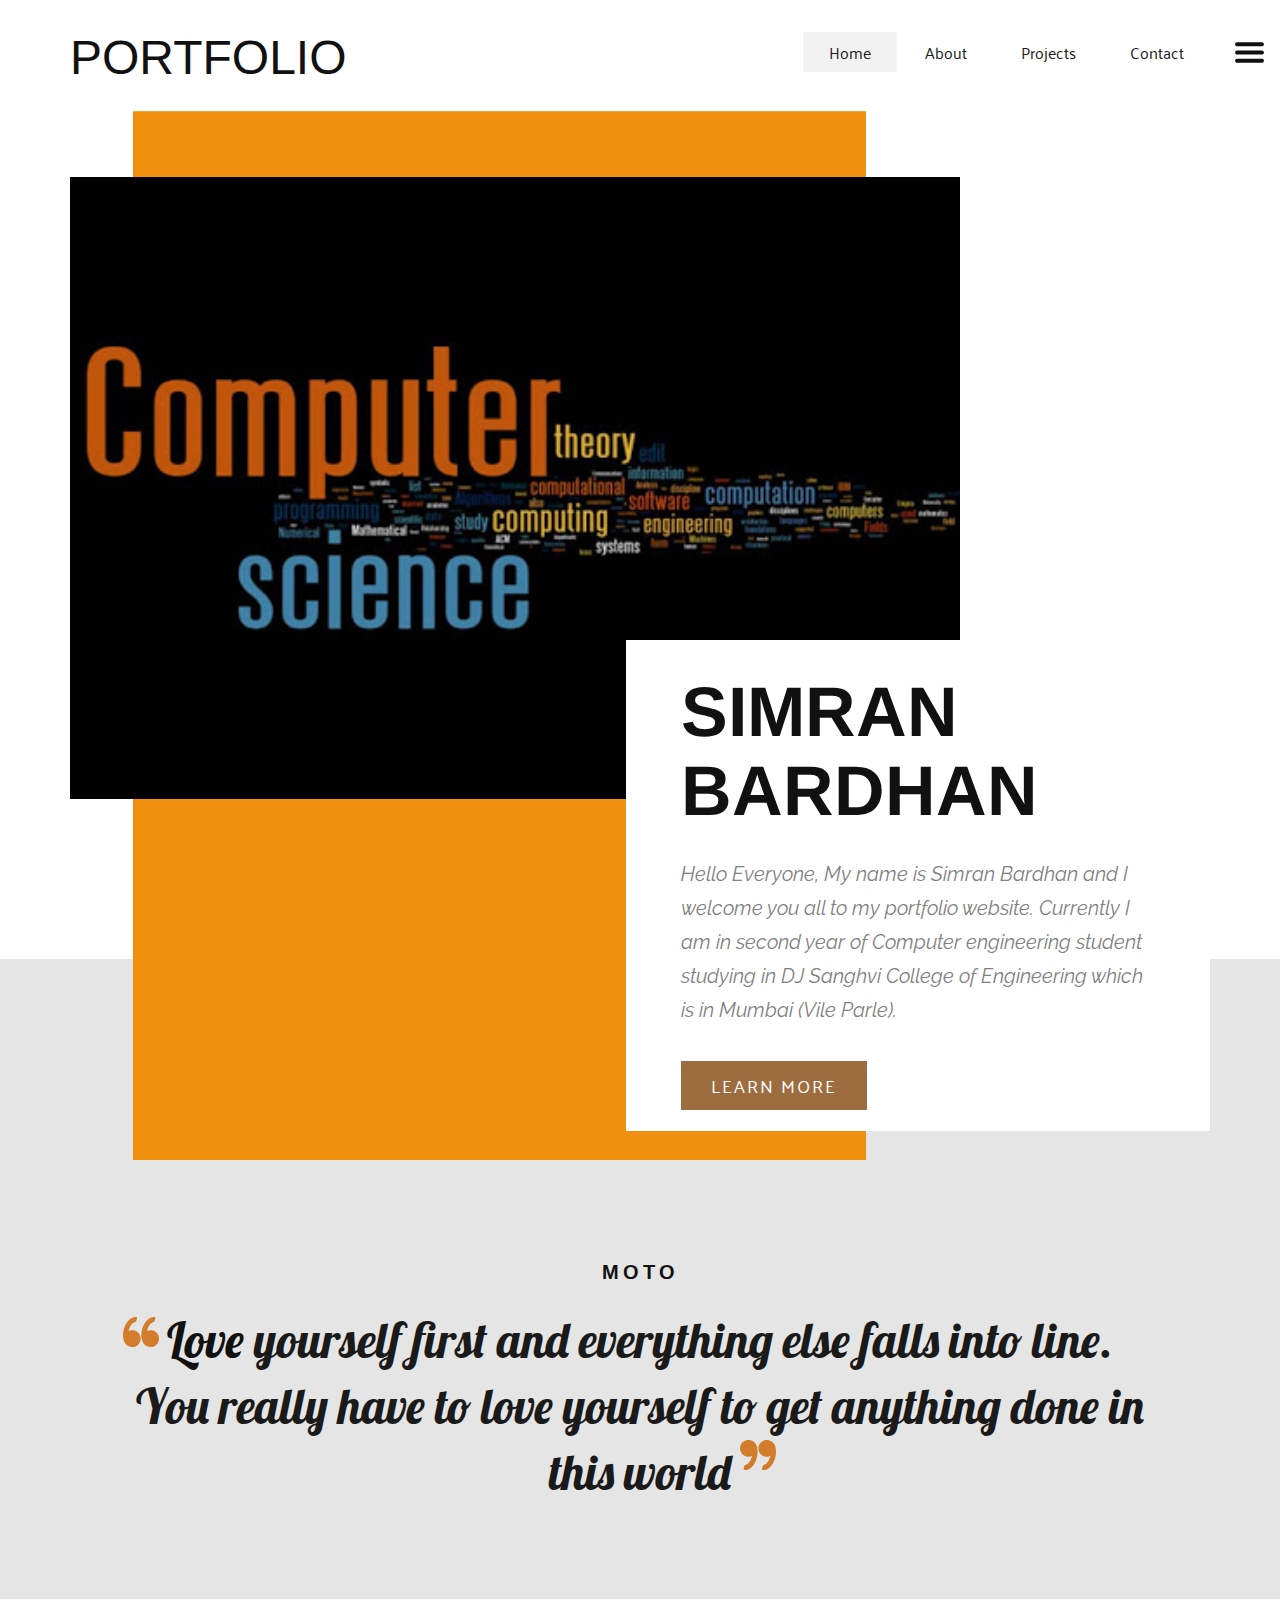
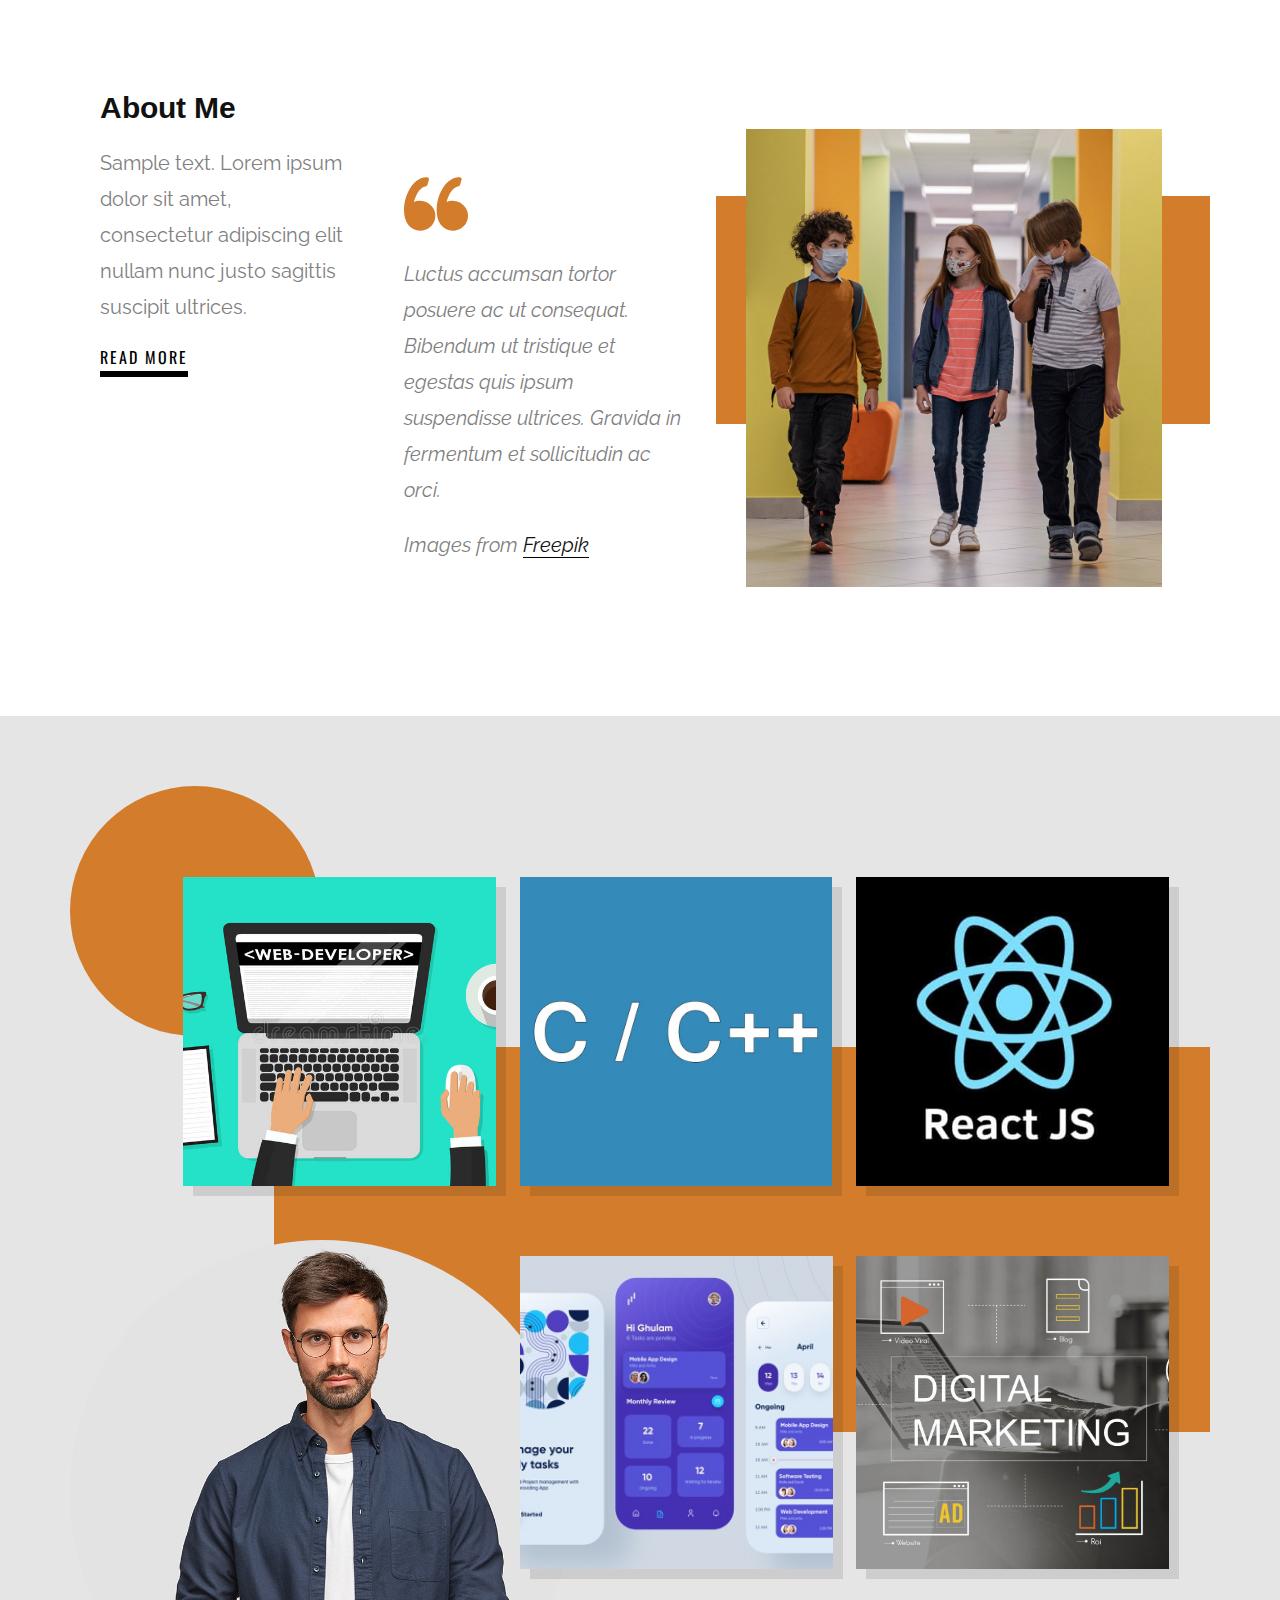
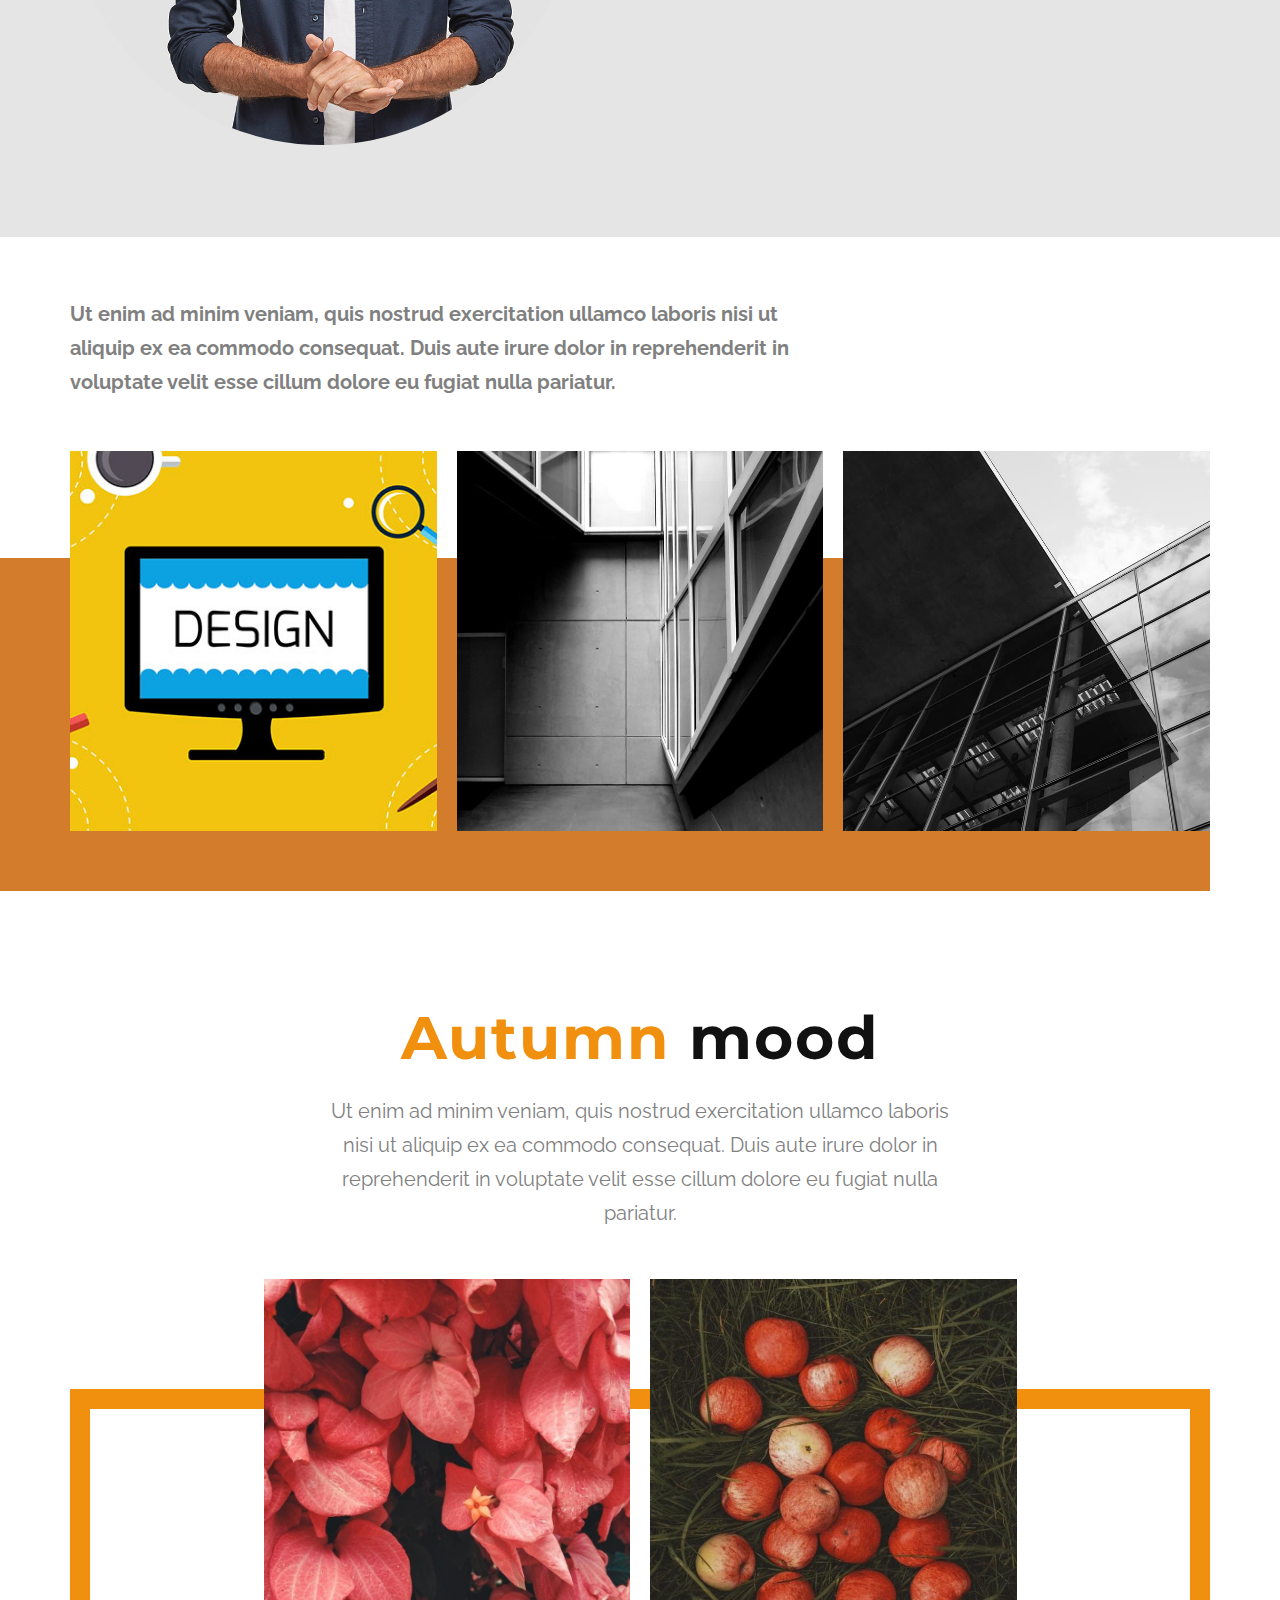
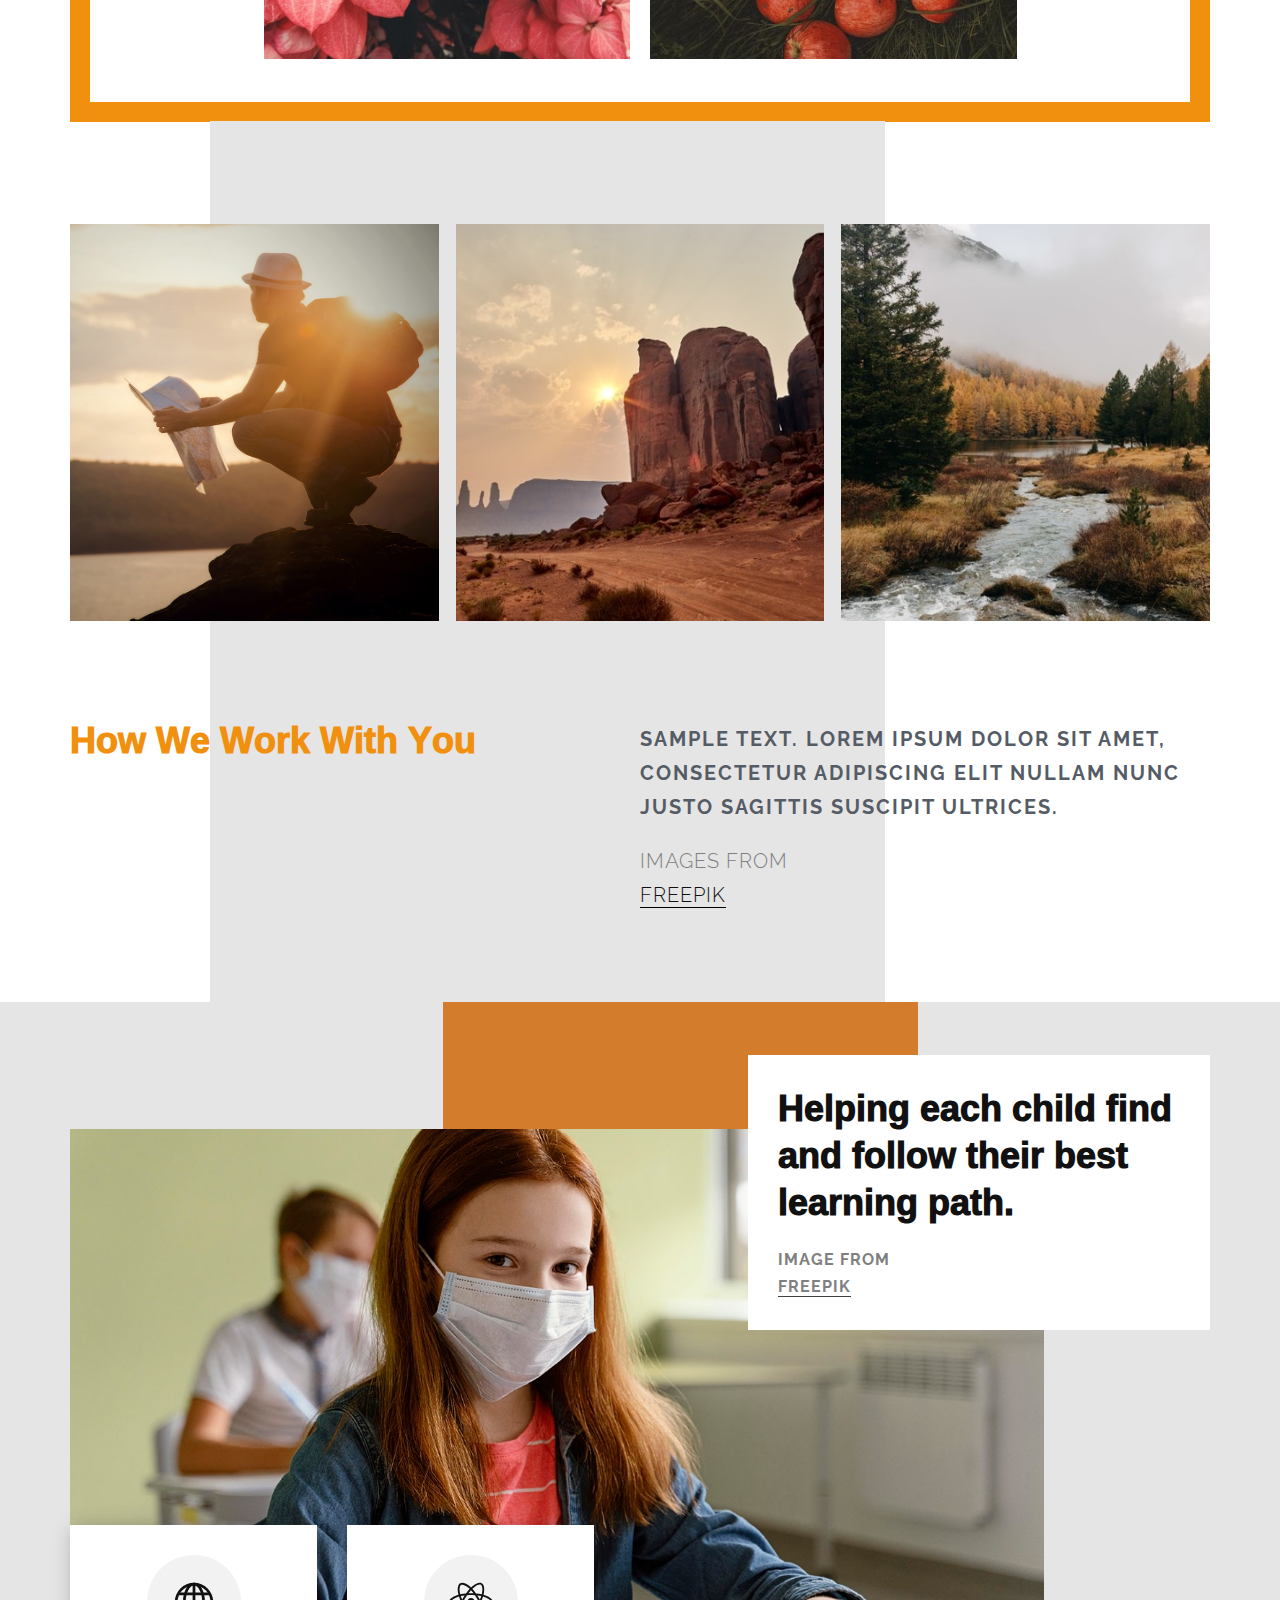
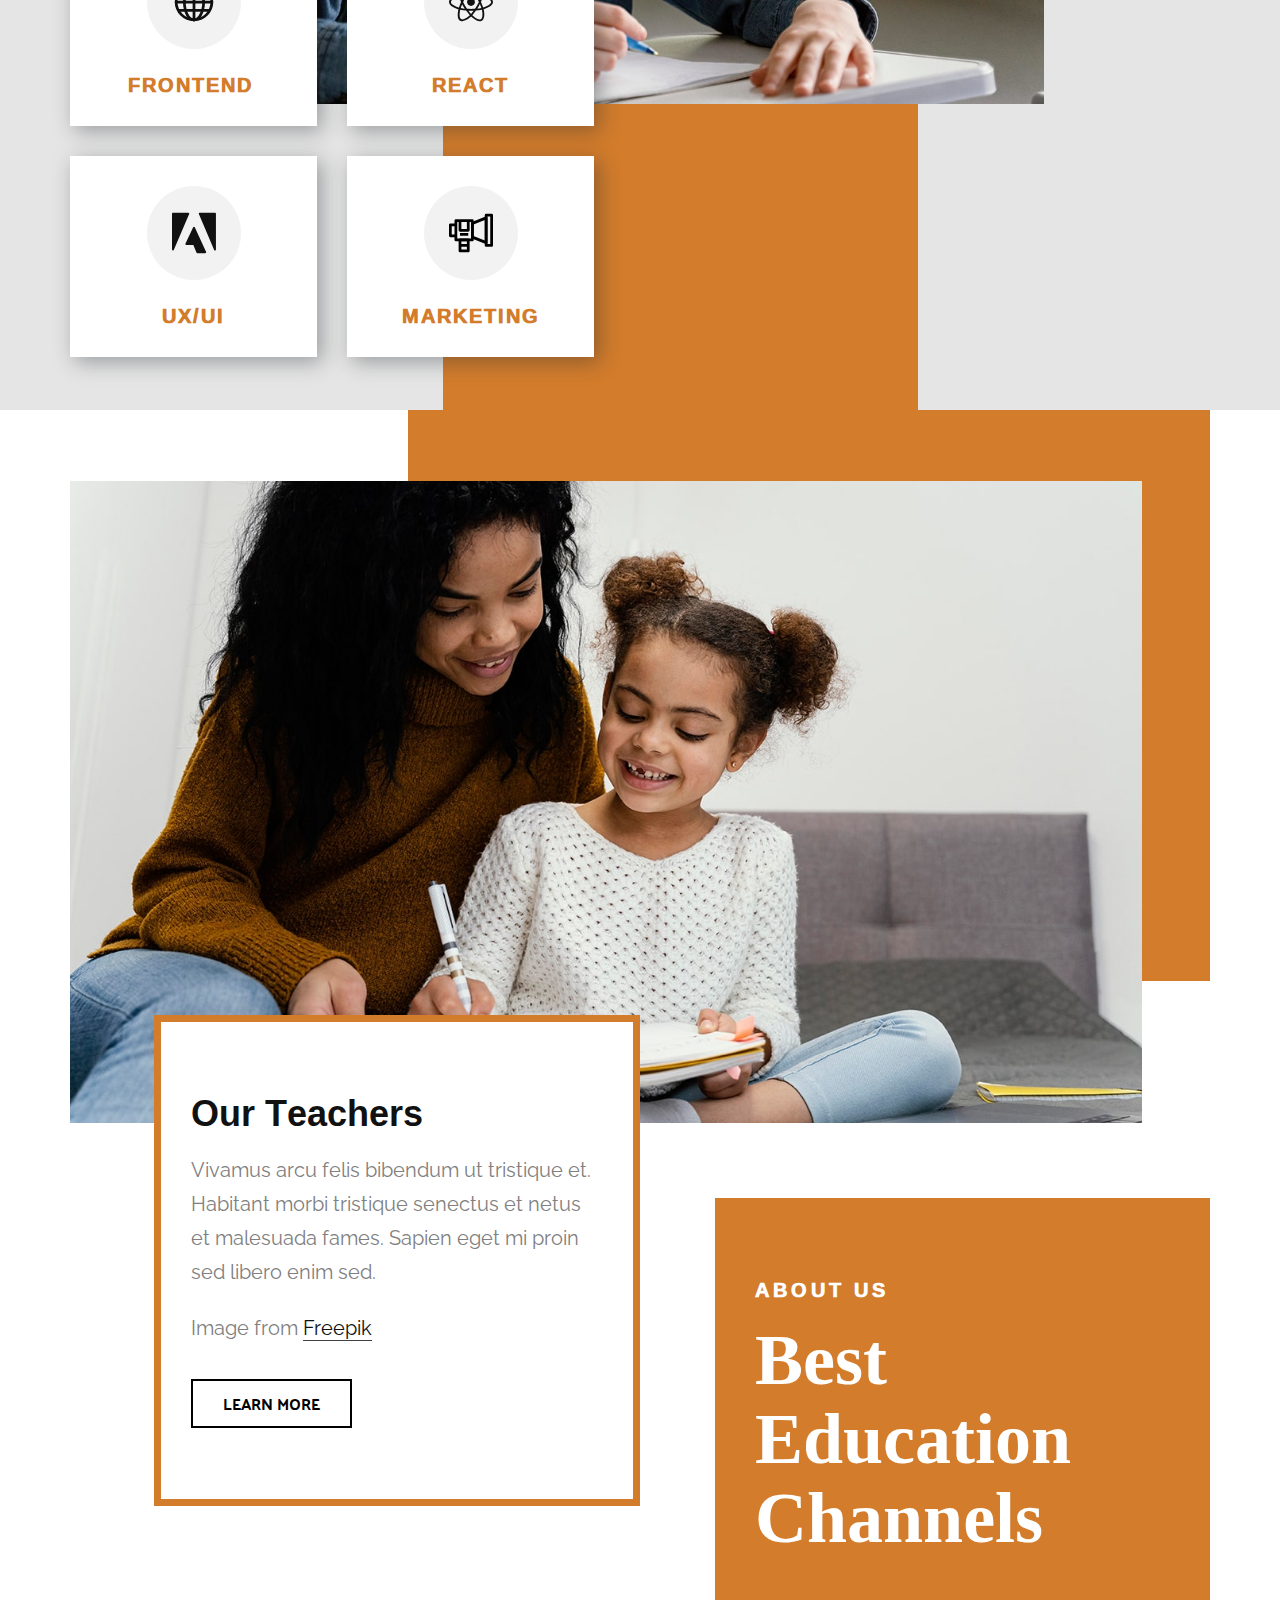
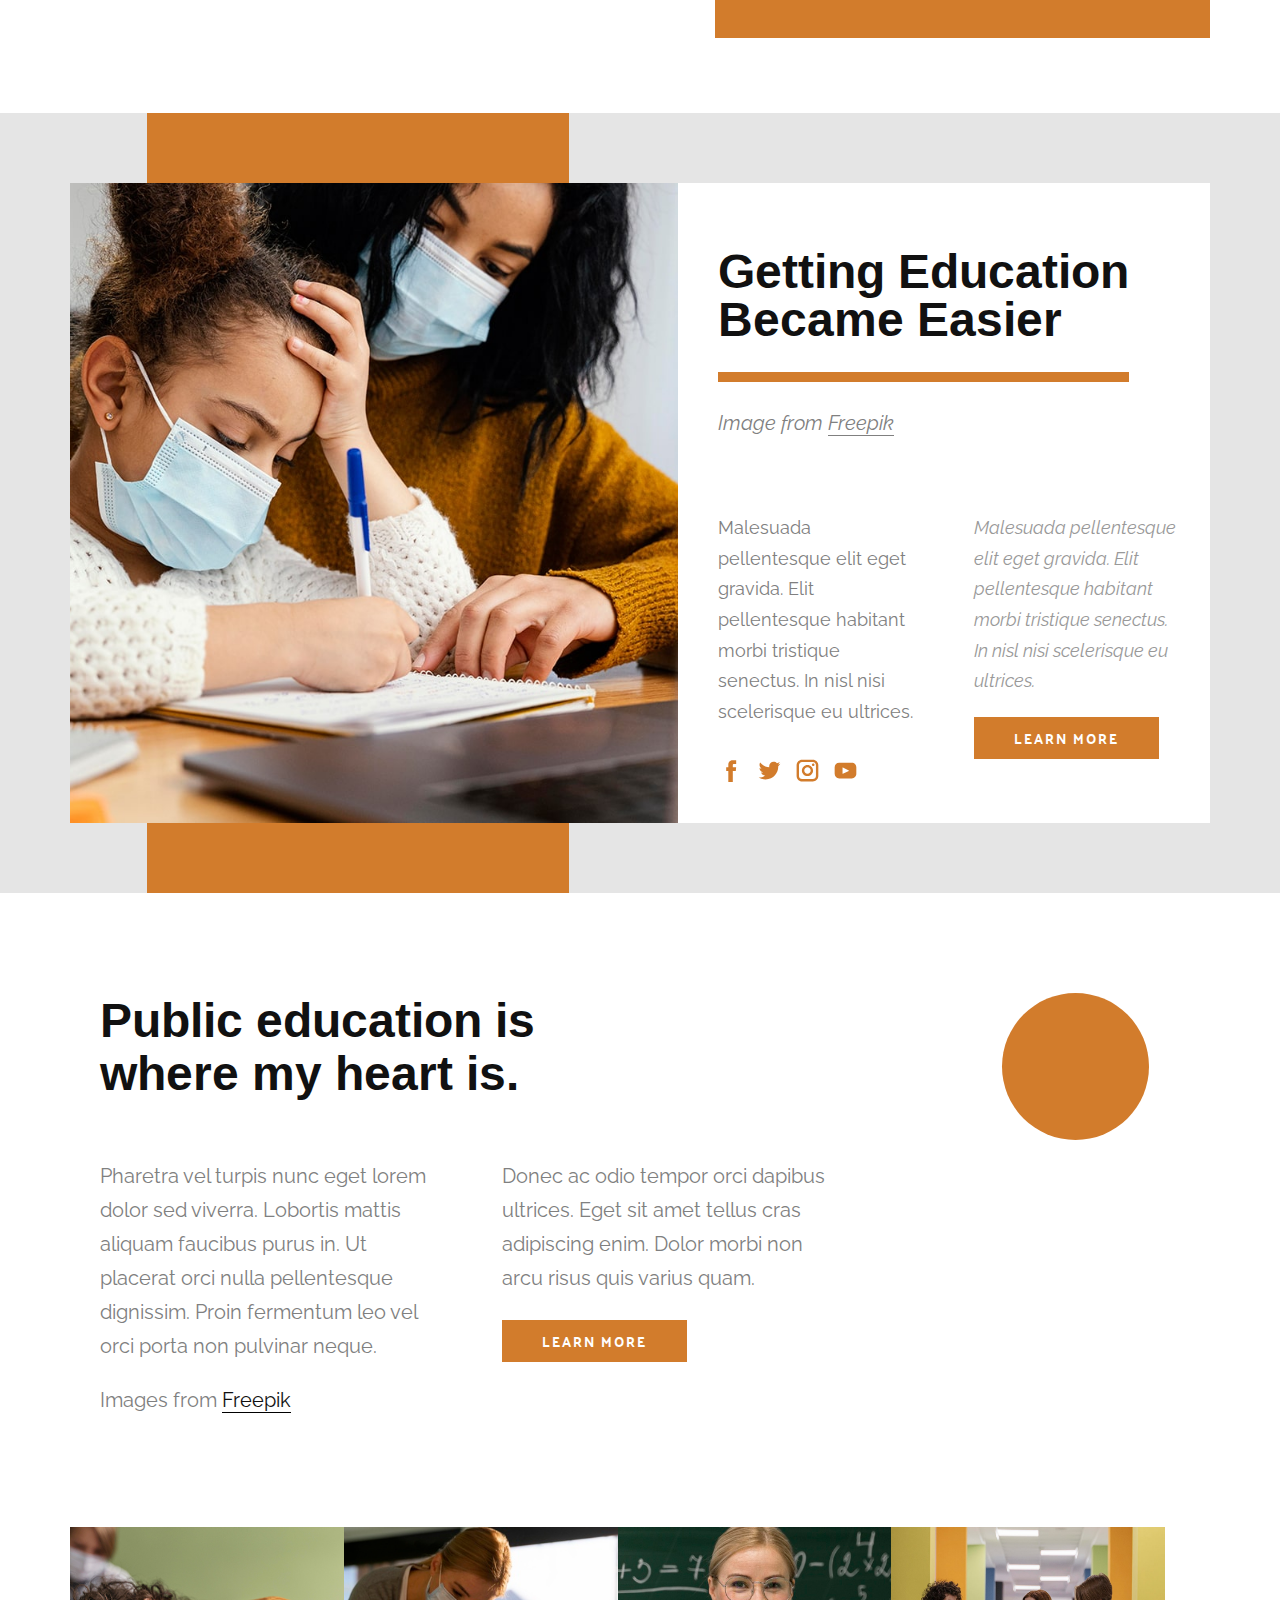
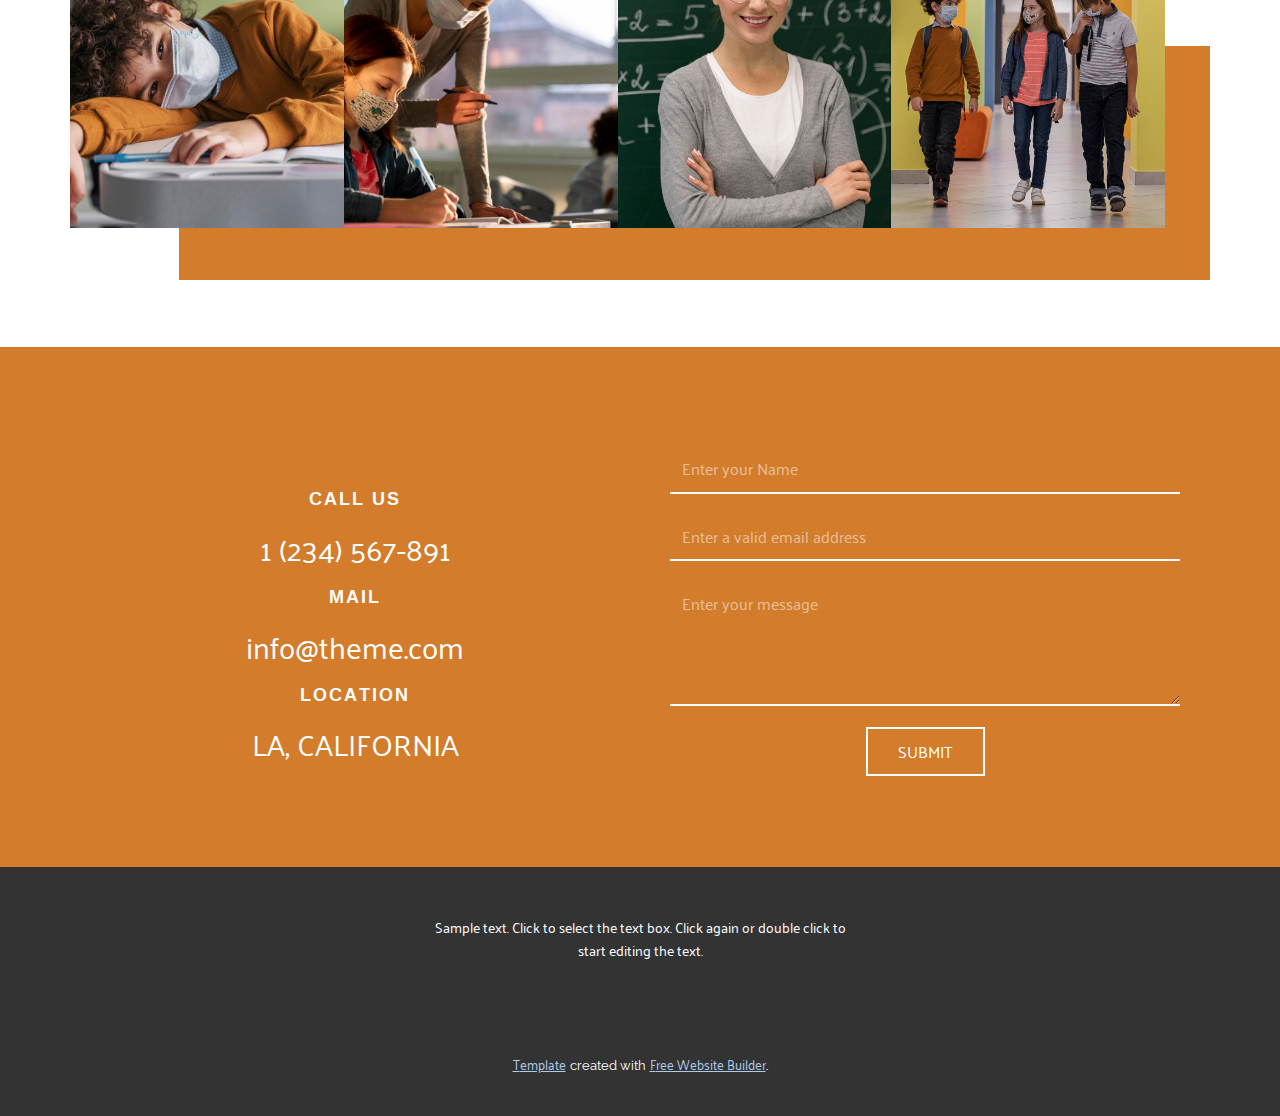
<file: index.html>
<!DOCTYPE html>
<html style="font-size: 16px;">
  <head>
    <meta name="viewport" content="width=device-width, initial-scale=1.0">
    <meta charset="utf-8">
    <meta name="keywords" content="Welcome!, We’re inspiring the next generation of the brightest minds.&nbsp;Dictumst quisque sagittis purus sit amet., Helping each child find and follow their best learning path., Welcome toSchool for Children, Our Teachers, Best Education Channels, New Programs, Getting Education Became Easier, Public education is where my heart is.">
    <meta name="description" content="">
    <meta name="page_type" content="np-template-header-footer-from-plugin">
    <title>Home</title>
    <link rel="stylesheet" href="nicepage.css" media="screen">
<link rel="stylesheet" href="Home.css" media="screen">
    <script class="u-script" type="text/javascript" src="jquery.js" defer=""></script>
    <script class="u-script" type="text/javascript" src="nicepage.js" defer=""></script>
    <meta name="generator" content="Nicepage 4.1.0, nicepage.com">
    <link id="u-theme-google-font" rel="stylesheet" href="https://fonts.googleapis.com/css?family=Ramabhadra:400|Palanquin:100,200,300,400,500,600,700">
    <link id="u-page-google-font" rel="stylesheet" href="https://fonts.googleapis.com/css?family=Raleway:100,100i,200,200i,300,300i,400,400i,500,500i,600,600i,700,700i,800,800i,900,900i|Lobster:400|Oswald:200,300,400,500,600,700|Montserrat:100,100i,200,200i,300,300i,400,400i,500,500i,600,600i,700,700i,800,800i,900,900i|Ramabhadra:400|Chenla:400">
    
    
    
    
    
    
    
    
    
    
    
    
    
    <script type="application/ld+json">{
		"@context": "http://schema.org",
		"@type": "Organization",
		"name": ""
}</script>
    <meta name="theme-color" content="#478ac9">
    <meta property="og:title" content="Home">
    <meta property="og:type" content="website">
  </head>
  <body data-home-page="Home.html" data-home-page-title="Home" class="u-body"><header class="u-clearfix u-header u-header" id="sec-918f"><div class="u-clearfix u-sheet u-sheet-1"><span class="u-icon u-icon-circle u-spacing-10 u-white u-icon-1"><svg class="u-svg-link" preserveAspectRatio="xMidYMin slice" viewBox="0 0 32 32" style=""><use xmlns:xlink="http://www.w3.org/1999/xlink" xlink:href="#svg-b1ca"></use></svg><svg class="u-svg-content" viewBox="0 0 32 32" id="svg-b1ca" style="enable-background:new 0 0 32 32;"><path d="M4,10h24c1.104,0,2-0.896,2-2s-0.896-2-2-2H4C2.896,6,2,6.896,2,8S2.896,10,4,10z M28,14H4c-1.104,0-2,0.896-2,2  s0.896,2,2,2h24c1.104,0,2-0.896,2-2S29.104,14,28,14z M28,22H4c-1.104,0-2,0.896-2,2s0.896,2,2,2h24c1.104,0,2-0.896,2-2  S29.104,22,28,22z"></path></svg></span>
        <nav class="u-menu u-menu-dropdown u-offcanvas u-menu-1">
          <div class="menu-collapse" style="font-size: 1rem; letter-spacing: 0px;">
            <a class="u-button-style u-custom-left-right-menu-spacing u-custom-padding-bottom u-custom-top-bottom-menu-spacing u-nav-link u-text-active-palette-1-base u-text-hover-palette-2-base" href="#">
              <svg><use xmlns:xlink="http://www.w3.org/1999/xlink" xlink:href="#menu-hamburger"></use></svg>
              <svg version="1.1" xmlns="http://www.w3.org/2000/svg" xmlns:xlink="http://www.w3.org/1999/xlink"><defs><symbol id="menu-hamburger" viewBox="0 0 16 16" style="width: 16px; height: 16px;"><rect y="1" width="16" height="2"></rect><rect y="7" width="16" height="2"></rect><rect y="13" width="16" height="2"></rect>
</symbol>
</defs></svg>
            </a>
          </div>
          <div class="u-custom-menu u-nav-container">
            <ul class="u-nav u-spacing-2 u-unstyled u-nav-1"><li class="u-nav-item"><a class="u-active-grey-5 u-border-active-palette-1-base u-border-hover-palette-1-base u-button-style u-hover-grey-10 u-nav-link u-text-active-grey-90 u-text-grey-90 u-text-hover-grey-90" href="Home.html" style="padding: 12px 26px;">Home</a>
</li><li class="u-nav-item"><a class="u-active-grey-5 u-border-active-palette-1-base u-border-hover-palette-1-base u-button-style u-hover-grey-10 u-nav-link u-text-active-grey-90 u-text-grey-90 u-text-hover-grey-90" href="About.html" style="padding: 12px 26px;">About</a>
</li><li class="u-nav-item"><a class="u-active-grey-5 u-border-active-palette-1-base u-border-hover-palette-1-base u-button-style u-hover-grey-10 u-nav-link u-text-active-grey-90 u-text-grey-90 u-text-hover-grey-90" style="padding: 12px 26px;">Projects</a>
</li><li class="u-nav-item"><a class="u-active-grey-5 u-border-active-palette-1-base u-border-hover-palette-1-base u-button-style u-hover-grey-10 u-nav-link u-text-active-grey-90 u-text-grey-90 u-text-hover-grey-90" href="Contact.html" style="padding: 12px 26px;">Contact</a>
</li></ul>
          </div>
          <div class="u-custom-menu u-nav-container-collapse">
            <div class="u-black u-container-style u-inner-container-layout u-opacity u-opacity-95 u-sidenav">
              <div class="u-inner-container-layout u-sidenav-overflow">
                <div class="u-menu-close"></div>
                <ul class="u-align-center u-nav u-popupmenu-items u-unstyled u-nav-2"><li class="u-nav-item"><a class="u-button-style u-nav-link" href="Home.html" style="padding: 12px 26px;">Home</a>
</li><li class="u-nav-item"><a class="u-button-style u-nav-link" href="About.html" style="padding: 12px 26px;">About</a>
</li><li class="u-nav-item"><a class="u-button-style u-nav-link" style="padding: 12px 26px;">Projects</a>
</li><li class="u-nav-item"><a class="u-button-style u-nav-link" href="Contact.html" style="padding: 12px 26px;">Contact</a>
</li></ul>
              </div>
            </div>
            <div class="u-black u-menu-overlay u-opacity u-opacity-70"></div>
          </div>
        </nav>
        <h1 class="u-custom-font u-font-arial u-text u-text-default u-text-1">PORTFOLIO</h1>
      </div></header>
    <section class="u-clearfix u-grey-10 u-valign-middle-xs u-valign-top-md u-section-1" id="carousel_0683">
      <div class="u-expanded-width u-shape u-shape-rectangle u-white u-shape-1"></div>
      <div class="u-expanded-height u-flip-vertical u-palette-3-base u-shape u-shape-rectangle u-shape-2"></div>
      <img src="images/unnamed.jpeg" class="u-align-left u-image u-image-1" data-image-width="512" data-image-height="367">
      <div class="u-align-left u-container-style u-group u-hover-feature u-shape-round u-white u-group-1">
        <div class="u-container-layout u-container-layout-1">
          <h1 class="u-text u-title u-text-1">SIMRAN&nbsp;<br> BARDHAN
          </h1>
          <p class="u-text u-text-2">Hello Everyone, My name is Simran Bardhan and I welcome you all to my portfolio website. Currently I am in second year of Computer engineering student studying in DJ Sanghvi College of Engineering which is in Mumbai (Vile Parle).</p>
          <a href="https://nicepage.com/website-builder" class="u-border-none u-btn u-button-style u-color-scheme-summer-time u-color-style-multicolor-1 u-palette-2-dark-1 u-btn-1">learn more</a>
        </div>
      </div>
      
    </section>
    <section class="u-align-center u-clearfix u-grey-10 u-section-2" id="carousel_9865">
      <div class="u-clearfix u-sheet u-sheet-1">
        <h6 class="u-text u-text-1">MOTO</h6><span class="u-icon u-icon-circle u-text-palette-2-base u-icon-1"><svg class="u-svg-link" preserveAspectRatio="xMidYMin slice" viewBox="0 0 95.333 95.332" style=""><use xmlns:xlink="http://www.w3.org/1999/xlink" xlink:href="#svg-e1a7"></use></svg><svg class="u-svg-content" viewBox="0 0 95.333 95.332" x="0px" y="0px" id="svg-e1a7" style=""><g><g><path d="M30.512,43.939c-2.348-0.676-4.696-1.019-6.98-1.019c-3.527,0-6.47,0.806-8.752,1.793    c2.2-8.054,7.485-21.951,18.013-23.516c0.975-0.145,1.774-0.85,2.04-1.799l2.301-8.23c0.194-0.696,0.079-1.441-0.318-2.045    s-1.035-1.007-1.75-1.105c-0.777-0.106-1.569-0.16-2.354-0.16c-12.637,0-25.152,13.19-30.433,32.076    c-3.1,11.08-4.009,27.738,3.627,38.223c4.273,5.867,10.507,9,18.529,9.313c0.033,0.001,0.065,0.002,0.098,0.002    c9.898,0,18.675-6.666,21.345-16.209c1.595-5.705,0.874-11.688-2.032-16.851C40.971,49.307,36.236,45.586,30.512,43.939z"></path><path d="M92.471,54.413c-2.875-5.106-7.61-8.827-13.334-10.474c-2.348-0.676-4.696-1.019-6.979-1.019    c-3.527,0-6.471,0.806-8.753,1.793c2.2-8.054,7.485-21.951,18.014-23.516c0.975-0.145,1.773-0.85,2.04-1.799l2.301-8.23    c0.194-0.696,0.079-1.441-0.318-2.045c-0.396-0.604-1.034-1.007-1.75-1.105c-0.776-0.106-1.568-0.16-2.354-0.16    c-12.637,0-25.152,13.19-30.434,32.076c-3.099,11.08-4.008,27.738,3.629,38.225c4.272,5.866,10.507,9,18.528,9.312    c0.033,0.001,0.065,0.002,0.099,0.002c9.897,0,18.675-6.666,21.345-16.209C96.098,65.559,95.376,59.575,92.471,54.413z"></path>
</g>
</g></svg></span>
        <h1 class="u-custom-font u-font-lobster u-text u-text-2">
          <span class="u-text-grey-90" style="font-size: 3rem;">
            <a href="https://www.keepinspiring.me/love-quotes/" class="u-active-none u-border-none u-btn u-button-link u-button-style u-hover-none u-none u-text-body-color u-btn-1">Love</a>&nbsp;yourself first and everything else falls into line. You really have to love yourself to get anything done in this world
          </span>
          <br>
        </h1><span class="u-icon u-icon-circle u-text-palette-2-base u-icon-2"><svg class="u-svg-link u-flip-horizontal u-flip-vertical" preserveAspectRatio="xMidYMin slice" viewBox="0 0 95.333 95.332" style=""><use xmlns:xlink="http://www.w3.org/1999/xlink" xlink:href="#svg-23cf"></use></svg><svg class="u-svg-content" viewBox="0 0 95.333 95.332" x="0px" y="0px" id="svg-23cf" style=""><g><g><path d="M30.512,43.939c-2.348-0.676-4.696-1.019-6.98-1.019c-3.527,0-6.47,0.806-8.752,1.793    c2.2-8.054,7.485-21.951,18.013-23.516c0.975-0.145,1.774-0.85,2.04-1.799l2.301-8.23c0.194-0.696,0.079-1.441-0.318-2.045    s-1.035-1.007-1.75-1.105c-0.777-0.106-1.569-0.16-2.354-0.16c-12.637,0-25.152,13.19-30.433,32.076    c-3.1,11.08-4.009,27.738,3.627,38.223c4.273,5.867,10.507,9,18.529,9.313c0.033,0.001,0.065,0.002,0.098,0.002    c9.898,0,18.675-6.666,21.345-16.209c1.595-5.705,0.874-11.688-2.032-16.851C40.971,49.307,36.236,45.586,30.512,43.939z"></path><path d="M92.471,54.413c-2.875-5.106-7.61-8.827-13.334-10.474c-2.348-0.676-4.696-1.019-6.979-1.019    c-3.527,0-6.471,0.806-8.753,1.793c2.2-8.054,7.485-21.951,18.014-23.516c0.975-0.145,1.773-0.85,2.04-1.799l2.301-8.23    c0.194-0.696,0.079-1.441-0.318-2.045c-0.396-0.604-1.034-1.007-1.75-1.105c-0.776-0.106-1.568-0.16-2.354-0.16    c-12.637,0-25.152,13.19-30.434,32.076c-3.099,11.08-4.008,27.738,3.629,38.225c4.272,5.866,10.507,9,18.528,9.312    c0.033,0.001,0.065,0.002,0.099,0.002c9.897,0,18.675-6.666,21.345-16.209C96.098,65.559,95.376,59.575,92.471,54.413z"></path>
</g>
</g></svg></span>
      </div>
    </section>
    <section class="u-clearfix u-section-3" id="sec-b6a0">
      <div class="u-clearfix u-sheet u-valign-middle u-sheet-1">
        <div class="u-clearfix u-expanded-width u-layout-wrap u-layout-wrap-1">
          <div class="u-gutter-0 u-layout">
            <div class="u-layout-row">
              <div class="u-align-left u-container-style u-layout-cell u-size-16 u-layout-cell-1">
                <div class="u-container-layout u-valign-top u-container-layout-1">
                  <h3 class="u-text u-text-1">About Me</h3>
                  <p class="u-text u-text-2">Sample text. Lorem ipsum dolor sit amet, consectetur adipiscing elit nullam nunc justo sagittis suscipit ultrices.</p>
                  <a href="https://nicepage.com/html-templates" class="u-active-none u-border-6 u-border-black u-btn u-btn-rectangle u-button-style u-custom-font u-font-oswald u-hover-none u-none u-btn-1">read more</a>
                </div>
              </div>
              <div class="u-align-left u-container-style u-layout-cell u-size-18 u-layout-cell-2">
                <div class="u-container-layout u-container-layout-2"><span class="u-icon u-icon-circle u-text-palette-2-base u-icon-1"><svg class="u-svg-link" preserveAspectRatio="xMidYMin slice" viewBox="0 0 95.333 95.332" style=""><use xmlns:xlink="http://www.w3.org/1999/xlink" xlink:href="#svg-3496"></use></svg><svg class="u-svg-content" viewBox="0 0 95.333 95.332" x="0px" y="0px" id="svg-3496" style=""><g><g><path d="M30.512,43.939c-2.348-0.676-4.696-1.019-6.98-1.019c-3.527,0-6.47,0.806-8.752,1.793    c2.2-8.054,7.485-21.951,18.013-23.516c0.975-0.145,1.774-0.85,2.04-1.799l2.301-8.23c0.194-0.696,0.079-1.441-0.318-2.045    s-1.035-1.007-1.75-1.105c-0.777-0.106-1.569-0.16-2.354-0.16c-12.637,0-25.152,13.19-30.433,32.076    c-3.1,11.08-4.009,27.738,3.627,38.223c4.273,5.867,10.507,9,18.529,9.313c0.033,0.001,0.065,0.002,0.098,0.002    c9.898,0,18.675-6.666,21.345-16.209c1.595-5.705,0.874-11.688-2.032-16.851C40.971,49.307,36.236,45.586,30.512,43.939z"></path><path d="M92.471,54.413c-2.875-5.106-7.61-8.827-13.334-10.474c-2.348-0.676-4.696-1.019-6.979-1.019    c-3.527,0-6.471,0.806-8.753,1.793c2.2-8.054,7.485-21.951,18.014-23.516c0.975-0.145,1.773-0.85,2.04-1.799l2.301-8.23    c0.194-0.696,0.079-1.441-0.318-2.045c-0.396-0.604-1.034-1.007-1.75-1.105c-0.776-0.106-1.568-0.16-2.354-0.16    c-12.637,0-25.152,13.19-30.434,32.076c-3.099,11.08-4.008,27.738,3.629,38.225c4.272,5.866,10.507,9,18.528,9.312    c0.033,0.001,0.065,0.002,0.099,0.002c9.897,0,18.675-6.666,21.345-16.209C96.098,65.559,95.376,59.575,92.471,54.413z"></path>
</g>
</g></svg></span>
                  <p class="u-text u-text-3">Luctus accumsan tortor posuere ac ut consequat. Bibendum ut tristique et egestas quis ipsum suspendisse ultrices. Gravida in fermentum et sollicitudin ac orci. <span style="font-style: italic;"></span>
                  </p>
                  <p class="u-text u-text-4">Images from <a href="https://www.freepik.com/photos/school" class="u-border-1 u-border-black u-btn u-button-link u-button-style u-none u-text-body-color u-btn-2" target="_blank">Freepik</a>
                  </p>
                </div>
              </div>
              <div class="u-container-style u-layout-cell u-size-26 u-layout-cell-3">
                <div class="u-container-layout u-valign-bottom-md u-valign-middle-sm u-valign-middle-xl u-container-layout-3">
                  <div class="u-expanded-width u-palette-2-base u-shape u-shape-rectangle u-shape-1"></div>
                  <img src="images/ret-min.jpg" alt="" class="u-align-left u-image u-image-default u-image-1">
                </div>
              </div>
            </div>
          </div>
        </div>
      </div>
    </section>
    <section class="u-clearfix u-grey-10 u-section-4" id="carousel_e302">
      <div class="u-clearfix u-sheet u-valign-middle-lg u-valign-middle-md u-valign-middle-sm u-sheet-1">
        <div class="u-palette-2-base u-shape u-shape-rectangle u-shape-1"></div>
        <div class="u-palette-2-base u-shape u-shape-circle u-shape-2"></div>
        <div class="u-image u-image-circle u-preserve-proportions u-image-1" alt="" data-image-width="900" data-image-height="900"></div>
        <div class="u-align-left u-container-style u-group u-image u-image-2" data-image-width="400" data-image-height="300">
          <div class="u-container-layout u-container-layout-1"></div>
        </div>
        <div class="u-list u-list-1">
          <div class="u-repeater u-repeater-1">
            <div class="u-align-left u-container-style u-image u-list-item u-repeater-item u-image-3" data-animation-name="" data-animation-duration="0" data-animation-delay="0" data-animation-direction="" data-image-width="800" data-image-height="549">
              <div class="u-container-layout u-similar-container u-container-layout-2"></div>
            </div>
            <div class="u-align-left u-container-style u-image u-list-item u-repeater-item u-image-4" data-animation-name="" data-animation-duration="0" data-animation-delay="0" data-animation-direction="" data-image-width="1024" data-image-height="768">
              <div class="u-container-layout u-similar-container u-container-layout-3"></div>
            </div>
            <div class="u-align-left u-container-style u-image u-list-item u-repeater-item u-image-5" data-animation-name="" data-animation-duration="0" data-animation-delay="0" data-animation-direction="" data-image-width="768" data-image-height="438">
              <div class="u-container-layout u-similar-container u-container-layout-4"></div>
            </div>
          </div>
        </div>
        <div class="u-align-left u-container-style u-group u-image u-image-6" data-image-width="4817" data-image-height="2756">
          <div class="u-container-layout u-container-layout-5"></div>
        </div>
      </div>
    </section>
    <section class="u-align-left u-clearfix u-section-5" id="carousel_0842">
      <p class="u-text u-text-1">Ut enim ad minim veniam, quis nostrud exercitation ullamco laboris nisi ut aliquip ex ea commodo consequat. Duis aute irure dolor in reprehenderit in voluptate velit esse cillum dolore eu fugiat nulla pariatur. </p>
      <div class="u-palette-2-base u-shape u-shape-rectangle u-shape-1"></div>
      <div class="u-clearfix u-gutter-20 u-layout-wrap u-layout-wrap-1">
        <div class="u-gutter-0 u-layout">
          <div class="u-layout-row">
            <div class="u-container-style u-image u-layout-cell u-left-cell u-size-20 u-image-1" src="" data-image-width="750" data-image-height="390">
              <div class="u-container-layout u-container-layout-1"></div>
            </div>
            <div class="u-container-style u-image u-layout-cell u-size-20 u-image-2" src="" data-image-width="823" data-image-height="1080">
              <div class="u-container-layout u-container-layout-2"></div>
            </div>
            <div class="u-align-left u-container-style u-hidden-sm u-hidden-xs u-image u-layout-cell u-right-cell u-size-20 u-image-3" src="" data-image-width="720" data-image-height="1080">
              <div class="u-container-layout u-container-layout-3"></div>
            </div>
          </div>
        </div>
      </div>
    </section>
    <section class="u-align-center u-clearfix u-section-6" id="carousel_707d">
      <div class="u-clearfix u-sheet u-sheet-1">
        <h1 class="u-custom-font u-font-montserrat u-text u-text-1">
          <span class="u-text-palette-3-base"> Autumn</span> mood
        </h1>
        <p class="u-text u-text-grey-50 u-text-2">Ut enim ad minim veniam, quis nostrud exercitation ullamco laboris nisi ut aliquip ex ea commodo consequat. Duis aute irure dolor in reprehenderit in voluptate velit esse cillum dolore eu fugiat nulla pariatur. </p>
        <div class="u-border-20 u-border-palette-3-base u-expanded-width-lg u-expanded-width-md u-expanded-width-sm u-expanded-width-xs u-shape u-shape-rectangle u-shape-1"></div>
        <div class="u-clearfix u-gutter-20 u-layout-wrap u-layout-wrap-1">
          <div class="u-gutter-0 u-layout">
            <div class="u-layout-row">
              <div class="u-container-style u-image u-layout-cell u-left-cell u-size-30 u-image-1" src="" data-image-width="808" data-image-height="1080">
                <div class="u-container-layout u-container-layout-1"></div>
              </div>
              <div class="u-container-style u-image u-layout-cell u-size-30 u-image-2" src="" data-image-width="719" data-image-height="1080">
                <div class="u-container-layout u-container-layout-2"></div>
              </div>
            </div>
          </div>
        </div>
      </div>
    </section>
    <section class="u-clearfix u-section-7" id="carousel_8209">
      <div class="u-clearfix u-sheet u-sheet-1">
        <div class="u-absolute-hcenter-md u-absolute-hcenter-xs u-expanded-height u-grey-10 u-shape u-shape-rectangle u-shape-1"></div>
        <div class="u-expanded-width u-gallery u-layout-grid u-lightbox u-show-text-on-hover u-gallery-1">
          <div class="u-gallery-inner u-gallery-inner-1">
            <div class="u-effect-fade u-gallery-item">
              <div class="u-back-slide" data-image-width="900" data-image-height="900">
                <img class="u-back-image u-expanded" src="images/rr.jpg">
              </div>
              <div class="u-over-slide u-shading u-over-slide-1">
                <h3 class="u-gallery-heading"></h3>
                <p class="u-gallery-text"></p>
              </div>
            </div>
            <div class="u-effect-fade u-gallery-item">
              <div class="u-back-slide" data-image-width="626" data-image-height="417">
                <img class="u-back-image u-expanded" src="images/beautiful-scenery-mesas-landscape-bryce-canyon-national-park-utah-usa_181624-43740.jpg">
              </div>
              <div class="u-over-slide u-shading u-over-slide-2">
                <h3 class="u-gallery-heading"></h3>
                <p class="u-gallery-text"></p>
              </div>
            </div>
            <div class="u-effect-fade u-gallery-item">
              <div class="u-back-slide" data-image-width="417" data-image-height="626">
                <img class="u-back-image u-expanded" src="images/vertical-shot-small-stream-water-flowing-through-autumn-forested-area-misty-day_181624-52173.jpg">
              </div>
              <div class="u-over-slide u-shading u-over-slide-3">
                <h3 class="u-gallery-heading"></h3>
                <p class="u-gallery-text"></p>
              </div>
            </div>
          </div>
        </div>
        <div class="u-clearfix u-expanded-width u-layout-wrap u-layout-wrap-1">
          <div class="u-layout">
            <div class="u-layout-row">
              <div class="u-align-left u-container-style u-layout-cell u-right-cell u-size-29-md u-size-29-sm u-size-29-xs u-size-30-lg u-size-30-xl u-layout-cell-1">
                <div class="u-container-layout u-valign-top u-container-layout-1">
                  <h2 class="u-text u-text-palette-3-base u-text-1"> How We Work With You</h2>
                </div>
              </div>
              <div class="u-align-left u-container-style u-layout-cell u-left-cell u-size-30-lg u-size-30-xl u-size-31-md u-size-31-sm u-size-31-xs u-layout-cell-2">
                <div class="u-container-layout u-container-layout-2">
                  <p class="u-text u-text-palette-5-dark-2 u-text-2">Sample text. Lorem ipsum dolor sit amet, consectetur adipiscing elit nullam nunc justo sagittis suscipit ultrices.</p>
                  <p class="u-text u-text-3">Images from <a href="https://www.freepik.com/photos/nature" class="u-active-none u-border-1 u-border-black u-btn u-button-link u-button-style u-hover-none u-none u-text-body-color u-btn-1" target="_blank">FREEPIK</a>
                  </p>
                </div>
              </div>
            </div>
          </div>
        </div>
      </div>
    </section>
    <section class="u-clearfix u-grey-10 u-section-8" id="sec-bad4">
      <div class="u-clearfix u-sheet u-valign-middle-sm u-valign-middle-xl u-valign-middle-xs u-sheet-1">
        <div class="u-expanded-height u-palette-2-base u-shape u-shape-rectangle u-shape-1"></div>
        <img class="u-expanded-width-xs u-image u-image-1" src="images/et-min.jpg" data-image-width="1349" data-image-height="900">
        <div class="u-align-left u-container-style u-group u-white u-group-1">
          <div class="u-container-layout u-valign-middle u-container-layout-1">
            <h2 class="u-text u-text-1">Helping each child find and follow their best learning path.</h2>
            <p class="u-text u-text-grey-50 u-text-2">Image from <a href="https://www.freepik.com/photos/school" class="u-active-none u-border-1 u-border-grey-75 u-btn u-button-link u-button-style u-hover-none u-none u-text-grey-50 u-btn-1" target="_blank">Freepik</a>
            </p>
          </div>
        </div>
        <div class="u-list u-list-1">
          <div class="u-repeater u-repeater-1">
            <div class="u-container-style u-list-item u-repeater-item u-video-cover u-white u-list-item-1">
              <div class="u-container-layout u-similar-container u-valign-top u-container-layout-2"><span class="u-grey-5 u-icon u-icon-circle u-spacing-25 u-icon-1"><svg class="u-svg-link" preserveAspectRatio="xMidYMin slice" viewBox="0 0 32 32" style=""><use xmlns:xlink="http://www.w3.org/1999/xlink" xlink:href="#svg-24ed"></use></svg><svg class="u-svg-content" viewBox="0 0 32 32" id="svg-24ed"><path d="M16,30A14,14,0,1,1,30,16,14,14,0,0,1,16,30ZM16,4A12,12,0,1,0,28,16,12,12,0,0,0,16,4Z"></path><path d="M16,30a1,1,0,0,1-1-1V3a1,1,0,0,1,2,0V29A1,1,0,0,1,16,30Z"></path><path d="M23,17a1,1,0,0,1-1-1c0-6.5-2.75-12-6-12a1,1,0,0,1,0-2c4.49,0,8,6.15,8,14A1,1,0,0,1,23,17Z"></path><path d="M16,30a1,1,0,0,1,0-2c3.25,0,6-5.5,6-12a1,1,0,0,1,2,0C24,23.85,20.49,30,16,30Z"></path><path d="M9,17a1,1,0,0,1-1-1C8,8.15,11.51,2,16,2a1,1,0,0,1,0,2c-3.25,0-6,5.5-6,12A1,1,0,0,1,9,17Z"></path><path d="M16,30c-4.49,0-8-6.15-8-14a1,1,0,0,1,2,0c0,6.5,2.75,12,6,12a1,1,0,0,1,0,2Z"></path><path d="M29,17H3a1,1,0,0,1,0-2H29a1,1,0,0,1,0,2Z"></path><path d="M27,11H5A1,1,0,0,1,5,9H27a1,1,0,0,1,0,2Z"></path><path d="M27,23H5a1,1,0,0,1,0-2H27a1,1,0,0,1,0,2Z"></path></svg></span>
                <h4 class="u-align-center u-text u-text-palette-2-base u-text-3">Frontend&nbsp;</h4>
              </div>
            </div>
            <div class="u-align-center u-container-style u-list-item u-repeater-item u-video-cover u-white u-list-item-2">
              <div class="u-container-layout u-similar-container u-valign-top u-container-layout-3"><span class="u-grey-5 u-icon u-icon-circle u-spacing-25 u-icon-2"><svg class="u-svg-link" preserveAspectRatio="xMidYMin slice" viewBox="0 0 512 512" style=""><use xmlns:xlink="http://www.w3.org/1999/xlink" xlink:href="#svg-7e6d"></use></svg><svg class="u-svg-content" viewBox="0 0 512 512" id="svg-7e6d"><path d="M418.2 177.2c-5.4-1.8-10.8-3.5-16.2-5.1.9-3.7 1.7-7.4 2.5-11.1 12.3-59.6 4.2-107.5-23.1-123.3-26.3-15.1-69.2.6-112.6 38.4-4.3 3.7-8.5 7.6-12.5 11.5-2.7-2.6-5.5-5.2-8.3-7.7-45.5-40.4-91.1-57.4-118.4-41.5-26.2 15.2-34 60.3-23 116.7 1.1 5.6 2.3 11.1 3.7 16.7-6.4 1.8-12.7 3.8-18.6 5.9C38.3 196.2 0 225.4 0 255.6c0 31.2 40.8 62.5 96.3 81.5 4.5 1.5 9 3 13.6 4.3-1.5 6-2.8 11.9-4 18-10.5 55.5-2.3 99.5 23.9 114.6 27 15.6 72.4-.4 116.6-39.1 3.5-3.1 7-6.3 10.5-9.7 4.4 4.3 9 8.4 13.6 12.4 42.8 36.8 85.1 51.7 111.2 36.6 27-15.6 35.8-62.9 24.4-120.5-.9-4.4-1.9-8.9-3-13.5 3.2-.9 6.3-1.9 9.4-2.9 57.7-19.1 99.5-50 99.5-81.7 0-30.3-39.4-59.7-93.8-78.4zM282.9 92.3c37.2-32.4 71.9-45.1 87.7-36 16.9 9.7 23.4 48.9 12.8 100.4-.7 3.4-1.4 6.7-2.3 10-22.2-5-44.7-8.6-67.3-10.6-13-18.6-27.2-36.4-42.6-53.1 3.9-3.7 7.7-7.2 11.7-10.7zM167.2 307.5c5.1 8.7 10.3 17.4 15.8 25.9-15.6-1.7-31.1-4.2-46.4-7.5 4.4-14.4 9.9-29.3 16.3-44.5 4.6 8.8 9.3 17.5 14.3 26.1zm-30.3-120.3c14.4-3.2 29.7-5.8 45.6-7.8-5.3 8.3-10.5 16.8-15.4 25.4-4.9 8.5-9.7 17.2-14.2 26-6.3-14.9-11.6-29.5-16-43.6zm27.4 68.9c6.6-13.8 13.8-27.3 21.4-40.6s15.8-26.2 24.4-38.9c15-1.1 30.3-1.7 45.9-1.7s31 .6 45.9 1.7c8.5 12.6 16.6 25.5 24.3 38.7s14.9 26.7 21.7 40.4c-6.7 13.8-13.9 27.4-21.6 40.8-7.6 13.3-15.7 26.2-24.2 39-14.9 1.1-30.4 1.6-46.1 1.6s-30.9-.5-45.6-1.4c-8.7-12.7-16.9-25.7-24.6-39s-14.8-26.8-21.5-40.6zm180.6 51.2c5.1-8.8 9.9-17.7 14.6-26.7 6.4 14.5 12 29.2 16.9 44.3-15.5 3.5-31.2 6.2-47 8 5.4-8.4 10.5-17 15.5-25.6zm14.4-76.5c-4.7-8.8-9.5-17.6-14.5-26.2-4.9-8.5-10-16.9-15.3-25.2 16.1 2 31.5 4.7 45.9 8-4.6 14.8-10 29.2-16.1 43.4zM256.2 118.3c10.5 11.4 20.4 23.4 29.6 35.8-19.8-.9-39.7-.9-59.5 0 9.8-12.9 19.9-24.9 29.9-35.8zM140.2 57c16.8-9.8 54.1 4.2 93.4 39 2.5 2.2 5 4.6 7.6 7-15.5 16.7-29.8 34.5-42.9 53.1-22.6 2-45 5.5-67.2 10.4-1.3-5.1-2.4-10.3-3.5-15.5-9.4-48.4-3.2-84.9 12.6-94zm-24.5 263.6c-4.2-1.2-8.3-2.5-12.4-3.9-21.3-6.7-45.5-17.3-63-31.2-10.1-7-16.9-17.8-18.8-29.9 0-18.3 31.6-41.7 77.2-57.6 5.7-2 11.5-3.8 17.3-5.5 6.8 21.7 15 43 24.5 63.6-9.6 20.9-17.9 42.5-24.8 64.5zm116.6 98c-16.5 15.1-35.6 27.1-56.4 35.3-11.1 5.3-23.9 5.8-35.3 1.3-15.9-9.2-22.5-44.5-13.5-92 1.1-5.6 2.3-11.2 3.7-16.7 22.4 4.8 45 8.1 67.9 9.8 13.2 18.7 27.7 36.6 43.2 53.4-3.2 3.1-6.4 6.1-9.6 8.9zm24.5-24.3c-10.2-11-20.4-23.2-30.3-36.3 9.6.4 19.5.6 29.5.6 10.3 0 20.4-.2 30.4-.7-9.2 12.7-19.1 24.8-29.6 36.4zm130.7 30c-.9 12.2-6.9 23.6-16.5 31.3-15.9 9.2-49.8-2.8-86.4-34.2-4.2-3.6-8.4-7.5-12.7-11.5 15.3-16.9 29.4-34.8 42.2-53.6 22.9-1.9 45.7-5.4 68.2-10.5 1 4.1 1.9 8.2 2.7 12.2 4.9 21.6 5.7 44.1 2.5 66.3zm18.2-107.5c-2.8.9-5.6 1.8-8.5 2.6-7-21.8-15.6-43.1-25.5-63.8 9.6-20.4 17.7-41.4 24.5-62.9 5.2 1.5 10.2 3.1 15 4.7 46.6 16 79.3 39.8 79.3 58 0 19.6-34.9 44.9-84.8 61.4zm-149.7-15c25.3 0 45.8-20.5 45.8-45.8s-20.5-45.8-45.8-45.8c-25.3 0-45.8 20.5-45.8 45.8s20.5 45.8 45.8 45.8z"></path></svg></span>
                <h4 class="u-text u-text-palette-2-base u-text-4">react</h4>
              </div>
            </div>
            <div class="u-align-center u-container-style u-list-item u-repeater-item u-video-cover u-white u-list-item-3">
              <div class="u-container-layout u-similar-container u-valign-top u-container-layout-4"><span class="u-grey-5 u-icon u-icon-circle u-spacing-25 u-icon-3"><svg class="u-svg-link" preserveAspectRatio="xMidYMin slice" viewBox="0 0 24 24" style=""><use xmlns:xlink="http://www.w3.org/1999/xlink" xlink:href="#svg-e27d"></use></svg><svg class="u-svg-content" viewBox="0 0 24 24" id="svg-e27d"><path d="M12.43,8.85A.5.5,0,0,0,12,8.55h0a.5.5,0,0,0-.45.29L7.36,17.77a.5.5,0,0,0,.45.71h3.83l1.7,4.21a.5.5,0,0,0,.46.31h4.3a.5.5,0,0,0,.46-.71Z"></path><path d="M23.5,1H15.12a.5.5,0,0,0-.46.7L23,21.3a.5.5,0,0,0,.46.3h.1a.5.5,0,0,0,.4-.49V1.5A.5.5,0,0,0,23.5,1Z"></path><path d="M9.32,1.22A.5.5,0,0,0,8.9,1H.5a.5.5,0,0,0-.5.5V21.06a.5.5,0,0,0,.4.49H.5a.5.5,0,0,0,.46-.3L9.36,1.7A.5.5,0,0,0,9.32,1.22Z"></path></svg></span>
                <h4 class="u-text u-text-palette-2-base u-text-5">ux/ui</h4>
              </div>
            </div>
            <div class="u-align-center u-container-style u-list-item u-repeater-item u-video-cover u-white u-list-item-4">
              <div class="u-container-layout u-similar-container u-valign-top u-container-layout-5"><span class="u-grey-5 u-icon u-icon-circle u-spacing-25 u-icon-4"><svg class="u-svg-link" preserveAspectRatio="xMidYMin slice" viewBox="0 0 32 32" style=""><use xmlns:xlink="http://www.w3.org/1999/xlink" xlink:href="#svg-361e"></use></svg><svg class="u-svg-content" viewBox="0 0 32 32" id="svg-361e"><defs><style>.cls-1{fill:none;stroke:#000;stroke-linejoin:round;stroke-width:2px;}</style>
</defs><g id="_13-Marketing"><rect class="cls-1" height="14" width="12" x="5" y="7"></rect><polygon class="cls-1" points="27 23 17 19 17 9 27 5 27 23"></polygon><rect class="cls-1" height="22" width="4" x="27" y="3"></rect><polyline class="cls-1" points="5 10 1 10 1 18 5 18"></polyline><polyline class="cls-1" points="8 7 8 14 14 14 14 7"></polyline><line class="cls-1" x1="8" x2="14" y1="17" y2="17"></line><rect class="cls-1" height="8" width="6" x="8" y="21"></rect><line class="cls-1" x1="8" x2="14" y1="25" y2="25"></line>
</g></svg></span>
                <h4 class="u-text u-text-palette-2-base u-text-6">marketing</h4>
              </div>
            </div>
          </div>
        </div>
      </div>
    </section>
    <section class="u-clearfix u-section-9" id="sec-1046">
      <div class="u-clearfix u-sheet u-sheet-1">
        <div class="u-palette-2-base u-shape u-shape-rectangle u-shape-1"></div>
        <img src="images/-min.jpg" alt="" class="u-image u-image-default u-image-1">
        <div class="u-align-left u-border-7 u-border-palette-2-base u-container-style u-group u-white u-group-1">
          <div class="u-container-layout u-valign-middle u-container-layout-1">
            <h2 class="u-text u-text-1">Our Teachers</h2>
            <p class="u-text u-text-2">Vivamus arcu felis bibendum ut tristi<span class="u-text-body-color"></span>que et. Habitant morbi tristique senectus et netus et malesuada fames. Sapien eget mi proin sed libero enim sed.&nbsp;
            </p>
            <p class="u-text u-text-3">Image from <a href="https://www.freepik.com/photos/school" class="u-active-none u-border-1 u-border-grey-75 u-btn u-button-link u-button-style u-hover-none u-none u-text-body-color u-btn-1">Freepik</a>
            </p>
            <a href="https://nicepage.com/website-builder" class="u-border-2 u-border-black u-btn u-button-style u-hover-black u-none u-text-black u-text-hover-white u-btn-2">learn more</a>
          </div>
        </div>
        <div class="u-align-left u-container-style u-group u-palette-2-base u-shape-rectangle u-group-2">
          <div class="u-container-layout u-valign-middle u-container-layout-2">
            <h5 class="u-text u-text-4">about us<br>
            </h5>
            <h2 class="u-text u-text-5">Best Education Channels</h2>
          </div>
        </div>
      </div>
    </section>
    <section class="u-clearfix u-grey-10 u-section-10" id="sec-a463">
      <div class="u-clearfix u-sheet u-sheet-1">
        <div class="u-expanded-height u-palette-2-base u-shape u-shape-rectangle u-shape-1"></div>
        <div class="u-clearfix u-layout-wrap u-layout-wrap-1">
          <div class="u-layout">
            <div class="u-layout-row">
              <div class="u-size-30-lg u-size-32-sm u-size-32-xl u-size-32-xs u-size-60-md">
                <div class="u-layout-col">
                  <div class="u-container-style u-image u-layout-cell u-size-60 u-image-1">
                    <div class="u-container-layout u-container-layout-1"></div>
                  </div>
                </div>
              </div>
              <div class="u-size-28-sm u-size-28-xl u-size-28-xs u-size-30-lg u-size-60-md">
                <div class="u-layout-col">
                  <div class="u-size-40">
                    <div class="u-layout-row">
                      <div class="u-container-style u-layout-cell u-shape-rectangle u-size-60 u-white u-layout-cell-2">
                        <div class="u-container-layout u-valign-middle u-container-layout-2">
                          <h2 class="u-text u-text-1">Getting Education Became Easier</h2>
                          <div class="u-border-10 u-border-palette-2-base u-line u-line-horizontal u-line-1"></div>
                          <p class="u-text u-text-grey-50 u-text-2">Im<span style="font-style: italic;"></span>age from <a href="https://www.freepik.com/photos/school" class="u-active-none u-border-1 u-border-grey-50 u-btn u-button-link u-button-style u-hover-none u-none u-text-grey-50 u-btn-1" target="_blank">Freepik</a>
                          </p>
                        </div>
                      </div>
                    </div>
                  </div>
                  <div class="u-size-20">
                    <div class="u-layout-row">
                      <div class="u-align-left u-container-style u-layout-cell u-shape-rectangle u-size-30 u-white u-layout-cell-3">
                        <div class="u-container-layout u-container-layout-3">
                          <p class="u-text u-text-3">Malesuada pellentesque elit eget gravida. Elit pellentesque habitant morbi tristique senectus. In nisl nisi scelerisque eu ultrices.</p>
                          <div class="u-social-icons u-spacing-11 u-social-icons-1">
                            <a class="u-social-url" target="_blank" href=""><span class="u-icon u-icon-circle u-social-facebook u-social-icon u-text-palette-2-base u-icon-1"><svg class="u-svg-link" preserveAspectRatio="xMidYMin slice" viewBox="0 0 112 112" style=""><use xmlns:xlink="http://www.w3.org/1999/xlink" xlink:href="#svg-588f"></use></svg><svg class="u-svg-content" viewBox="0 0 112 112" x="0px" y="0px" id="svg-588f" style=""><path d="M75.5,28.8H65.4c-1.5,0-4,0.9-4,4.3v9.4h13.9l-1.5,15.8H61.4v45.1H42.8V58.3h-8.8V42.4h8.8V32.2 c0-7.4,3.4-18.8,18.8-18.8h13.8v15.4H75.5z"></path></svg></span>
                            </a>
                            <a class="u-social-url" target="_blank" href=""><span class="u-icon u-icon-circle u-social-icon u-social-twitter u-text-palette-2-base u-icon-2"><svg class="u-svg-link" preserveAspectRatio="xMidYMin slice" viewBox="0 0 112 112" style=""><use xmlns:xlink="http://www.w3.org/1999/xlink" xlink:href="#svg-b7f2"></use></svg><svg class="u-svg-content" viewBox="0 0 112 112" x="0px" y="0px" id="svg-b7f2" style=""><path d="M92.2,38.2c0,0.8,0,1.6,0,2.3c0,24.3-18.6,52.4-52.6,52.4c-10.6,0.1-20.2-2.9-28.5-8.2 c1.4,0.2,2.9,0.2,4.4,0.2c8.7,0,16.7-2.9,23-7.9c-8.1-0.2-14.9-5.5-17.3-12.8c1.1,0.2,2.4,0.2,3.4,0.2c1.6,0,3.3-0.2,4.8-0.7 c-8.4-1.6-14.9-9.2-14.9-18c0-0.2,0-0.2,0-0.2c2.5,1.4,5.4,2.2,8.4,2.3c-5-3.3-8.3-8.9-8.3-15.4c0-3.4,1-6.5,2.5-9.2 c9.1,11.1,22.7,18.5,38,19.2c-0.2-1.4-0.4-2.8-0.4-4.3c0.1-10,8.3-18.2,18.5-18.2c5.4,0,10.1,2.2,13.5,5.7c4.3-0.8,8.1-2.3,11.7-4.5 c-1.4,4.3-4.3,7.9-8.1,10.1c3.7-0.4,7.3-1.4,10.6-2.9C98.9,32.3,95.7,35.5,92.2,38.2z"></path></svg></span>
                            </a>
                            <a class="u-social-url" target="_blank" href=""><span class="u-icon u-icon-circle u-social-icon u-social-instagram u-text-palette-2-base u-icon-3"><svg class="u-svg-link" preserveAspectRatio="xMidYMin slice" viewBox="0 0 112 112" style=""><use xmlns:xlink="http://www.w3.org/1999/xlink" xlink:href="#svg-f27d"></use></svg><svg class="u-svg-content" viewBox="0 0 112 112" x="0px" y="0px" id="svg-f27d" style=""><path d="M55.9,32.9c-12.8,0-23.2,10.4-23.2,23.2s10.4,23.2,23.2,23.2s23.2-10.4,23.2-23.2S68.7,32.9,55.9,32.9z M55.9,69.4c-7.4,0-13.3-6-13.3-13.3c-0.1-7.4,6-13.3,13.3-13.3s13.3,6,13.3,13.3C69.3,63.5,63.3,69.4,55.9,69.4z"></path><path d="M79.7,26.8c-3,0-5.4,2.5-5.4,5.4s2.5,5.4,5.4,5.4c3,0,5.4-2.5,5.4-5.4S82.7,26.8,79.7,26.8z"></path><path d="M78.2,11H33.5C21,11,10.8,21.3,10.8,33.7v44.7c0,12.6,10.2,22.8,22.7,22.8h44.7c12.6,0,22.7-10.2,22.7-22.7 V33.7C100.8,21.1,90.6,11,78.2,11z M91,78.4c0,7.1-5.8,12.8-12.8,12.8H33.5c-7.1,0-12.8-5.8-12.8-12.8V33.7 c0-7.1,5.8-12.8,12.8-12.8h44.7c7.1,0,12.8,5.8,12.8,12.8V78.4z"></path></svg></span>
                            </a>
                            <a class="u-social-url" target="_blank" href="#"><span class="u-icon u-icon-circle u-social-icon u-social-youtube u-text-palette-2-base u-icon-4"><svg class="u-svg-link" preserveAspectRatio="xMidYMin slice" viewBox="0 0 112 112" style=""><use xmlns:xlink="http://www.w3.org/1999/xlink" xlink:href="#svg-5c89"></use></svg><svg class="u-svg-content" viewBox="0 0 112 112" x="0px" y="0px" id="svg-5c89" style=""><path d="M82.3,24H29.7C19.3,24,11,32.5,11,43v26.7c0,10.5,8.3,19,18.7,19h52.5c10.3,0,18.7-8.5,18.7-19V43 C101,32.5,92.7,24,82.3,24L82.3,24z M69.7,57.6L45.1,69.5c-0.7,0.2-1.4-0.2-1.4-0.8V44.1c0-0.7,0.8-1.3,1.4-0.8l24.6,12.6 C70.4,56.2,70.4,57.3,69.7,57.6L69.7,57.6z"></path></svg></span>
                            </a>
                          </div>
                        </div>
                      </div>
                      <div class="u-container-style u-layout-cell u-shape-rectangle u-size-30 u-white u-layout-cell-4">
                        <div class="u-container-layout u-container-layout-4">
                          <p class="u-text u-text-grey-40 u-text-4">Malesuada pellentesque elit eget gravida. Elit pellentesque habitant morbi tristique senectus. In nisl nisi scelerisque eu ultrices.</p>
                          <a href="https://nicepage.com/k/shopping-cart-html-templates" class="u-btn u-button-style u-palette-2-base u-btn-2">learn more</a>
                        </div>
                      </div>
                    </div>
                  </div>
                </div>
              </div>
            </div>
          </div>
        </div>
      </div>
    </section>
    <section class="u-align-center u-clearfix u-section-11" id="carousel_96ec">
      <div class="u-clearfix u-sheet u-valign-middle-lg u-valign-middle-sm u-valign-middle-xs u-sheet-1">
        <div class="u-palette-2-base u-shape u-shape-circle u-shape-1"></div>
        <div class="u-clearfix u-layout-wrap u-layout-wrap-1">
          <div class="u-layout">
            <div class="u-layout-col">
              <div class="u-size-30">
                <div class="u-layout-col">
                  <div class="u-align-left u-container-style u-layout-cell u-left-cell u-right-cell u-size-60 u-layout-cell-1">
                    <div class="u-container-layout u-container-layout-1">
                      <h1 class="u-text u-text-1">Public education is where my heart is.&nbsp;<br>
                      </h1>
                    </div>
                  </div>
                </div>
              </div>
              <div class="u-size-30">
                <div class="u-layout-row">
                  <div class="u-align-left u-container-style u-layout-cell u-left-cell u-size-30 u-layout-cell-2">
                    <div class="u-container-layout u-container-layout-2">
                      <p class="u-text u-text-2">Pharetra vel turpis nunc eget lorem dolor sed viverra. Lobortis mattis aliquam faucibus purus in. Ut placerat orci nulla pellentesque dignissim. Proin fermentum leo vel orci porta non pulvinar neque.</p>
                      <p class="u-text u-text-3">Images from <a href="https://www.freepik.com/photos/school" class="u-active-none u-border-1 u-border-black u-btn u-button-link u-button-style u-hover-none u-none u-text-body-color u-btn-1">Freepik</a>
                      </p>
                    </div>
                  </div>
                  <div class="u-align-left u-container-style u-layout-cell u-right-cell u-size-30 u-layout-cell-3">
                    <div class="u-container-layout u-container-layout-3">
                      <p class="u-text u-text-4"> Donec ac odio tempor orci dapibus ultrices. Eget sit amet tellus cras adipiscing enim. Dolor morbi non arcu risus quis varius quam.</p>
                      <a href="https://nicepage.best" class="u-btn u-button-style u-palette-2-base u-btn-2">learn more</a>
                    </div>
                  </div>
                </div>
              </div>
            </div>
          </div>
        </div>
        <div class="u-palette-2-base u-shape u-shape-rectangle u-shape-2"></div>
        <div class="u-gallery u-layout-grid u-lightbox u-show-text-on-hover u-gallery-1">
          <div class="u-gallery-inner u-gallery-inner-1">
            <div class="u-effect-fade u-gallery-item">
              <div class="u-back-slide u-back-slide-1">
                <img class="u-back-image u-expanded u-back-image-1" src="images/982e09c4-953d-c97f-140c-3aed0195c969.jpg">
              </div>
              <div class="u-over-slide u-shading u-over-slide-1">
                <h3 class="u-gallery-heading"></h3>
                <p class="u-gallery-text"></p>
              </div>
            </div>
            <div class="u-effect-fade u-gallery-item">
              <div class="u-back-slide u-back-slide-2">
                <img class="u-back-image u-expanded u-back-image-2" src="images/side-view-children-learning-school-with-teacher-during-pandemic_23-2148848310.jpg">
              </div>
              <div class="u-over-slide u-shading u-over-slide-2">
                <h3 class="u-gallery-heading"></h3>
                <p class="u-gallery-text"></p>
              </div>
            </div>
            <div class="u-effect-fade u-gallery-item">
              <div class="u-back-slide u-back-slide-3">
                <img class="u-back-image u-expanded u-back-image-3" src="images/front-view-smiley-female-teacher-posing-front-blackboard_23-2148848327.jpg">
              </div>
              <div class="u-over-slide u-shading u-over-slide-3">
                <h3 class="u-gallery-heading"></h3>
                <p class="u-gallery-text"></p>
              </div>
            </div>
            <div class="u-effect-fade u-gallery-item" data-image-width="1000" data-image-height="1156">
              <div class="u-back-slide u-back-slide-4">
                <img class="u-back-image u-expanded" src="images/ret-min.jpg">
              </div>
              <div class="u-over-slide u-shading u-over-slide-4">
                <h3 class="u-gallery-heading"></h3>
                <p class="u-gallery-text"></p>
              </div>
            </div>
          </div>
        </div>
      </div>
    </section>
    <section class="u-clearfix u-palette-2-base u-section-12" id="carousel_6fbe">
      <div class="u-clearfix u-sheet u-sheet-1">
        <div class="u-clearfix u-expanded-width u-layout-wrap u-layout-wrap-1">
          <div class="u-layout">
            <div class="u-layout-row">
              <div class="u-align-center u-container-style u-layout-cell u-left-cell u-size-30 u-layout-cell-1">
                <div class="u-container-layout u-valign-middle u-container-layout-1">
                  <h6 class="u-text u-text-1">call us</h6>
                  <h4 class="u-custom-font u-text u-text-font u-text-2">1 (234) 567-891</h4>
                  <h6 class="u-text u-text-3">mail</h6>
                  <h4 class="u-custom-font u-text u-text-font u-text-4">info@theme.com</h4>
                  <h6 class="u-text u-text-5">location</h6>
                  <h3 class="u-custom-font u-text u-text-font u-text-6">LA, California</h3>
                </div>
              </div>
              <div class="u-container-style u-layout-cell u-right-cell u-size-30 u-layout-cell-2">
                <div class="u-container-layout u-valign-bottom u-container-layout-2">
                  <div class="u-expanded-width u-form u-form-1">
                    <form action="#" method="POST" class="u-clearfix u-form-spacing-20 u-form-vertical u-inner-form" style="padding: 0;" source="custom" name="form">
                      <div class="u-form-group u-form-name">
                        <label for="name-0120" class="u-form-control-hidden u-label u-label-1">Name</label>
                        <input type="text" placeholder="Enter your Name" id="name-0120" name="name" class="u-border-2 u-border-no-left u-border-no-right u-border-no-top u-border-white u-input u-input-rectangle" required="">
                      </div>
                      <div class="u-form-email u-form-group">
                        <label for="email-0120" class="u-form-control-hidden u-label u-label-2">Email</label>
                        <input type="email" placeholder="Enter a valid email address" id="email-0120" name="email" class="u-border-2 u-border-no-left u-border-no-right u-border-no-top u-border-white u-input u-input-rectangle" required="">
                      </div>
                      <div class="u-form-group u-form-message">
                        <label for="message-0120" class="u-form-control-hidden u-label u-label-3">Message</label>
                        <textarea placeholder="Enter your message" rows="4" cols="50" id="message-0120" name="message" class="u-border-2 u-border-no-left u-border-no-right u-border-no-top u-border-white u-input u-input-rectangle" required=""></textarea>
                      </div>
                      <div class="u-align-center u-form-group u-form-submit">
                        <a href="#" class="u-border-2 u-border-white u-btn u-btn-submit u-button-style u-none u-text-body-alt-color u-btn-1">Submit</a>
                        <input type="submit" value="submit" class="u-form-control-hidden">
                      </div>
                      <div class="u-form-send-message u-form-send-success"> Thank you! Your message has been sent. </div>
                      <div class="u-form-send-error u-form-send-message"> Unable to send your message. Please fix errors then try again. </div>
                      <input type="hidden" value="" name="recaptchaResponse">
                    </form>
                  </div>
                </div>
              </div>
            </div>
          </div>
        </div>
      </div>
    </section>
    
    
    <footer class="u-align-center u-clearfix u-footer u-grey-80 u-footer" id="sec-f772"><div class="u-clearfix u-sheet u-sheet-1">
        <p class="u-small-text u-text u-text-variant u-text-1">Sample text. Click to select the text box. Click again or double click to start editing the text.</p>
      </div></footer>
    <section class="u-backlink u-clearfix u-grey-80">
      <a class="u-link" href="https://nicepage.com/templates" target="_blank">
        <span>Template</span>
      </a>
      <p class="u-text">
        <span>created with</span>
      </p>
      <a class="u-link" href="https://nicepage.com/website-builder" target="_blank">
        <span>Free Website Builder</span>
      </a>. 
    </section>
  </body>
</html>
</file>
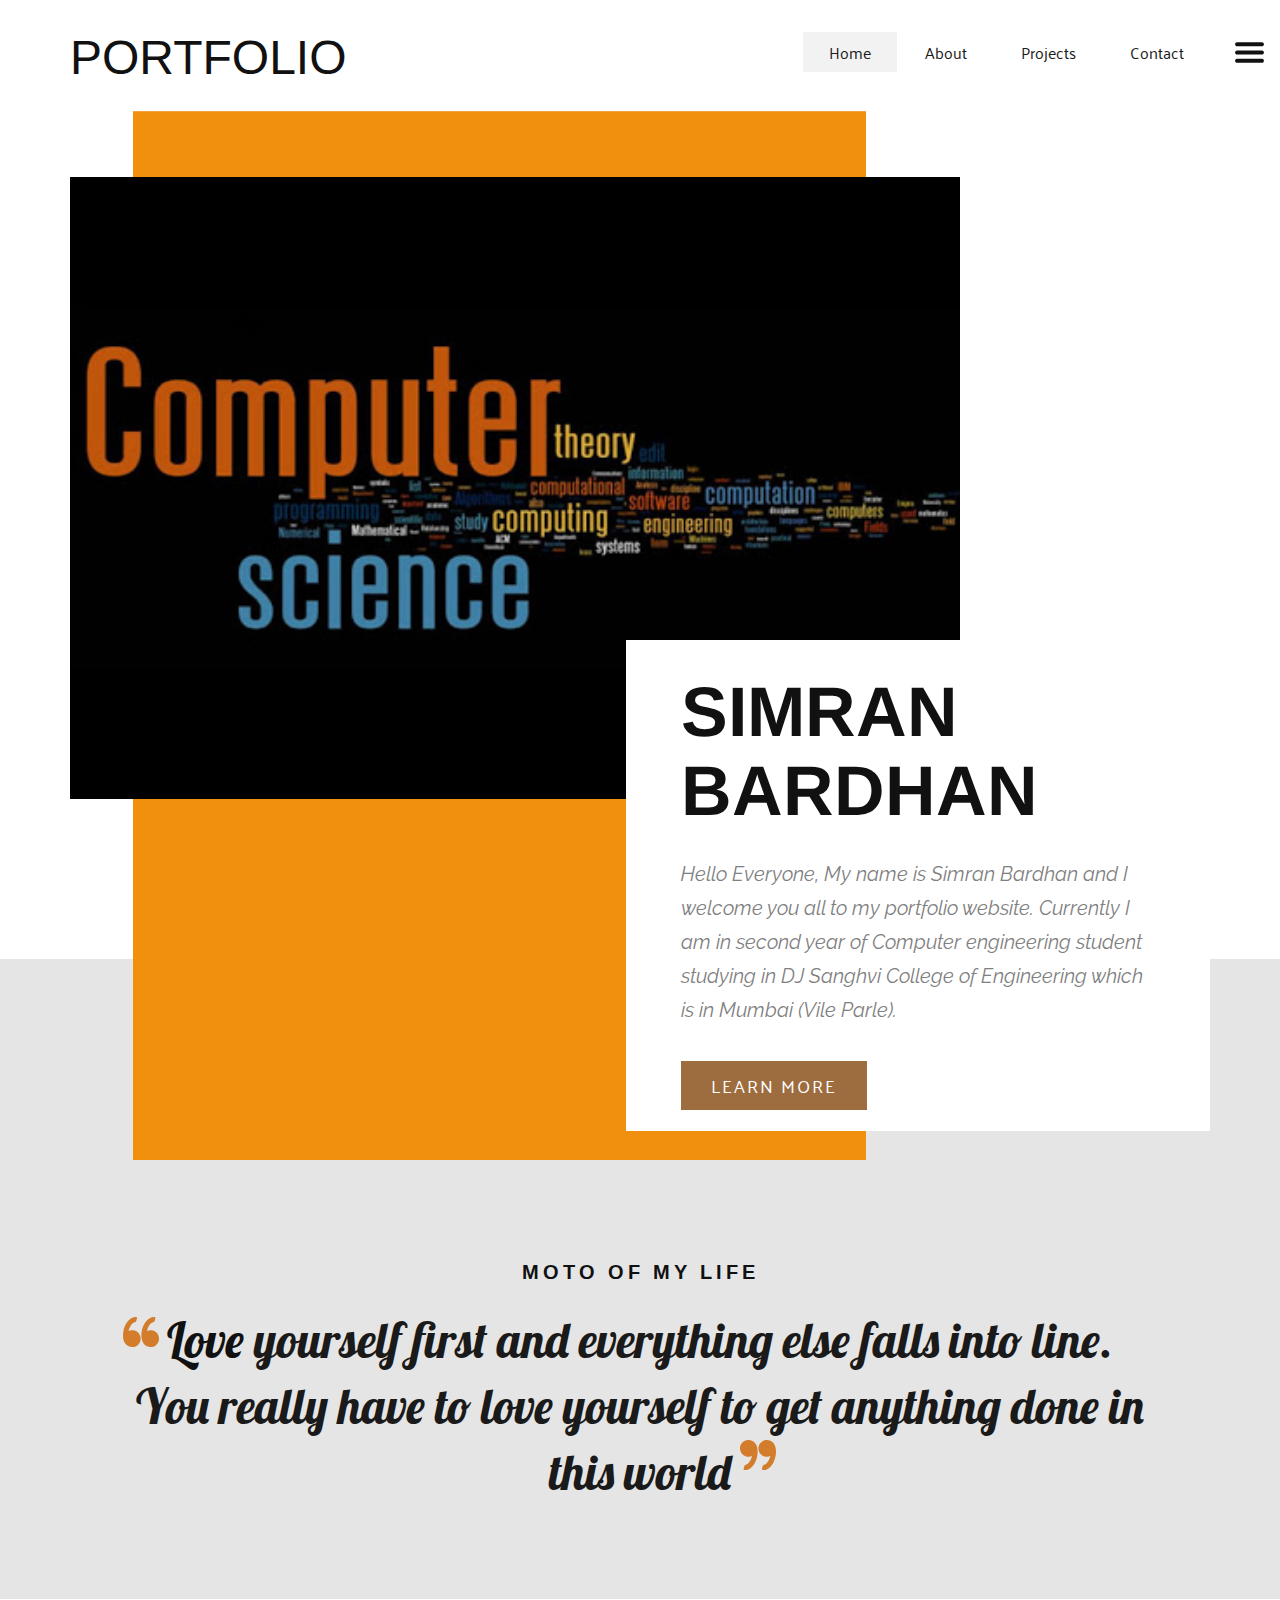
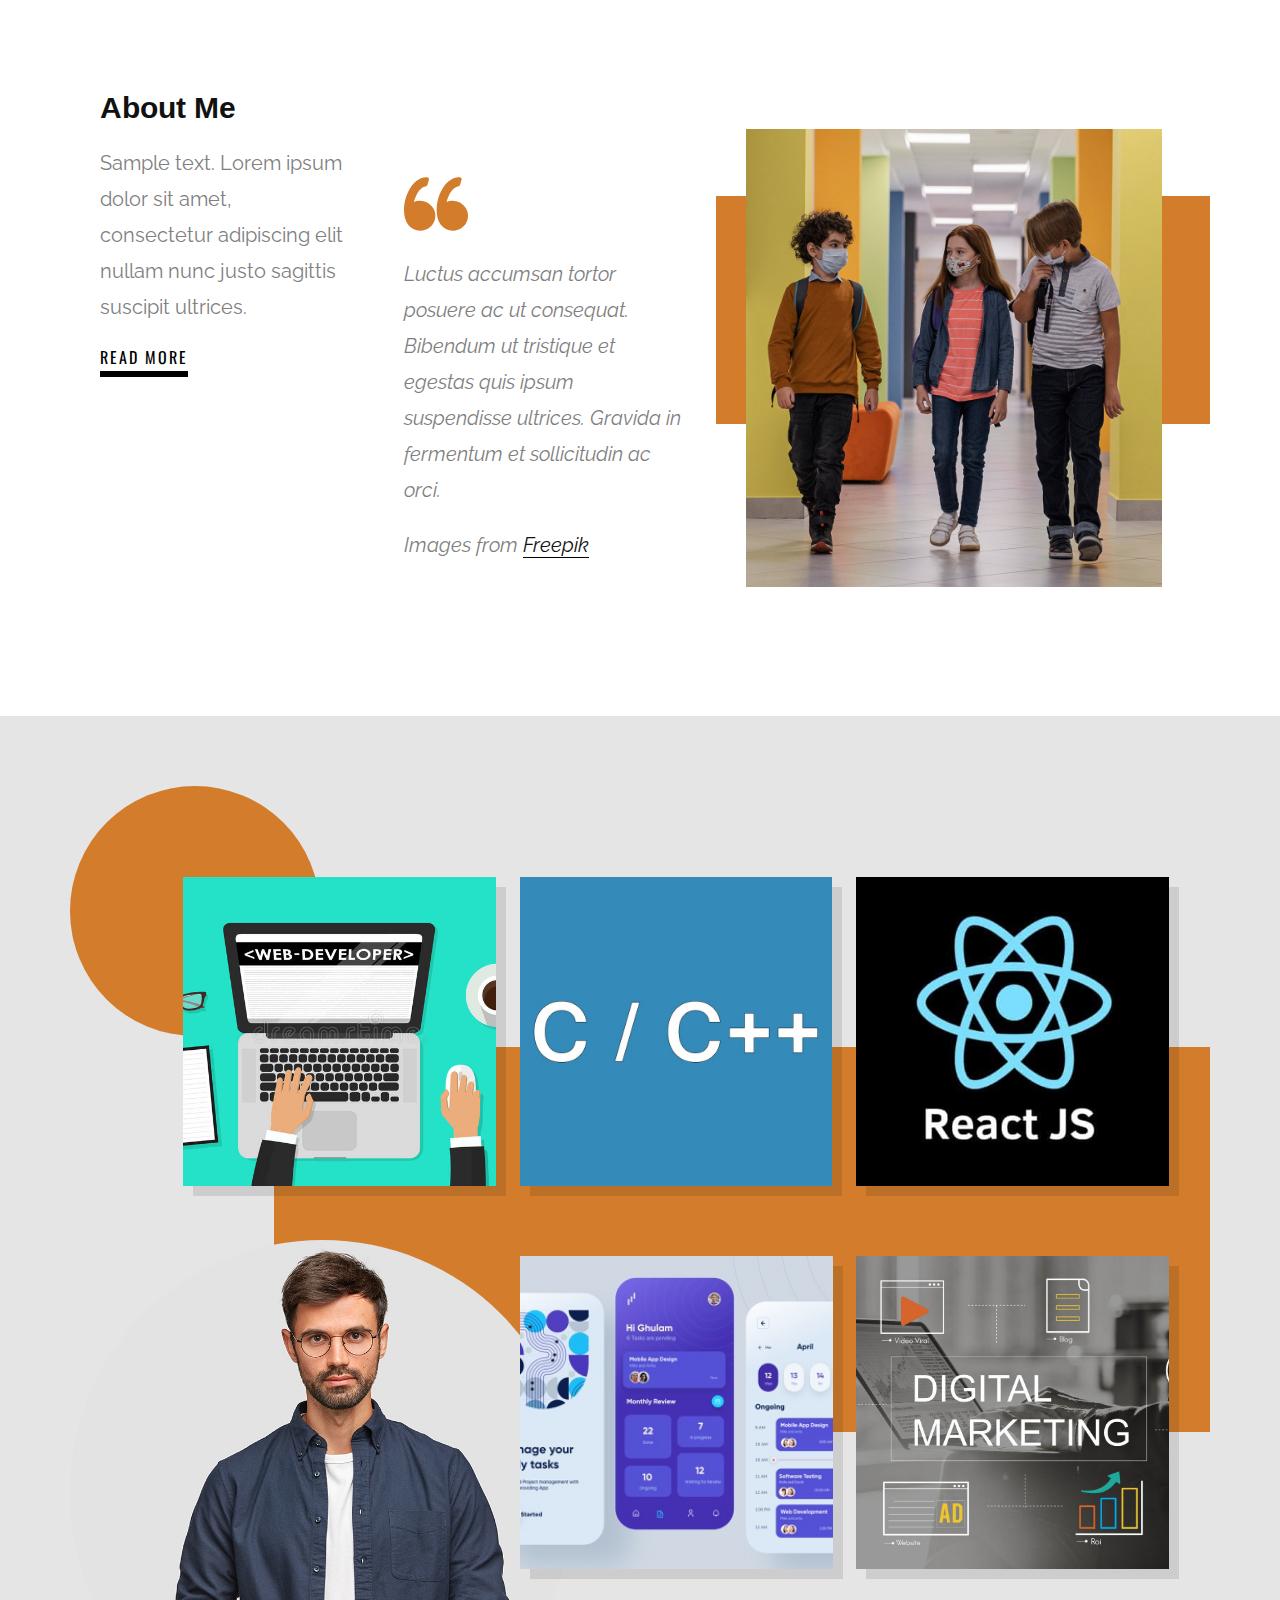
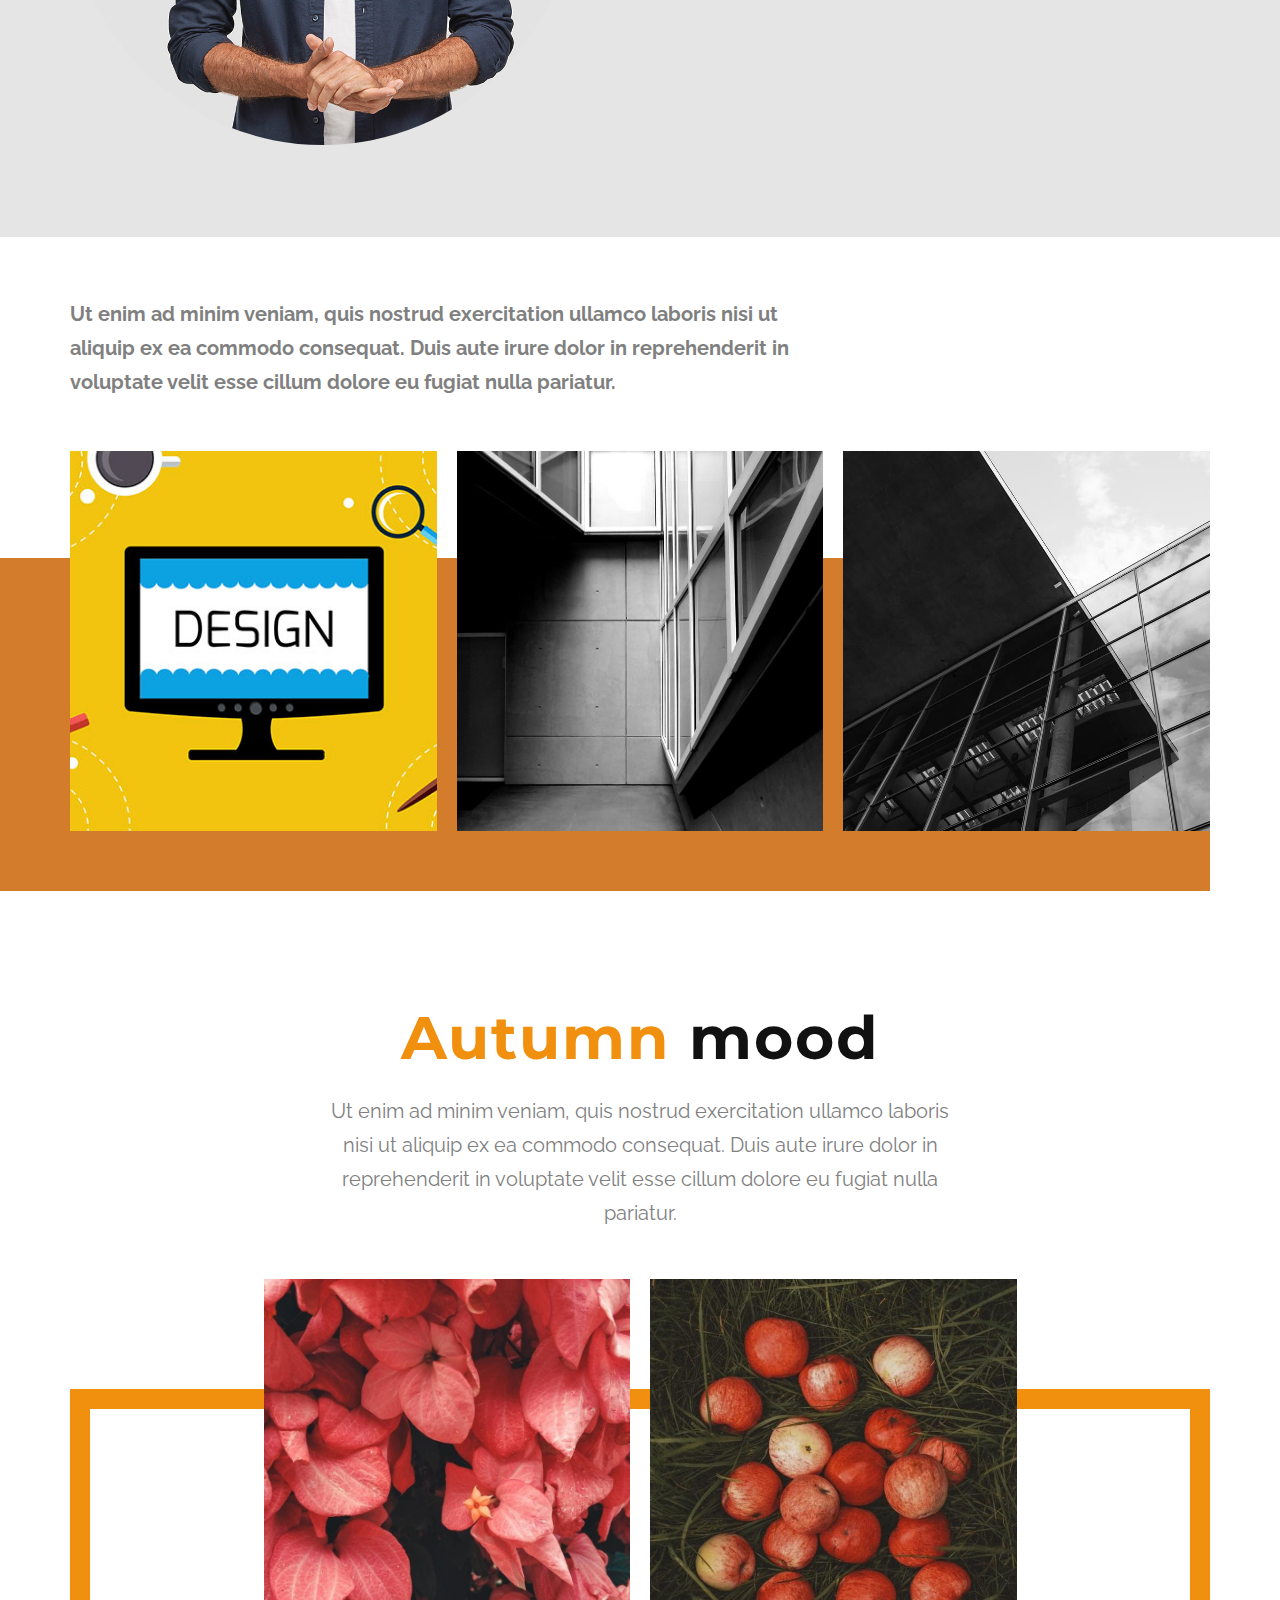
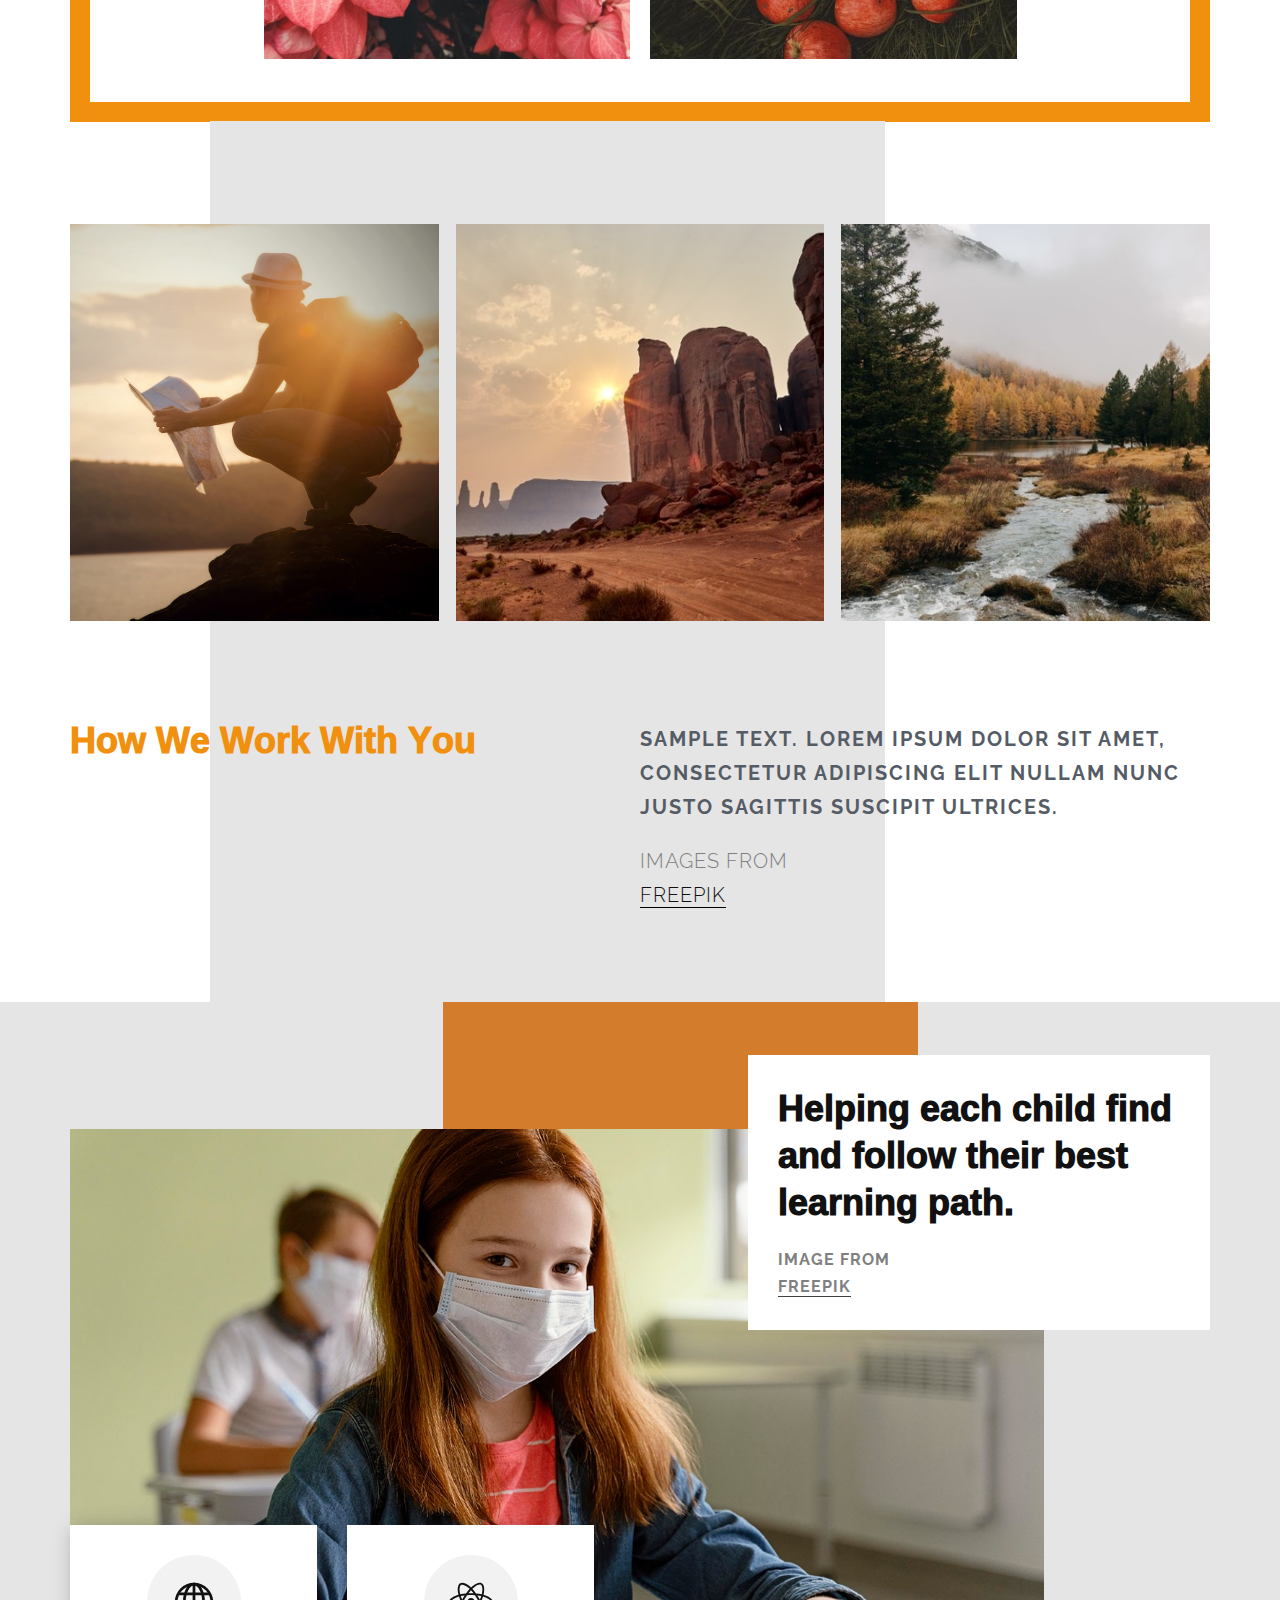
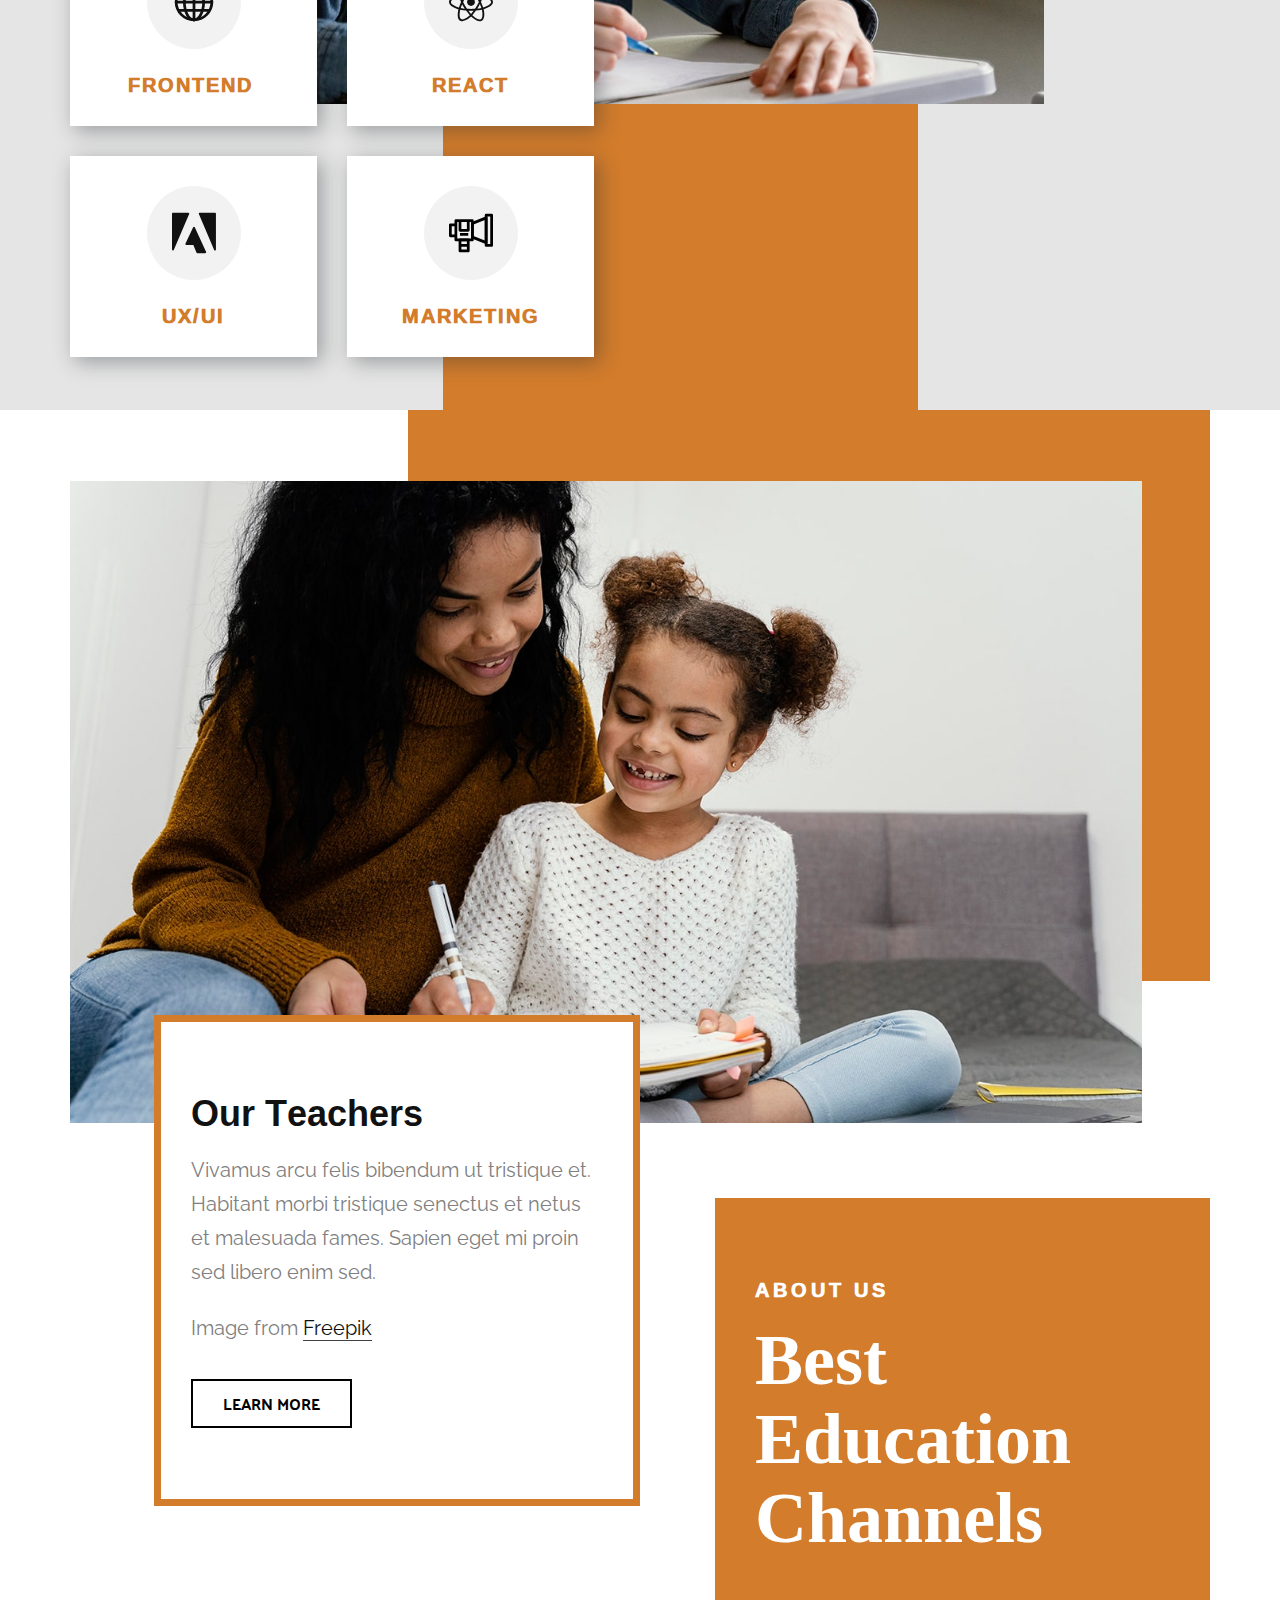
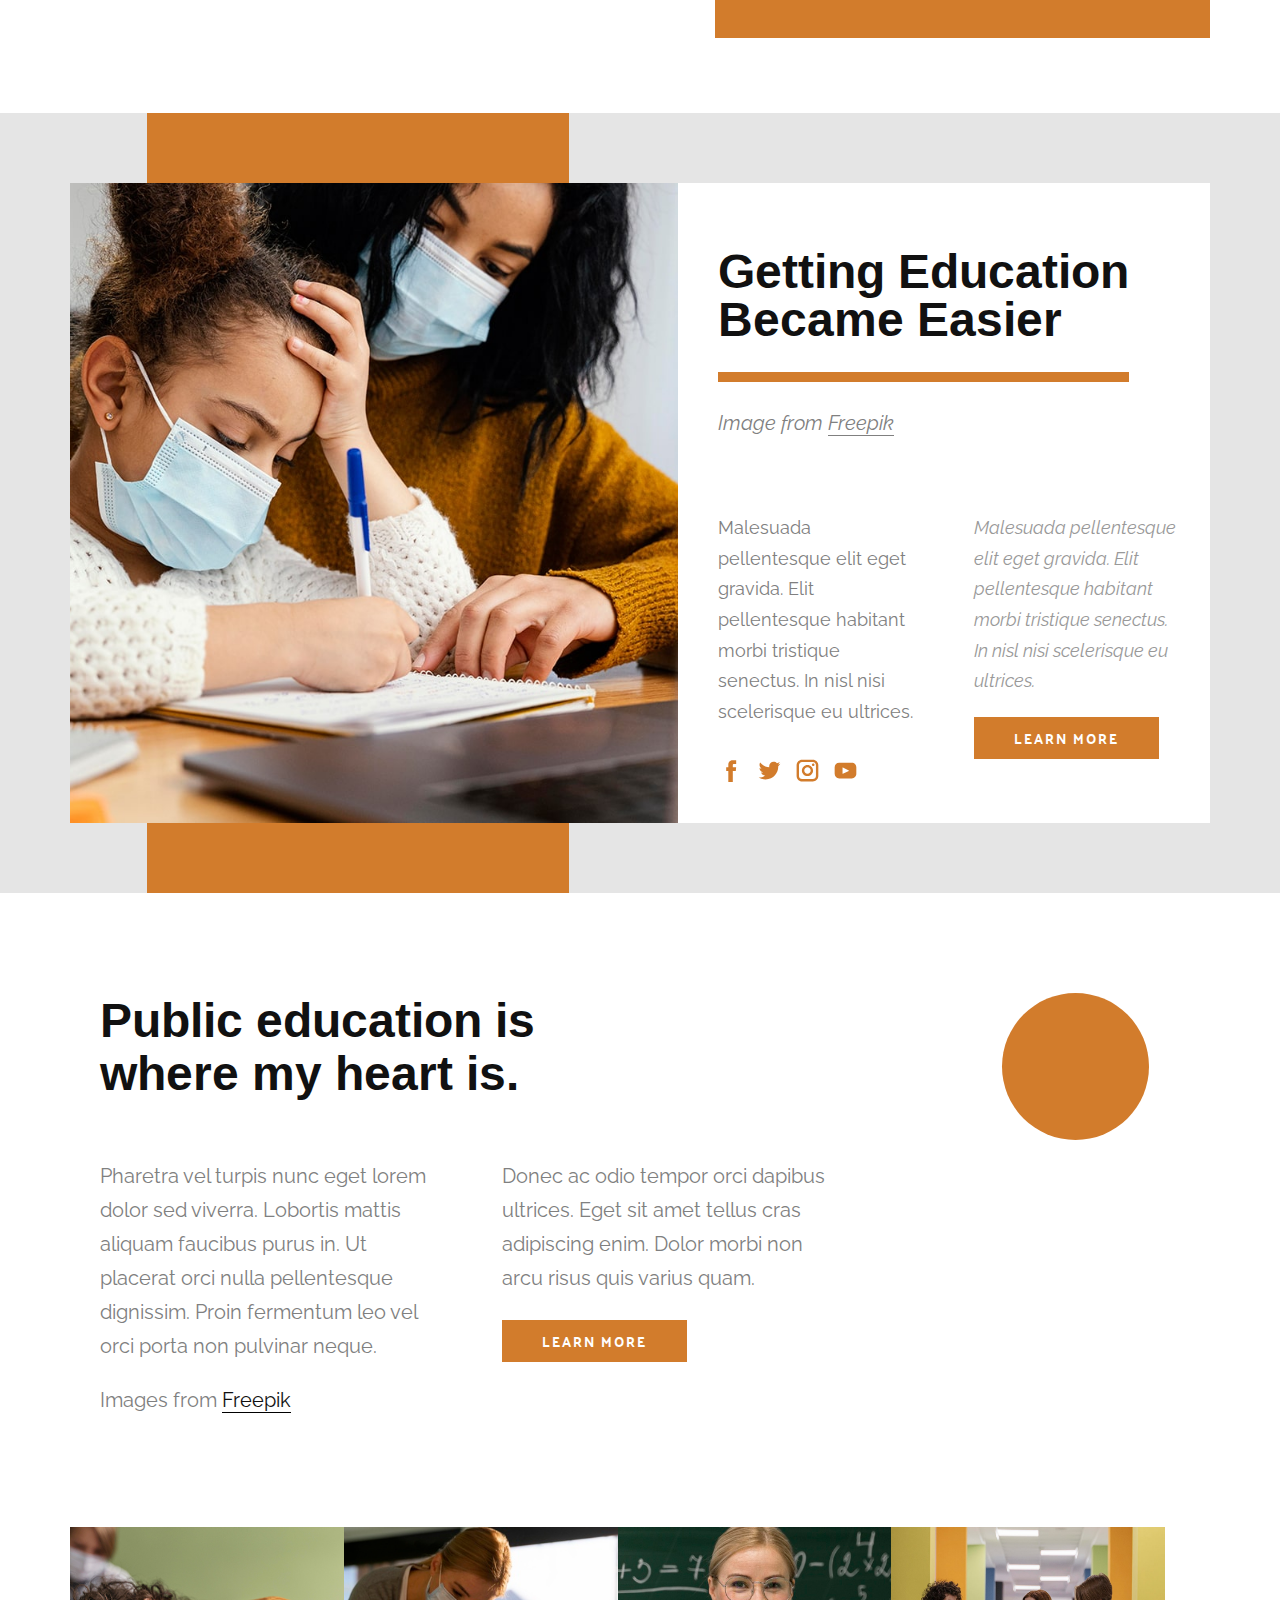
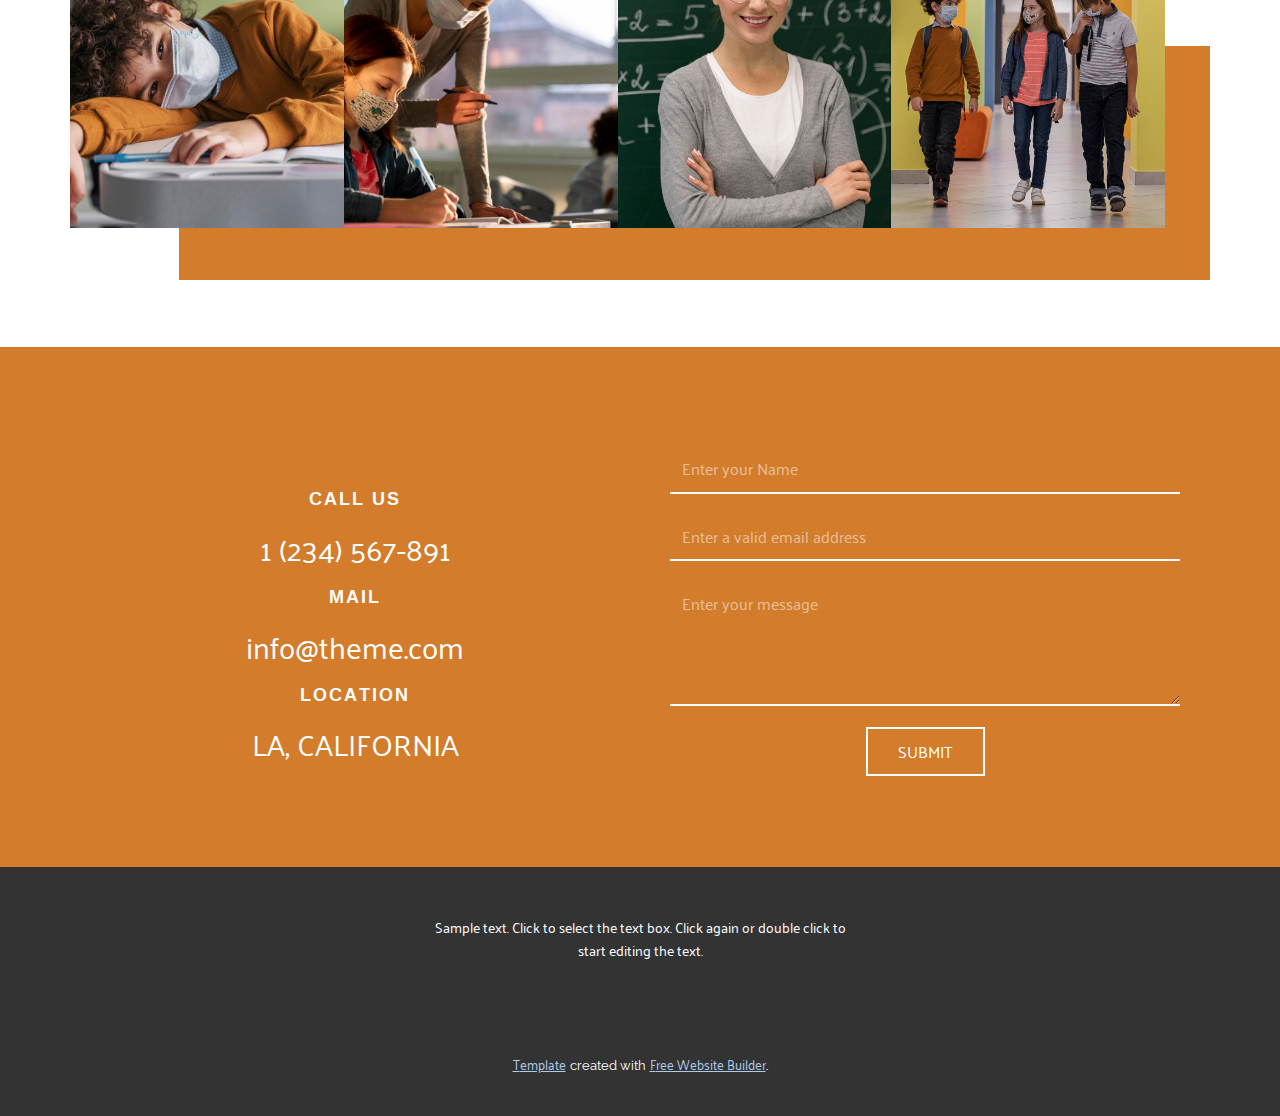
<file: Home.html>
<!DOCTYPE html>
<html style="font-size: 16px;">
  <head>
    <meta name="viewport" content="width=device-width, initial-scale=1.0">
    <meta charset="utf-8">
    <meta name="keywords" content="Welcome!, We’re inspiring the next generation of the brightest minds.&nbsp;Dictumst quisque sagittis purus sit amet., Helping each child find and follow their best learning path., Welcome toSchool for Children, Our Teachers, Best Education Channels, New Programs, Getting Education Became Easier, Public education is where my heart is.">
    <meta name="description" content="">
    <meta name="page_type" content="np-template-header-footer-from-plugin">
    <title>Home</title>
    <link rel="stylesheet" href="nicepage.css" media="screen">
<link rel="stylesheet" href="Home.css" media="screen">
    <script class="u-script" type="text/javascript" src="jquery.js" defer=""></script>
    <script class="u-script" type="text/javascript" src="nicepage.js" defer=""></script>
    <meta name="generator" content="Nicepage 4.1.0, nicepage.com">
    <link id="u-theme-google-font" rel="stylesheet" href="https://fonts.googleapis.com/css?family=Ramabhadra:400|Palanquin:100,200,300,400,500,600,700">
    <link id="u-page-google-font" rel="stylesheet" href="https://fonts.googleapis.com/css?family=Raleway:100,100i,200,200i,300,300i,400,400i,500,500i,600,600i,700,700i,800,800i,900,900i|Lobster:400|Oswald:200,300,400,500,600,700|Montserrat:100,100i,200,200i,300,300i,400,400i,500,500i,600,600i,700,700i,800,800i,900,900i|Ramabhadra:400|Chenla:400">
    
    
    
    
    
    
    
    
    
    
    
    
    
    <script type="application/ld+json">{
		"@context": "http://schema.org",
		"@type": "Organization",
		"name": ""
}</script>
    <meta name="theme-color" content="#478ac9">
    <meta property="og:title" content="Home">
    <meta property="og:type" content="website">
  </head>
  <body class="u-body"><header class="u-clearfix u-header u-header" id="sec-918f"><div class="u-clearfix u-sheet u-sheet-1"><span class="u-icon u-icon-circle u-spacing-10 u-white u-icon-1"><svg class="u-svg-link" preserveAspectRatio="xMidYMin slice" viewBox="0 0 32 32" style=""><use xmlns:xlink="http://www.w3.org/1999/xlink" xlink:href="#svg-b1ca"></use></svg><svg class="u-svg-content" viewBox="0 0 32 32" id="svg-b1ca" style="enable-background:new 0 0 32 32;"><path d="M4,10h24c1.104,0,2-0.896,2-2s-0.896-2-2-2H4C2.896,6,2,6.896,2,8S2.896,10,4,10z M28,14H4c-1.104,0-2,0.896-2,2  s0.896,2,2,2h24c1.104,0,2-0.896,2-2S29.104,14,28,14z M28,22H4c-1.104,0-2,0.896-2,2s0.896,2,2,2h24c1.104,0,2-0.896,2-2  S29.104,22,28,22z"></path></svg></span>
        <nav class="u-menu u-menu-dropdown u-offcanvas u-menu-1">
          <div class="menu-collapse" style="font-size: 1rem; letter-spacing: 0px;">
            <a class="u-button-style u-custom-left-right-menu-spacing u-custom-padding-bottom u-custom-top-bottom-menu-spacing u-nav-link u-text-active-palette-1-base u-text-hover-palette-2-base" href="#">
              <svg><use xmlns:xlink="http://www.w3.org/1999/xlink" xlink:href="#menu-hamburger"></use></svg>
              <svg version="1.1" xmlns="http://www.w3.org/2000/svg" xmlns:xlink="http://www.w3.org/1999/xlink"><defs><symbol id="menu-hamburger" viewBox="0 0 16 16" style="width: 16px; height: 16px;"><rect y="1" width="16" height="2"></rect><rect y="7" width="16" height="2"></rect><rect y="13" width="16" height="2"></rect>
</symbol>
</defs></svg>
            </a>
          </div>
          <div class="u-custom-menu u-nav-container">
            <ul class="u-nav u-spacing-2 u-unstyled u-nav-1"><li class="u-nav-item"><a class="u-active-grey-5 u-border-active-palette-1-base u-border-hover-palette-1-base u-button-style u-hover-grey-10 u-nav-link u-text-active-grey-90 u-text-grey-90 u-text-hover-grey-90" href="Home.html" style="padding: 12px 26px;">Home</a>
</li><li class="u-nav-item"><a class="u-active-grey-5 u-border-active-palette-1-base u-border-hover-palette-1-base u-button-style u-hover-grey-10 u-nav-link u-text-active-grey-90 u-text-grey-90 u-text-hover-grey-90" href="About.html" style="padding: 12px 26px;">About</a>
</li><li class="u-nav-item"><a class="u-active-grey-5 u-border-active-palette-1-base u-border-hover-palette-1-base u-button-style u-hover-grey-10 u-nav-link u-text-active-grey-90 u-text-grey-90 u-text-hover-grey-90" style="padding: 12px 26px;">Projects</a>
</li><li class="u-nav-item"><a class="u-active-grey-5 u-border-active-palette-1-base u-border-hover-palette-1-base u-button-style u-hover-grey-10 u-nav-link u-text-active-grey-90 u-text-grey-90 u-text-hover-grey-90" href="Contact.html" style="padding: 12px 26px;">Contact</a>
</li></ul>
          </div>
          <div class="u-custom-menu u-nav-container-collapse">
            <div class="u-black u-container-style u-inner-container-layout u-opacity u-opacity-95 u-sidenav">
              <div class="u-inner-container-layout u-sidenav-overflow">
                <div class="u-menu-close"></div>
                <ul class="u-align-center u-nav u-popupmenu-items u-unstyled u-nav-2"><li class="u-nav-item"><a class="u-button-style u-nav-link" href="Home.html" style="padding: 12px 26px;">Home</a>
</li><li class="u-nav-item"><a class="u-button-style u-nav-link" href="About.html" style="padding: 12px 26px;">About</a>
</li><li class="u-nav-item"><a class="u-button-style u-nav-link" style="padding: 12px 26px;">Projects</a>
</li><li class="u-nav-item"><a class="u-button-style u-nav-link" href="Contact.html" style="padding: 12px 26px;">Contact</a>
</li></ul>
              </div>
            </div>
            <div class="u-black u-menu-overlay u-opacity u-opacity-70"></div>
          </div>
        </nav>
        <h1 class="u-custom-font u-font-arial u-text u-text-default u-text-1">PORTFOLIO</h1>
      </div></header>
    <section class="u-clearfix u-grey-10 u-valign-middle-xs u-valign-top-md u-section-1" id="carousel_0683">
      <div class="u-expanded-width u-shape u-shape-rectangle u-white u-shape-1"></div>
      <div class="u-expanded-height u-flip-vertical u-palette-3-base u-shape u-shape-rectangle u-shape-2"></div>
      <img src="images/unnamed.jpeg" class="u-align-left u-image u-image-1" data-image-width="512" data-image-height="367">
      <div class="u-align-left u-container-style u-group u-hover-feature u-shape-round u-white u-group-1">
        <div class="u-container-layout u-container-layout-1">
          <h1 class="u-text u-title u-text-1">SIMRAN&nbsp;<br> BARDHAN
          </h1>
          <p class="u-text u-text-2">Hello Everyone, My name is Simran Bardhan and I welcome you all to my portfolio website. Currently I am in second year of Computer engineering student studying in DJ Sanghvi College of Engineering which is in Mumbai (Vile Parle).</p>
          <a href="https://nicepage.com/website-builder" class="u-border-none u-btn u-button-style u-color-scheme-summer-time u-color-style-multicolor-1 u-palette-2-dark-1 u-btn-1">learn more</a>
        </div>
      </div>
      
    </section>
    <section class="u-align-center u-clearfix u-grey-10 u-section-2" id="carousel_9865">
      <div class="u-clearfix u-sheet u-sheet-1">
        <h6 class="u-text u-text-1">MOTO of my life</h6><span class="u-icon u-icon-circle u-text-palette-2-base u-icon-1"><svg class="u-svg-link" preserveAspectRatio="xMidYMin slice" viewBox="0 0 95.333 95.332" style=""><use xmlns:xlink="http://www.w3.org/1999/xlink" xlink:href="#svg-e1a7"></use></svg><svg class="u-svg-content" viewBox="0 0 95.333 95.332" x="0px" y="0px" id="svg-e1a7" style=""><g><g><path d="M30.512,43.939c-2.348-0.676-4.696-1.019-6.98-1.019c-3.527,0-6.47,0.806-8.752,1.793    c2.2-8.054,7.485-21.951,18.013-23.516c0.975-0.145,1.774-0.85,2.04-1.799l2.301-8.23c0.194-0.696,0.079-1.441-0.318-2.045    s-1.035-1.007-1.75-1.105c-0.777-0.106-1.569-0.16-2.354-0.16c-12.637,0-25.152,13.19-30.433,32.076    c-3.1,11.08-4.009,27.738,3.627,38.223c4.273,5.867,10.507,9,18.529,9.313c0.033,0.001,0.065,0.002,0.098,0.002    c9.898,0,18.675-6.666,21.345-16.209c1.595-5.705,0.874-11.688-2.032-16.851C40.971,49.307,36.236,45.586,30.512,43.939z"></path><path d="M92.471,54.413c-2.875-5.106-7.61-8.827-13.334-10.474c-2.348-0.676-4.696-1.019-6.979-1.019    c-3.527,0-6.471,0.806-8.753,1.793c2.2-8.054,7.485-21.951,18.014-23.516c0.975-0.145,1.773-0.85,2.04-1.799l2.301-8.23    c0.194-0.696,0.079-1.441-0.318-2.045c-0.396-0.604-1.034-1.007-1.75-1.105c-0.776-0.106-1.568-0.16-2.354-0.16    c-12.637,0-25.152,13.19-30.434,32.076c-3.099,11.08-4.008,27.738,3.629,38.225c4.272,5.866,10.507,9,18.528,9.312    c0.033,0.001,0.065,0.002,0.099,0.002c9.897,0,18.675-6.666,21.345-16.209C96.098,65.559,95.376,59.575,92.471,54.413z"></path>
</g>
</g></svg></span>
        <h1 class="u-custom-font u-font-lobster u-text u-text-2">
          <span class="u-text-grey-90" style="font-size: 3rem;">
            <a href="https://www.keepinspiring.me/love-quotes/" class="u-active-none u-border-none u-btn u-button-link u-button-style u-hover-none u-none u-text-body-color u-btn-1">Love</a>&nbsp;yourself first and everything else falls into line. You really have to love yourself to get anything done in this world
          </span>
          <br>
        </h1><span class="u-icon u-icon-circle u-text-palette-2-base u-icon-2"><svg class="u-svg-link u-flip-horizontal u-flip-vertical" preserveAspectRatio="xMidYMin slice" viewBox="0 0 95.333 95.332" style=""><use xmlns:xlink="http://www.w3.org/1999/xlink" xlink:href="#svg-23cf"></use></svg><svg class="u-svg-content" viewBox="0 0 95.333 95.332" x="0px" y="0px" id="svg-23cf" style=""><g><g><path d="M30.512,43.939c-2.348-0.676-4.696-1.019-6.98-1.019c-3.527,0-6.47,0.806-8.752,1.793    c2.2-8.054,7.485-21.951,18.013-23.516c0.975-0.145,1.774-0.85,2.04-1.799l2.301-8.23c0.194-0.696,0.079-1.441-0.318-2.045    s-1.035-1.007-1.75-1.105c-0.777-0.106-1.569-0.16-2.354-0.16c-12.637,0-25.152,13.19-30.433,32.076    c-3.1,11.08-4.009,27.738,3.627,38.223c4.273,5.867,10.507,9,18.529,9.313c0.033,0.001,0.065,0.002,0.098,0.002    c9.898,0,18.675-6.666,21.345-16.209c1.595-5.705,0.874-11.688-2.032-16.851C40.971,49.307,36.236,45.586,30.512,43.939z"></path><path d="M92.471,54.413c-2.875-5.106-7.61-8.827-13.334-10.474c-2.348-0.676-4.696-1.019-6.979-1.019    c-3.527,0-6.471,0.806-8.753,1.793c2.2-8.054,7.485-21.951,18.014-23.516c0.975-0.145,1.773-0.85,2.04-1.799l2.301-8.23    c0.194-0.696,0.079-1.441-0.318-2.045c-0.396-0.604-1.034-1.007-1.75-1.105c-0.776-0.106-1.568-0.16-2.354-0.16    c-12.637,0-25.152,13.19-30.434,32.076c-3.099,11.08-4.008,27.738,3.629,38.225c4.272,5.866,10.507,9,18.528,9.312    c0.033,0.001,0.065,0.002,0.099,0.002c9.897,0,18.675-6.666,21.345-16.209C96.098,65.559,95.376,59.575,92.471,54.413z"></path>
</g>
</g></svg></span>
      </div>
    </section>
    <section class="u-clearfix u-section-3" id="sec-b6a0">
      <div class="u-clearfix u-sheet u-valign-middle u-sheet-1">
        <div class="u-clearfix u-expanded-width u-layout-wrap u-layout-wrap-1">
          <div class="u-gutter-0 u-layout">
            <div class="u-layout-row">
              <div class="u-align-left u-container-style u-layout-cell u-size-16 u-layout-cell-1">
                <div class="u-container-layout u-valign-top u-container-layout-1">
                  <h3 class="u-text u-text-1">About Me</h3>
                  <p class="u-text u-text-2">Sample text. Lorem ipsum dolor sit amet, consectetur adipiscing elit nullam nunc justo sagittis suscipit ultrices.</p>
                  <a href="https://nicepage.com/html-templates" class="u-active-none u-border-6 u-border-black u-btn u-btn-rectangle u-button-style u-custom-font u-font-oswald u-hover-none u-none u-btn-1">read more</a>
                </div>
              </div>
              <div class="u-align-left u-container-style u-layout-cell u-size-18 u-layout-cell-2">
                <div class="u-container-layout u-container-layout-2"><span class="u-icon u-icon-circle u-text-palette-2-base u-icon-1"><svg class="u-svg-link" preserveAspectRatio="xMidYMin slice" viewBox="0 0 95.333 95.332" style=""><use xmlns:xlink="http://www.w3.org/1999/xlink" xlink:href="#svg-3496"></use></svg><svg class="u-svg-content" viewBox="0 0 95.333 95.332" x="0px" y="0px" id="svg-3496" style=""><g><g><path d="M30.512,43.939c-2.348-0.676-4.696-1.019-6.98-1.019c-3.527,0-6.47,0.806-8.752,1.793    c2.2-8.054,7.485-21.951,18.013-23.516c0.975-0.145,1.774-0.85,2.04-1.799l2.301-8.23c0.194-0.696,0.079-1.441-0.318-2.045    s-1.035-1.007-1.75-1.105c-0.777-0.106-1.569-0.16-2.354-0.16c-12.637,0-25.152,13.19-30.433,32.076    c-3.1,11.08-4.009,27.738,3.627,38.223c4.273,5.867,10.507,9,18.529,9.313c0.033,0.001,0.065,0.002,0.098,0.002    c9.898,0,18.675-6.666,21.345-16.209c1.595-5.705,0.874-11.688-2.032-16.851C40.971,49.307,36.236,45.586,30.512,43.939z"></path><path d="M92.471,54.413c-2.875-5.106-7.61-8.827-13.334-10.474c-2.348-0.676-4.696-1.019-6.979-1.019    c-3.527,0-6.471,0.806-8.753,1.793c2.2-8.054,7.485-21.951,18.014-23.516c0.975-0.145,1.773-0.85,2.04-1.799l2.301-8.23    c0.194-0.696,0.079-1.441-0.318-2.045c-0.396-0.604-1.034-1.007-1.75-1.105c-0.776-0.106-1.568-0.16-2.354-0.16    c-12.637,0-25.152,13.19-30.434,32.076c-3.099,11.08-4.008,27.738,3.629,38.225c4.272,5.866,10.507,9,18.528,9.312    c0.033,0.001,0.065,0.002,0.099,0.002c9.897,0,18.675-6.666,21.345-16.209C96.098,65.559,95.376,59.575,92.471,54.413z"></path>
</g>
</g></svg></span>
                  <p class="u-text u-text-3">Luctus accumsan tortor posuere ac ut consequat. Bibendum ut tristique et egestas quis ipsum suspendisse ultrices. Gravida in fermentum et sollicitudin ac orci. <span style="font-style: italic;"></span>
                  </p>
                  <p class="u-text u-text-4">Images from <a href="https://www.freepik.com/photos/school" class="u-border-1 u-border-black u-btn u-button-link u-button-style u-none u-text-body-color u-btn-2" target="_blank">Freepik</a>
                  </p>
                </div>
              </div>
              <div class="u-container-style u-layout-cell u-size-26 u-layout-cell-3">
                <div class="u-container-layout u-valign-bottom-md u-valign-middle-sm u-valign-middle-xl u-container-layout-3">
                  <div class="u-expanded-width u-palette-2-base u-shape u-shape-rectangle u-shape-1"></div>
                  <img src="images/ret-min.jpg" alt="" class="u-align-left u-image u-image-default u-image-1">
                </div>
              </div>
            </div>
          </div>
        </div>
      </div>
    </section>
    <section class="u-clearfix u-grey-10 u-section-4" id="carousel_e302">
      <div class="u-clearfix u-sheet u-valign-middle-lg u-valign-middle-md u-valign-middle-sm u-sheet-1">
        <div class="u-palette-2-base u-shape u-shape-rectangle u-shape-1"></div>
        <div class="u-palette-2-base u-shape u-shape-circle u-shape-2"></div>
        <div class="u-image u-image-circle u-preserve-proportions u-image-1" alt="" data-image-width="900" data-image-height="900"></div>
        <div class="u-align-left u-container-style u-group u-image u-image-2" data-image-width="400" data-image-height="300">
          <div class="u-container-layout u-container-layout-1"></div>
        </div>
        <div class="u-list u-list-1">
          <div class="u-repeater u-repeater-1">
            <div class="u-align-left u-container-style u-image u-list-item u-repeater-item u-image-3" data-animation-name="" data-animation-duration="0" data-animation-delay="0" data-animation-direction="" data-image-width="800" data-image-height="549">
              <div class="u-container-layout u-similar-container u-container-layout-2"></div>
            </div>
            <div class="u-align-left u-container-style u-image u-list-item u-repeater-item u-image-4" data-animation-name="" data-animation-duration="0" data-animation-delay="0" data-animation-direction="" data-image-width="1024" data-image-height="768">
              <div class="u-container-layout u-similar-container u-container-layout-3"></div>
            </div>
            <div class="u-align-left u-container-style u-image u-list-item u-repeater-item u-image-5" data-animation-name="" data-animation-duration="0" data-animation-delay="0" data-animation-direction="" data-image-width="768" data-image-height="438">
              <div class="u-container-layout u-similar-container u-container-layout-4"></div>
            </div>
          </div>
        </div>
        <div class="u-align-left u-container-style u-group u-image u-image-6" data-image-width="4817" data-image-height="2756">
          <div class="u-container-layout u-container-layout-5"></div>
        </div>
      </div>
    </section>
    <section class="u-align-left u-clearfix u-section-5" id="carousel_0842">
      <p class="u-text u-text-1">Ut enim ad minim veniam, quis nostrud exercitation ullamco laboris nisi ut aliquip ex ea commodo consequat. Duis aute irure dolor in reprehenderit in voluptate velit esse cillum dolore eu fugiat nulla pariatur. </p>
      <div class="u-palette-2-base u-shape u-shape-rectangle u-shape-1"></div>
      <div class="u-clearfix u-gutter-20 u-layout-wrap u-layout-wrap-1">
        <div class="u-gutter-0 u-layout">
          <div class="u-layout-row">
            <div class="u-container-style u-image u-layout-cell u-left-cell u-size-20 u-image-1" src="" data-image-width="750" data-image-height="390">
              <div class="u-container-layout u-container-layout-1"></div>
            </div>
            <div class="u-container-style u-image u-layout-cell u-size-20 u-image-2" src="" data-image-width="823" data-image-height="1080">
              <div class="u-container-layout u-container-layout-2"></div>
            </div>
            <div class="u-align-left u-container-style u-hidden-sm u-hidden-xs u-image u-layout-cell u-right-cell u-size-20 u-image-3" src="" data-image-width="720" data-image-height="1080">
              <div class="u-container-layout u-container-layout-3"></div>
            </div>
          </div>
        </div>
      </div>
    </section>
    <section class="u-align-center u-clearfix u-section-6" id="carousel_707d">
      <div class="u-clearfix u-sheet u-sheet-1">
        <h1 class="u-custom-font u-font-montserrat u-text u-text-1">
          <span class="u-text-palette-3-base"> Autumn</span> mood
        </h1>
        <p class="u-text u-text-grey-50 u-text-2">Ut enim ad minim veniam, quis nostrud exercitation ullamco laboris nisi ut aliquip ex ea commodo consequat. Duis aute irure dolor in reprehenderit in voluptate velit esse cillum dolore eu fugiat nulla pariatur. </p>
        <div class="u-border-20 u-border-palette-3-base u-expanded-width-lg u-expanded-width-md u-expanded-width-sm u-expanded-width-xs u-shape u-shape-rectangle u-shape-1"></div>
        <div class="u-clearfix u-gutter-20 u-layout-wrap u-layout-wrap-1">
          <div class="u-gutter-0 u-layout">
            <div class="u-layout-row">
              <div class="u-container-style u-image u-layout-cell u-left-cell u-size-30 u-image-1" src="" data-image-width="808" data-image-height="1080">
                <div class="u-container-layout u-container-layout-1"></div>
              </div>
              <div class="u-container-style u-image u-layout-cell u-size-30 u-image-2" src="" data-image-width="719" data-image-height="1080">
                <div class="u-container-layout u-container-layout-2"></div>
              </div>
            </div>
          </div>
        </div>
      </div>
    </section>
    <section class="u-clearfix u-section-7" id="carousel_8209">
      <div class="u-clearfix u-sheet u-sheet-1">
        <div class="u-absolute-hcenter-md u-absolute-hcenter-xs u-expanded-height u-grey-10 u-shape u-shape-rectangle u-shape-1"></div>
        <div class="u-expanded-width u-gallery u-layout-grid u-lightbox u-show-text-on-hover u-gallery-1">
          <div class="u-gallery-inner u-gallery-inner-1">
            <div class="u-effect-fade u-gallery-item">
              <div class="u-back-slide" data-image-width="900" data-image-height="900">
                <img class="u-back-image u-expanded" src="images/rr.jpg">
              </div>
              <div class="u-over-slide u-shading u-over-slide-1">
                <h3 class="u-gallery-heading"></h3>
                <p class="u-gallery-text"></p>
              </div>
            </div>
            <div class="u-effect-fade u-gallery-item">
              <div class="u-back-slide" data-image-width="626" data-image-height="417">
                <img class="u-back-image u-expanded" src="images/beautiful-scenery-mesas-landscape-bryce-canyon-national-park-utah-usa_181624-43740.jpg">
              </div>
              <div class="u-over-slide u-shading u-over-slide-2">
                <h3 class="u-gallery-heading"></h3>
                <p class="u-gallery-text"></p>
              </div>
            </div>
            <div class="u-effect-fade u-gallery-item">
              <div class="u-back-slide" data-image-width="417" data-image-height="626">
                <img class="u-back-image u-expanded" src="images/vertical-shot-small-stream-water-flowing-through-autumn-forested-area-misty-day_181624-52173.jpg">
              </div>
              <div class="u-over-slide u-shading u-over-slide-3">
                <h3 class="u-gallery-heading"></h3>
                <p class="u-gallery-text"></p>
              </div>
            </div>
          </div>
        </div>
        <div class="u-clearfix u-expanded-width u-layout-wrap u-layout-wrap-1">
          <div class="u-layout">
            <div class="u-layout-row">
              <div class="u-align-left u-container-style u-layout-cell u-right-cell u-size-29-md u-size-29-sm u-size-29-xs u-size-30-lg u-size-30-xl u-layout-cell-1">
                <div class="u-container-layout u-valign-top u-container-layout-1">
                  <h2 class="u-text u-text-palette-3-base u-text-1"> How We Work With You</h2>
                </div>
              </div>
              <div class="u-align-left u-container-style u-layout-cell u-left-cell u-size-30-lg u-size-30-xl u-size-31-md u-size-31-sm u-size-31-xs u-layout-cell-2">
                <div class="u-container-layout u-container-layout-2">
                  <p class="u-text u-text-palette-5-dark-2 u-text-2">Sample text. Lorem ipsum dolor sit amet, consectetur adipiscing elit nullam nunc justo sagittis suscipit ultrices.</p>
                  <p class="u-text u-text-3">Images from <a href="https://www.freepik.com/photos/nature" class="u-active-none u-border-1 u-border-black u-btn u-button-link u-button-style u-hover-none u-none u-text-body-color u-btn-1" target="_blank">FREEPIK</a>
                  </p>
                </div>
              </div>
            </div>
          </div>
        </div>
      </div>
    </section>
    <section class="u-clearfix u-grey-10 u-section-8" id="sec-bad4">
      <div class="u-clearfix u-sheet u-valign-middle-sm u-valign-middle-xl u-valign-middle-xs u-sheet-1">
        <div class="u-expanded-height u-palette-2-base u-shape u-shape-rectangle u-shape-1"></div>
        <img class="u-expanded-width-xs u-image u-image-1" src="images/et-min.jpg" data-image-width="1349" data-image-height="900">
        <div class="u-align-left u-container-style u-group u-white u-group-1">
          <div class="u-container-layout u-valign-middle u-container-layout-1">
            <h2 class="u-text u-text-1">Helping each child find and follow their best learning path.</h2>
            <p class="u-text u-text-grey-50 u-text-2">Image from <a href="https://www.freepik.com/photos/school" class="u-active-none u-border-1 u-border-grey-75 u-btn u-button-link u-button-style u-hover-none u-none u-text-grey-50 u-btn-1" target="_blank">Freepik</a>
            </p>
          </div>
        </div>
        <div class="u-list u-list-1">
          <div class="u-repeater u-repeater-1">
            <div class="u-container-style u-list-item u-repeater-item u-video-cover u-white u-list-item-1">
              <div class="u-container-layout u-similar-container u-valign-top u-container-layout-2"><span class="u-grey-5 u-icon u-icon-circle u-spacing-25 u-icon-1"><svg class="u-svg-link" preserveAspectRatio="xMidYMin slice" viewBox="0 0 32 32" style=""><use xmlns:xlink="http://www.w3.org/1999/xlink" xlink:href="#svg-24ed"></use></svg><svg class="u-svg-content" viewBox="0 0 32 32" id="svg-24ed"><path d="M16,30A14,14,0,1,1,30,16,14,14,0,0,1,16,30ZM16,4A12,12,0,1,0,28,16,12,12,0,0,0,16,4Z"></path><path d="M16,30a1,1,0,0,1-1-1V3a1,1,0,0,1,2,0V29A1,1,0,0,1,16,30Z"></path><path d="M23,17a1,1,0,0,1-1-1c0-6.5-2.75-12-6-12a1,1,0,0,1,0-2c4.49,0,8,6.15,8,14A1,1,0,0,1,23,17Z"></path><path d="M16,30a1,1,0,0,1,0-2c3.25,0,6-5.5,6-12a1,1,0,0,1,2,0C24,23.85,20.49,30,16,30Z"></path><path d="M9,17a1,1,0,0,1-1-1C8,8.15,11.51,2,16,2a1,1,0,0,1,0,2c-3.25,0-6,5.5-6,12A1,1,0,0,1,9,17Z"></path><path d="M16,30c-4.49,0-8-6.15-8-14a1,1,0,0,1,2,0c0,6.5,2.75,12,6,12a1,1,0,0,1,0,2Z"></path><path d="M29,17H3a1,1,0,0,1,0-2H29a1,1,0,0,1,0,2Z"></path><path d="M27,11H5A1,1,0,0,1,5,9H27a1,1,0,0,1,0,2Z"></path><path d="M27,23H5a1,1,0,0,1,0-2H27a1,1,0,0,1,0,2Z"></path></svg></span>
                <h4 class="u-align-center u-text u-text-palette-2-base u-text-3">Frontend&nbsp;</h4>
              </div>
            </div>
            <div class="u-align-center u-container-style u-list-item u-repeater-item u-video-cover u-white u-list-item-2">
              <div class="u-container-layout u-similar-container u-valign-top u-container-layout-3"><span class="u-grey-5 u-icon u-icon-circle u-spacing-25 u-icon-2"><svg class="u-svg-link" preserveAspectRatio="xMidYMin slice" viewBox="0 0 512 512" style=""><use xmlns:xlink="http://www.w3.org/1999/xlink" xlink:href="#svg-7e6d"></use></svg><svg class="u-svg-content" viewBox="0 0 512 512" id="svg-7e6d"><path d="M418.2 177.2c-5.4-1.8-10.8-3.5-16.2-5.1.9-3.7 1.7-7.4 2.5-11.1 12.3-59.6 4.2-107.5-23.1-123.3-26.3-15.1-69.2.6-112.6 38.4-4.3 3.7-8.5 7.6-12.5 11.5-2.7-2.6-5.5-5.2-8.3-7.7-45.5-40.4-91.1-57.4-118.4-41.5-26.2 15.2-34 60.3-23 116.7 1.1 5.6 2.3 11.1 3.7 16.7-6.4 1.8-12.7 3.8-18.6 5.9C38.3 196.2 0 225.4 0 255.6c0 31.2 40.8 62.5 96.3 81.5 4.5 1.5 9 3 13.6 4.3-1.5 6-2.8 11.9-4 18-10.5 55.5-2.3 99.5 23.9 114.6 27 15.6 72.4-.4 116.6-39.1 3.5-3.1 7-6.3 10.5-9.7 4.4 4.3 9 8.4 13.6 12.4 42.8 36.8 85.1 51.7 111.2 36.6 27-15.6 35.8-62.9 24.4-120.5-.9-4.4-1.9-8.9-3-13.5 3.2-.9 6.3-1.9 9.4-2.9 57.7-19.1 99.5-50 99.5-81.7 0-30.3-39.4-59.7-93.8-78.4zM282.9 92.3c37.2-32.4 71.9-45.1 87.7-36 16.9 9.7 23.4 48.9 12.8 100.4-.7 3.4-1.4 6.7-2.3 10-22.2-5-44.7-8.6-67.3-10.6-13-18.6-27.2-36.4-42.6-53.1 3.9-3.7 7.7-7.2 11.7-10.7zM167.2 307.5c5.1 8.7 10.3 17.4 15.8 25.9-15.6-1.7-31.1-4.2-46.4-7.5 4.4-14.4 9.9-29.3 16.3-44.5 4.6 8.8 9.3 17.5 14.3 26.1zm-30.3-120.3c14.4-3.2 29.7-5.8 45.6-7.8-5.3 8.3-10.5 16.8-15.4 25.4-4.9 8.5-9.7 17.2-14.2 26-6.3-14.9-11.6-29.5-16-43.6zm27.4 68.9c6.6-13.8 13.8-27.3 21.4-40.6s15.8-26.2 24.4-38.9c15-1.1 30.3-1.7 45.9-1.7s31 .6 45.9 1.7c8.5 12.6 16.6 25.5 24.3 38.7s14.9 26.7 21.7 40.4c-6.7 13.8-13.9 27.4-21.6 40.8-7.6 13.3-15.7 26.2-24.2 39-14.9 1.1-30.4 1.6-46.1 1.6s-30.9-.5-45.6-1.4c-8.7-12.7-16.9-25.7-24.6-39s-14.8-26.8-21.5-40.6zm180.6 51.2c5.1-8.8 9.9-17.7 14.6-26.7 6.4 14.5 12 29.2 16.9 44.3-15.5 3.5-31.2 6.2-47 8 5.4-8.4 10.5-17 15.5-25.6zm14.4-76.5c-4.7-8.8-9.5-17.6-14.5-26.2-4.9-8.5-10-16.9-15.3-25.2 16.1 2 31.5 4.7 45.9 8-4.6 14.8-10 29.2-16.1 43.4zM256.2 118.3c10.5 11.4 20.4 23.4 29.6 35.8-19.8-.9-39.7-.9-59.5 0 9.8-12.9 19.9-24.9 29.9-35.8zM140.2 57c16.8-9.8 54.1 4.2 93.4 39 2.5 2.2 5 4.6 7.6 7-15.5 16.7-29.8 34.5-42.9 53.1-22.6 2-45 5.5-67.2 10.4-1.3-5.1-2.4-10.3-3.5-15.5-9.4-48.4-3.2-84.9 12.6-94zm-24.5 263.6c-4.2-1.2-8.3-2.5-12.4-3.9-21.3-6.7-45.5-17.3-63-31.2-10.1-7-16.9-17.8-18.8-29.9 0-18.3 31.6-41.7 77.2-57.6 5.7-2 11.5-3.8 17.3-5.5 6.8 21.7 15 43 24.5 63.6-9.6 20.9-17.9 42.5-24.8 64.5zm116.6 98c-16.5 15.1-35.6 27.1-56.4 35.3-11.1 5.3-23.9 5.8-35.3 1.3-15.9-9.2-22.5-44.5-13.5-92 1.1-5.6 2.3-11.2 3.7-16.7 22.4 4.8 45 8.1 67.9 9.8 13.2 18.7 27.7 36.6 43.2 53.4-3.2 3.1-6.4 6.1-9.6 8.9zm24.5-24.3c-10.2-11-20.4-23.2-30.3-36.3 9.6.4 19.5.6 29.5.6 10.3 0 20.4-.2 30.4-.7-9.2 12.7-19.1 24.8-29.6 36.4zm130.7 30c-.9 12.2-6.9 23.6-16.5 31.3-15.9 9.2-49.8-2.8-86.4-34.2-4.2-3.6-8.4-7.5-12.7-11.5 15.3-16.9 29.4-34.8 42.2-53.6 22.9-1.9 45.7-5.4 68.2-10.5 1 4.1 1.9 8.2 2.7 12.2 4.9 21.6 5.7 44.1 2.5 66.3zm18.2-107.5c-2.8.9-5.6 1.8-8.5 2.6-7-21.8-15.6-43.1-25.5-63.8 9.6-20.4 17.7-41.4 24.5-62.9 5.2 1.5 10.2 3.1 15 4.7 46.6 16 79.3 39.8 79.3 58 0 19.6-34.9 44.9-84.8 61.4zm-149.7-15c25.3 0 45.8-20.5 45.8-45.8s-20.5-45.8-45.8-45.8c-25.3 0-45.8 20.5-45.8 45.8s20.5 45.8 45.8 45.8z"></path></svg></span>
                <h4 class="u-text u-text-palette-2-base u-text-4">react</h4>
              </div>
            </div>
            <div class="u-align-center u-container-style u-list-item u-repeater-item u-video-cover u-white u-list-item-3">
              <div class="u-container-layout u-similar-container u-valign-top u-container-layout-4"><span class="u-grey-5 u-icon u-icon-circle u-spacing-25 u-icon-3"><svg class="u-svg-link" preserveAspectRatio="xMidYMin slice" viewBox="0 0 24 24" style=""><use xmlns:xlink="http://www.w3.org/1999/xlink" xlink:href="#svg-e27d"></use></svg><svg class="u-svg-content" viewBox="0 0 24 24" id="svg-e27d"><path d="M12.43,8.85A.5.5,0,0,0,12,8.55h0a.5.5,0,0,0-.45.29L7.36,17.77a.5.5,0,0,0,.45.71h3.83l1.7,4.21a.5.5,0,0,0,.46.31h4.3a.5.5,0,0,0,.46-.71Z"></path><path d="M23.5,1H15.12a.5.5,0,0,0-.46.7L23,21.3a.5.5,0,0,0,.46.3h.1a.5.5,0,0,0,.4-.49V1.5A.5.5,0,0,0,23.5,1Z"></path><path d="M9.32,1.22A.5.5,0,0,0,8.9,1H.5a.5.5,0,0,0-.5.5V21.06a.5.5,0,0,0,.4.49H.5a.5.5,0,0,0,.46-.3L9.36,1.7A.5.5,0,0,0,9.32,1.22Z"></path></svg></span>
                <h4 class="u-text u-text-palette-2-base u-text-5">ux/ui</h4>
              </div>
            </div>
            <div class="u-align-center u-container-style u-list-item u-repeater-item u-video-cover u-white u-list-item-4">
              <div class="u-container-layout u-similar-container u-valign-top u-container-layout-5"><span class="u-grey-5 u-icon u-icon-circle u-spacing-25 u-icon-4"><svg class="u-svg-link" preserveAspectRatio="xMidYMin slice" viewBox="0 0 32 32" style=""><use xmlns:xlink="http://www.w3.org/1999/xlink" xlink:href="#svg-361e"></use></svg><svg class="u-svg-content" viewBox="0 0 32 32" id="svg-361e"><defs><style>.cls-1{fill:none;stroke:#000;stroke-linejoin:round;stroke-width:2px;}</style>
</defs><g id="_13-Marketing"><rect class="cls-1" height="14" width="12" x="5" y="7"></rect><polygon class="cls-1" points="27 23 17 19 17 9 27 5 27 23"></polygon><rect class="cls-1" height="22" width="4" x="27" y="3"></rect><polyline class="cls-1" points="5 10 1 10 1 18 5 18"></polyline><polyline class="cls-1" points="8 7 8 14 14 14 14 7"></polyline><line class="cls-1" x1="8" x2="14" y1="17" y2="17"></line><rect class="cls-1" height="8" width="6" x="8" y="21"></rect><line class="cls-1" x1="8" x2="14" y1="25" y2="25"></line>
</g></svg></span>
                <h4 class="u-text u-text-palette-2-base u-text-6">marketing</h4>
              </div>
            </div>
          </div>
        </div>
      </div>
    </section>
    <section class="u-clearfix u-section-9" id="sec-1046">
      <div class="u-clearfix u-sheet u-sheet-1">
        <div class="u-palette-2-base u-shape u-shape-rectangle u-shape-1"></div>
        <img src="images/-min.jpg" alt="" class="u-image u-image-default u-image-1">
        <div class="u-align-left u-border-7 u-border-palette-2-base u-container-style u-group u-white u-group-1">
          <div class="u-container-layout u-valign-middle u-container-layout-1">
            <h2 class="u-text u-text-1">Our Teachers</h2>
            <p class="u-text u-text-2">Vivamus arcu felis bibendum ut tristi<span class="u-text-body-color"></span>que et. Habitant morbi tristique senectus et netus et malesuada fames. Sapien eget mi proin sed libero enim sed.&nbsp;
            </p>
            <p class="u-text u-text-3">Image from <a href="https://www.freepik.com/photos/school" class="u-active-none u-border-1 u-border-grey-75 u-btn u-button-link u-button-style u-hover-none u-none u-text-body-color u-btn-1">Freepik</a>
            </p>
            <a href="https://nicepage.com/website-builder" class="u-border-2 u-border-black u-btn u-button-style u-hover-black u-none u-text-black u-text-hover-white u-btn-2">learn more</a>
          </div>
        </div>
        <div class="u-align-left u-container-style u-group u-palette-2-base u-shape-rectangle u-group-2">
          <div class="u-container-layout u-valign-middle u-container-layout-2">
            <h5 class="u-text u-text-4">about us<br>
            </h5>
            <h2 class="u-text u-text-5">Best Education Channels</h2>
          </div>
        </div>
      </div>
    </section>
    <section class="u-clearfix u-grey-10 u-section-10" id="sec-a463">
      <div class="u-clearfix u-sheet u-sheet-1">
        <div class="u-expanded-height u-palette-2-base u-shape u-shape-rectangle u-shape-1"></div>
        <div class="u-clearfix u-layout-wrap u-layout-wrap-1">
          <div class="u-layout">
            <div class="u-layout-row">
              <div class="u-size-30-lg u-size-32-sm u-size-32-xl u-size-32-xs u-size-60-md">
                <div class="u-layout-col">
                  <div class="u-container-style u-image u-layout-cell u-size-60 u-image-1">
                    <div class="u-container-layout u-container-layout-1"></div>
                  </div>
                </div>
              </div>
              <div class="u-size-28-sm u-size-28-xl u-size-28-xs u-size-30-lg u-size-60-md">
                <div class="u-layout-col">
                  <div class="u-size-40">
                    <div class="u-layout-row">
                      <div class="u-container-style u-layout-cell u-shape-rectangle u-size-60 u-white u-layout-cell-2">
                        <div class="u-container-layout u-valign-middle u-container-layout-2">
                          <h2 class="u-text u-text-1">Getting Education Became Easier</h2>
                          <div class="u-border-10 u-border-palette-2-base u-line u-line-horizontal u-line-1"></div>
                          <p class="u-text u-text-grey-50 u-text-2">Im<span style="font-style: italic;"></span>age from <a href="https://www.freepik.com/photos/school" class="u-active-none u-border-1 u-border-grey-50 u-btn u-button-link u-button-style u-hover-none u-none u-text-grey-50 u-btn-1" target="_blank">Freepik</a>
                          </p>
                        </div>
                      </div>
                    </div>
                  </div>
                  <div class="u-size-20">
                    <div class="u-layout-row">
                      <div class="u-align-left u-container-style u-layout-cell u-shape-rectangle u-size-30 u-white u-layout-cell-3">
                        <div class="u-container-layout u-container-layout-3">
                          <p class="u-text u-text-3">Malesuada pellentesque elit eget gravida. Elit pellentesque habitant morbi tristique senectus. In nisl nisi scelerisque eu ultrices.</p>
                          <div class="u-social-icons u-spacing-11 u-social-icons-1">
                            <a class="u-social-url" target="_blank" href=""><span class="u-icon u-icon-circle u-social-facebook u-social-icon u-text-palette-2-base u-icon-1"><svg class="u-svg-link" preserveAspectRatio="xMidYMin slice" viewBox="0 0 112 112" style=""><use xmlns:xlink="http://www.w3.org/1999/xlink" xlink:href="#svg-588f"></use></svg><svg class="u-svg-content" viewBox="0 0 112 112" x="0px" y="0px" id="svg-588f" style=""><path d="M75.5,28.8H65.4c-1.5,0-4,0.9-4,4.3v9.4h13.9l-1.5,15.8H61.4v45.1H42.8V58.3h-8.8V42.4h8.8V32.2 c0-7.4,3.4-18.8,18.8-18.8h13.8v15.4H75.5z"></path></svg></span>
                            </a>
                            <a class="u-social-url" target="_blank" href=""><span class="u-icon u-icon-circle u-social-icon u-social-twitter u-text-palette-2-base u-icon-2"><svg class="u-svg-link" preserveAspectRatio="xMidYMin slice" viewBox="0 0 112 112" style=""><use xmlns:xlink="http://www.w3.org/1999/xlink" xlink:href="#svg-b7f2"></use></svg><svg class="u-svg-content" viewBox="0 0 112 112" x="0px" y="0px" id="svg-b7f2" style=""><path d="M92.2,38.2c0,0.8,0,1.6,0,2.3c0,24.3-18.6,52.4-52.6,52.4c-10.6,0.1-20.2-2.9-28.5-8.2 c1.4,0.2,2.9,0.2,4.4,0.2c8.7,0,16.7-2.9,23-7.9c-8.1-0.2-14.9-5.5-17.3-12.8c1.1,0.2,2.4,0.2,3.4,0.2c1.6,0,3.3-0.2,4.8-0.7 c-8.4-1.6-14.9-9.2-14.9-18c0-0.2,0-0.2,0-0.2c2.5,1.4,5.4,2.2,8.4,2.3c-5-3.3-8.3-8.9-8.3-15.4c0-3.4,1-6.5,2.5-9.2 c9.1,11.1,22.7,18.5,38,19.2c-0.2-1.4-0.4-2.8-0.4-4.3c0.1-10,8.3-18.2,18.5-18.2c5.4,0,10.1,2.2,13.5,5.7c4.3-0.8,8.1-2.3,11.7-4.5 c-1.4,4.3-4.3,7.9-8.1,10.1c3.7-0.4,7.3-1.4,10.6-2.9C98.9,32.3,95.7,35.5,92.2,38.2z"></path></svg></span>
                            </a>
                            <a class="u-social-url" target="_blank" href=""><span class="u-icon u-icon-circle u-social-icon u-social-instagram u-text-palette-2-base u-icon-3"><svg class="u-svg-link" preserveAspectRatio="xMidYMin slice" viewBox="0 0 112 112" style=""><use xmlns:xlink="http://www.w3.org/1999/xlink" xlink:href="#svg-f27d"></use></svg><svg class="u-svg-content" viewBox="0 0 112 112" x="0px" y="0px" id="svg-f27d" style=""><path d="M55.9,32.9c-12.8,0-23.2,10.4-23.2,23.2s10.4,23.2,23.2,23.2s23.2-10.4,23.2-23.2S68.7,32.9,55.9,32.9z M55.9,69.4c-7.4,0-13.3-6-13.3-13.3c-0.1-7.4,6-13.3,13.3-13.3s13.3,6,13.3,13.3C69.3,63.5,63.3,69.4,55.9,69.4z"></path><path d="M79.7,26.8c-3,0-5.4,2.5-5.4,5.4s2.5,5.4,5.4,5.4c3,0,5.4-2.5,5.4-5.4S82.7,26.8,79.7,26.8z"></path><path d="M78.2,11H33.5C21,11,10.8,21.3,10.8,33.7v44.7c0,12.6,10.2,22.8,22.7,22.8h44.7c12.6,0,22.7-10.2,22.7-22.7 V33.7C100.8,21.1,90.6,11,78.2,11z M91,78.4c0,7.1-5.8,12.8-12.8,12.8H33.5c-7.1,0-12.8-5.8-12.8-12.8V33.7 c0-7.1,5.8-12.8,12.8-12.8h44.7c7.1,0,12.8,5.8,12.8,12.8V78.4z"></path></svg></span>
                            </a>
                            <a class="u-social-url" target="_blank" href="#"><span class="u-icon u-icon-circle u-social-icon u-social-youtube u-text-palette-2-base u-icon-4"><svg class="u-svg-link" preserveAspectRatio="xMidYMin slice" viewBox="0 0 112 112" style=""><use xmlns:xlink="http://www.w3.org/1999/xlink" xlink:href="#svg-5c89"></use></svg><svg class="u-svg-content" viewBox="0 0 112 112" x="0px" y="0px" id="svg-5c89" style=""><path d="M82.3,24H29.7C19.3,24,11,32.5,11,43v26.7c0,10.5,8.3,19,18.7,19h52.5c10.3,0,18.7-8.5,18.7-19V43 C101,32.5,92.7,24,82.3,24L82.3,24z M69.7,57.6L45.1,69.5c-0.7,0.2-1.4-0.2-1.4-0.8V44.1c0-0.7,0.8-1.3,1.4-0.8l24.6,12.6 C70.4,56.2,70.4,57.3,69.7,57.6L69.7,57.6z"></path></svg></span>
                            </a>
                          </div>
                        </div>
                      </div>
                      <div class="u-container-style u-layout-cell u-shape-rectangle u-size-30 u-white u-layout-cell-4">
                        <div class="u-container-layout u-container-layout-4">
                          <p class="u-text u-text-grey-40 u-text-4">Malesuada pellentesque elit eget gravida. Elit pellentesque habitant morbi tristique senectus. In nisl nisi scelerisque eu ultrices.</p>
                          <a href="https://nicepage.com/k/shopping-cart-html-templates" class="u-btn u-button-style u-palette-2-base u-btn-2">learn more</a>
                        </div>
                      </div>
                    </div>
                  </div>
                </div>
              </div>
            </div>
          </div>
        </div>
      </div>
    </section>
    <section class="u-align-center u-clearfix u-section-11" id="carousel_96ec">
      <div class="u-clearfix u-sheet u-valign-middle-lg u-valign-middle-sm u-valign-middle-xs u-sheet-1">
        <div class="u-palette-2-base u-shape u-shape-circle u-shape-1"></div>
        <div class="u-clearfix u-layout-wrap u-layout-wrap-1">
          <div class="u-layout">
            <div class="u-layout-col">
              <div class="u-size-30">
                <div class="u-layout-col">
                  <div class="u-align-left u-container-style u-layout-cell u-left-cell u-right-cell u-size-60 u-layout-cell-1">
                    <div class="u-container-layout u-container-layout-1">
                      <h1 class="u-text u-text-1">Public education is where my heart is.&nbsp;<br>
                      </h1>
                    </div>
                  </div>
                </div>
              </div>
              <div class="u-size-30">
                <div class="u-layout-row">
                  <div class="u-align-left u-container-style u-layout-cell u-left-cell u-size-30 u-layout-cell-2">
                    <div class="u-container-layout u-container-layout-2">
                      <p class="u-text u-text-2">Pharetra vel turpis nunc eget lorem dolor sed viverra. Lobortis mattis aliquam faucibus purus in. Ut placerat orci nulla pellentesque dignissim. Proin fermentum leo vel orci porta non pulvinar neque.</p>
                      <p class="u-text u-text-3">Images from <a href="https://www.freepik.com/photos/school" class="u-active-none u-border-1 u-border-black u-btn u-button-link u-button-style u-hover-none u-none u-text-body-color u-btn-1">Freepik</a>
                      </p>
                    </div>
                  </div>
                  <div class="u-align-left u-container-style u-layout-cell u-right-cell u-size-30 u-layout-cell-3">
                    <div class="u-container-layout u-container-layout-3">
                      <p class="u-text u-text-4"> Donec ac odio tempor orci dapibus ultrices. Eget sit amet tellus cras adipiscing enim. Dolor morbi non arcu risus quis varius quam.</p>
                      <a href="https://nicepage.best" class="u-btn u-button-style u-palette-2-base u-btn-2">learn more</a>
                    </div>
                  </div>
                </div>
              </div>
            </div>
          </div>
        </div>
        <div class="u-palette-2-base u-shape u-shape-rectangle u-shape-2"></div>
        <div class="u-gallery u-layout-grid u-lightbox u-show-text-on-hover u-gallery-1">
          <div class="u-gallery-inner u-gallery-inner-1">
            <div class="u-effect-fade u-gallery-item">
              <div class="u-back-slide u-back-slide-1">
                <img class="u-back-image u-expanded u-back-image-1" src="images/982e09c4-953d-c97f-140c-3aed0195c969.jpg">
              </div>
              <div class="u-over-slide u-shading u-over-slide-1">
                <h3 class="u-gallery-heading"></h3>
                <p class="u-gallery-text"></p>
              </div>
            </div>
            <div class="u-effect-fade u-gallery-item">
              <div class="u-back-slide u-back-slide-2">
                <img class="u-back-image u-expanded u-back-image-2" src="images/side-view-children-learning-school-with-teacher-during-pandemic_23-2148848310.jpg">
              </div>
              <div class="u-over-slide u-shading u-over-slide-2">
                <h3 class="u-gallery-heading"></h3>
                <p class="u-gallery-text"></p>
              </div>
            </div>
            <div class="u-effect-fade u-gallery-item">
              <div class="u-back-slide u-back-slide-3">
                <img class="u-back-image u-expanded u-back-image-3" src="images/front-view-smiley-female-teacher-posing-front-blackboard_23-2148848327.jpg">
              </div>
              <div class="u-over-slide u-shading u-over-slide-3">
                <h3 class="u-gallery-heading"></h3>
                <p class="u-gallery-text"></p>
              </div>
            </div>
            <div class="u-effect-fade u-gallery-item" data-image-width="1000" data-image-height="1156">
              <div class="u-back-slide u-back-slide-4">
                <img class="u-back-image u-expanded" src="images/ret-min.jpg">
              </div>
              <div class="u-over-slide u-shading u-over-slide-4">
                <h3 class="u-gallery-heading"></h3>
                <p class="u-gallery-text"></p>
              </div>
            </div>
          </div>
        </div>
      </div>
    </section>
    <section class="u-clearfix u-palette-2-base u-section-12" id="carousel_6fbe">
      <div class="u-clearfix u-sheet u-sheet-1">
        <div class="u-clearfix u-expanded-width u-layout-wrap u-layout-wrap-1">
          <div class="u-layout">
            <div class="u-layout-row">
              <div class="u-align-center u-container-style u-layout-cell u-left-cell u-size-30 u-layout-cell-1">
                <div class="u-container-layout u-valign-middle u-container-layout-1">
                  <h6 class="u-text u-text-1">call us</h6>
                  <h4 class="u-custom-font u-text u-text-font u-text-2">1 (234) 567-891</h4>
                  <h6 class="u-text u-text-3">mail</h6>
                  <h4 class="u-custom-font u-text u-text-font u-text-4">info@theme.com</h4>
                  <h6 class="u-text u-text-5">location</h6>
                  <h3 class="u-custom-font u-text u-text-font u-text-6">LA, California</h3>
                </div>
              </div>
              <div class="u-container-style u-layout-cell u-right-cell u-size-30 u-layout-cell-2">
                <div class="u-container-layout u-valign-bottom u-container-layout-2">
                  <div class="u-expanded-width u-form u-form-1">
                    <form action="#" method="POST" class="u-clearfix u-form-spacing-20 u-form-vertical u-inner-form" style="padding: 0;" source="custom" name="form">
                      <div class="u-form-group u-form-name">
                        <label for="name-0120" class="u-form-control-hidden u-label u-label-1">Name</label>
                        <input type="text" placeholder="Enter your Name" id="name-0120" name="name" class="u-border-2 u-border-no-left u-border-no-right u-border-no-top u-border-white u-input u-input-rectangle" required="">
                      </div>
                      <div class="u-form-email u-form-group">
                        <label for="email-0120" class="u-form-control-hidden u-label u-label-2">Email</label>
                        <input type="email" placeholder="Enter a valid email address" id="email-0120" name="email" class="u-border-2 u-border-no-left u-border-no-right u-border-no-top u-border-white u-input u-input-rectangle" required="">
                      </div>
                      <div class="u-form-group u-form-message">
                        <label for="message-0120" class="u-form-control-hidden u-label u-label-3">Message</label>
                        <textarea placeholder="Enter your message" rows="4" cols="50" id="message-0120" name="message" class="u-border-2 u-border-no-left u-border-no-right u-border-no-top u-border-white u-input u-input-rectangle" required=""></textarea>
                      </div>
                      <div class="u-align-center u-form-group u-form-submit">
                        <a href="#" class="u-border-2 u-border-white u-btn u-btn-submit u-button-style u-none u-text-body-alt-color u-btn-1">Submit</a>
                        <input type="submit" value="submit" class="u-form-control-hidden">
                      </div>
                      <div class="u-form-send-message u-form-send-success"> Thank you! Your message has been sent. </div>
                      <div class="u-form-send-error u-form-send-message"> Unable to send your message. Please fix errors then try again. </div>
                      <input type="hidden" value="" name="recaptchaResponse">
                    </form>
                  </div>
                </div>
              </div>
            </div>
          </div>
        </div>
      </div>
    </section>
    
    
    <footer class="u-align-center u-clearfix u-footer u-grey-80 u-footer" id="sec-f772"><div class="u-clearfix u-sheet u-sheet-1">
        <p class="u-small-text u-text u-text-variant u-text-1">Sample text. Click to select the text box. Click again or double click to start editing the text.</p>
      </div></footer>
    <section class="u-backlink u-clearfix u-grey-80">
      <a class="u-link" href="https://nicepage.com/templates" target="_blank">
        <span>Template</span>
      </a>
      <p class="u-text">
        <span>created with</span>
      </p>
      <a class="u-link" href="https://nicepage.com/website-builder" target="_blank">
        <span>Free Website Builder</span>
      </a>. 
    </section>
  </body>
</html>
</file>
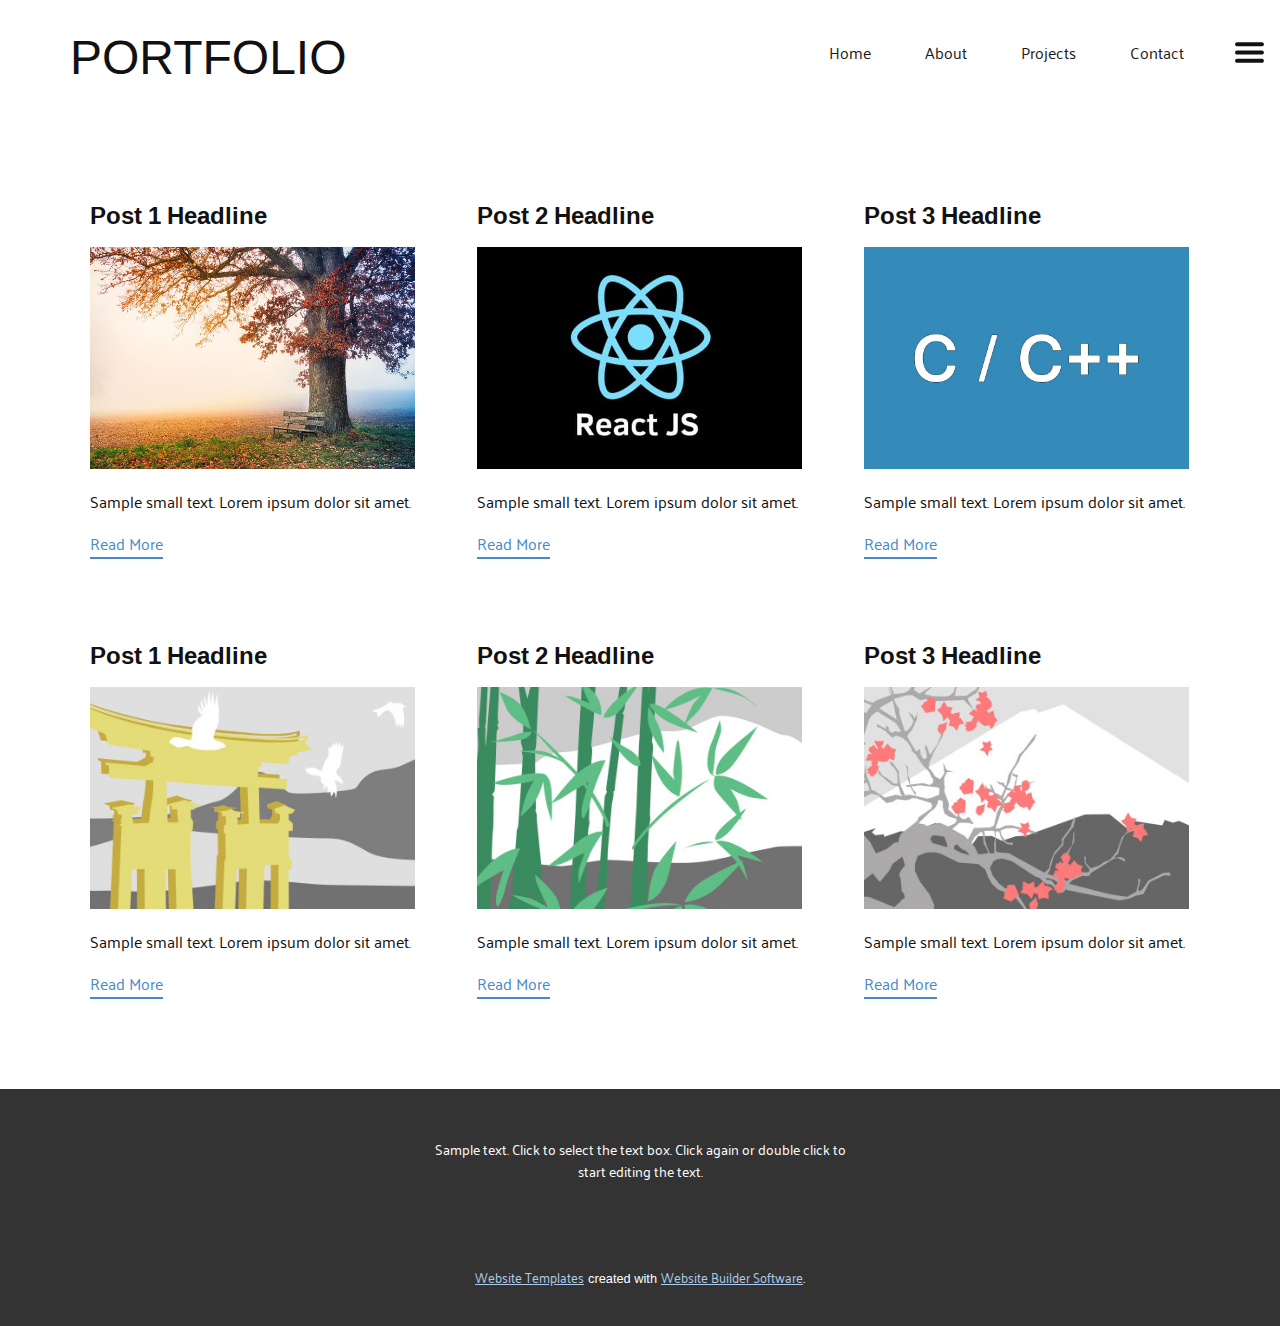
<file: blog/blog.html>
<html style="font-size: 16px;"><head>
    <meta name="viewport" content="width=device-width, initial-scale=1.0">
    <meta charset="utf-8">
    <meta name="keywords" content="PORTFOLIO">
    <meta name="description" content="">
    <meta name="page_type" content="np-template-header-footer-from-plugin">
    <title>Blog Template</title>
    <link rel="stylesheet" href="../nicepage.css" media="screen">
<link rel="stylesheet" href="../Blog-Template.css" media="screen">
    <script class="u-script" type="text/javascript" src="../jquery.js" defer=""></script>
    <script class="u-script" type="text/javascript" src="../nicepage.js" defer=""></script>
    <meta name="generator" content="Nicepage 4.1.0, nicepage.com">
    <link id="u-theme-google-font" rel="stylesheet" href="https://fonts.googleapis.com/css?family=Ramabhadra:400|Palanquin:100,200,300,400,500,600,700">
    
    
    <script type="application/ld+json">{
		"@context": "http://schema.org",
		"@type": "Organization",
		"name": ""
}</script>
    <meta name="theme-color" content="#478ac9">
  </head>
  <body class="u-body"><header class="u-clearfix u-header u-header" id="sec-918f"><div class="u-clearfix u-sheet u-sheet-1"><span class="u-icon u-icon-circle u-spacing-10 u-white u-icon-1"><svg class="u-svg-link" preserveAspectRatio="xMidYMin slice" viewBox="0 0 32 32" style=""><use xmlns:xlink="http://www.w3.org/1999/xlink" xlink:href="#svg-b1ca"></use></svg><svg class="u-svg-content" viewBox="0 0 32 32" id="svg-b1ca" style="enable-background:new 0 0 32 32;"><path d="M4,10h24c1.104,0,2-0.896,2-2s-0.896-2-2-2H4C2.896,6,2,6.896,2,8S2.896,10,4,10z M28,14H4c-1.104,0-2,0.896-2,2  s0.896,2,2,2h24c1.104,0,2-0.896,2-2S29.104,14,28,14z M28,22H4c-1.104,0-2,0.896-2,2s0.896,2,2,2h24c1.104,0,2-0.896,2-2  S29.104,22,28,22z"></path></svg></span>
        <nav class="u-menu u-menu-dropdown u-offcanvas u-menu-1">
          <div class="menu-collapse" style="font-size: 1rem; letter-spacing: 0px;">
            <a class="u-button-style u-custom-left-right-menu-spacing u-custom-padding-bottom u-custom-top-bottom-menu-spacing u-nav-link u-text-active-palette-1-base u-text-hover-palette-2-base" href="#">
              <svg><use xmlns:xlink="http://www.w3.org/1999/xlink" xlink:href="#menu-hamburger"></use></svg>
              <svg version="1.1" xmlns="http://www.w3.org/2000/svg" xmlns:xlink="http://www.w3.org/1999/xlink"><defs><symbol id="menu-hamburger" viewBox="0 0 16 16" style="width: 16px; height: 16px;"><rect y="1" width="16" height="2"></rect><rect y="7" width="16" height="2"></rect><rect y="13" width="16" height="2"></rect>
</symbol>
</defs></svg>
            </a>
          </div>
          <div class="u-custom-menu u-nav-container">
            <ul class="u-nav u-spacing-2 u-unstyled u-nav-1"><li class="u-nav-item"><a class="u-active-grey-5 u-border-active-palette-1-base u-border-hover-palette-1-base u-button-style u-hover-grey-10 u-nav-link u-text-active-grey-90 u-text-grey-90 u-text-hover-grey-90" href="../Home.html" style="padding: 12px 26px;">Home</a>
</li><li class="u-nav-item"><a class="u-active-grey-5 u-border-active-palette-1-base u-border-hover-palette-1-base u-button-style u-hover-grey-10 u-nav-link u-text-active-grey-90 u-text-grey-90 u-text-hover-grey-90" href="../About.html" style="padding: 12px 26px;">About</a>
</li><li class="u-nav-item"><a class="u-active-grey-5 u-border-active-palette-1-base u-border-hover-palette-1-base u-button-style u-hover-grey-10 u-nav-link u-text-active-grey-90 u-text-grey-90 u-text-hover-grey-90" style="padding: 12px 26px;">Projects</a>
</li><li class="u-nav-item"><a class="u-active-grey-5 u-border-active-palette-1-base u-border-hover-palette-1-base u-button-style u-hover-grey-10 u-nav-link u-text-active-grey-90 u-text-grey-90 u-text-hover-grey-90" href="../Contact.html" style="padding: 12px 26px;">Contact</a>
</li></ul>
          </div>
          <div class="u-custom-menu u-nav-container-collapse">
            <div class="u-black u-container-style u-inner-container-layout u-opacity u-opacity-95 u-sidenav">
              <div class="u-inner-container-layout u-sidenav-overflow">
                <div class="u-menu-close"></div>
                <ul class="u-align-center u-nav u-popupmenu-items u-unstyled u-nav-2"><li class="u-nav-item"><a class="u-button-style u-nav-link" href="../Home.html" style="padding: 12px 26px;">Home</a>
</li><li class="u-nav-item"><a class="u-button-style u-nav-link" href="../About.html" style="padding: 12px 26px;">About</a>
</li><li class="u-nav-item"><a class="u-button-style u-nav-link" style="padding: 12px 26px;">Projects</a>
</li><li class="u-nav-item"><a class="u-button-style u-nav-link" href="../Contact.html" style="padding: 12px 26px;">Contact</a>
</li></ul>
              </div>
            </div>
            <div class="u-black u-menu-overlay u-opacity u-opacity-70"></div>
          </div>
        </nav>
        <h1 class="u-custom-font u-font-arial u-text u-text-default u-text-1">PORTFOLIO</h1>
      </div></header>
    <section class="u-clearfix u-section-1" id="sec-561d">
      <div class="u-clearfix u-sheet u-valign-middle u-sheet-1"><!--blog--><!--blog_options_json--><!--{"type":"Recent","source":"","tags":"","count":""}--><!--/blog_options_json-->
        <div class="u-blog u-expanded-width u-repeater u-repeater-1"><!--blog_post-->
          <div class="u-blog-post u-container-style u-repeater-item u-white u-repeater-item-1">
            <div class="u-container-layout u-similar-container u-valign-top u-container-layout-1"><!--blog_post_header-->
              <h4 class="u-blog-control u-text u-text-1">
                <a class="u-post-header-link" href="../blog/post-5.html"><!--blog_post_header_content-->Post 1 Headline<!--/blog_post_header_content--></a>
              </h4><!--/blog_post_header--><!--blog_post_image-->
              <a class="u-post-header-link" href="../blog/post-5.html"><img alt="" class="u-blog-control u-expanded-width u-image u-image-default u-image-1" src="../images/60187cb56d727d2bf6ad10b58e8c3864c51910b4eebf1afac5aadee53ff6e2f2fbce33b00e0f528906ca0d5c69f2113bc7cd73b33a9e68491868fa_1280.jpg"></a><!--/blog_post_image--><!--blog_post_content-->
              <div class="u-blog-control u-post-content u-text u-text-2 fr-view">Sample small text. Lorem ipsum dolor sit amet.</div><!--/blog_post_content--><!--blog_post_readmore-->
              <a href="../blog/post-5.html" class="u-blog-control u-border-2 u-border-palette-1-base u-btn u-btn-rectangle u-button-style u-none u-btn-1"><!--blog_post_readmore_content--><!--options_json--><!--{"content":""}--><!--/options_json-->Read More<!--/blog_post_readmore_content--></a><!--/blog_post_readmore-->
            </div>
          </div><div class="u-blog-post u-container-style u-repeater-item u-video-cover u-white">
            <div class="u-container-layout u-similar-container u-valign-top u-container-layout-2"><!--blog_post_header-->
              <h4 class="u-blog-control u-text u-text-3">
                <a class="u-post-header-link" href="../blog/post-4.html"><!--blog_post_header_content-->Post 2 Headline<!--/blog_post_header_content--></a>
              </h4><!--/blog_post_header--><!--blog_post_image-->
              <a class="u-post-header-link" href="../blog/post-4.html"><img alt="" class="u-blog-control u-expanded-width u-image u-image-default u-image-2" src="../images/reactjs-developers-tools-feature-image-768x438.jpeg"></a><!--/blog_post_image--><!--blog_post_content-->
              <div class="u-blog-control u-post-content u-text u-text-4 fr-view">Sample small text. Lorem ipsum dolor sit amet.</div><!--/blog_post_content--><!--blog_post_readmore-->
              <a href="../blog/post-4.html" class="u-blog-control u-border-2 u-border-palette-1-base u-btn u-btn-rectangle u-button-style u-none u-btn-2"><!--blog_post_readmore_content--><!--options_json--><!--{"content":""}--><!--/options_json-->Read More<!--/blog_post_readmore_content--></a><!--/blog_post_readmore-->
            </div>
          </div><div class="u-blog-post u-container-style u-repeater-item u-video-cover u-white">
            <div class="u-container-layout u-similar-container u-valign-top u-container-layout-3"><!--blog_post_header-->
              <h4 class="u-blog-control u-text u-text-5">
                <a class="u-post-header-link" href="../blog/post-3.html"><!--blog_post_header_content-->Post 3 Headline<!--/blog_post_header_content--></a>
              </h4><!--/blog_post_header--><!--blog_post_image-->
              <a class="u-post-header-link" href="../blog/post-3.html"><img alt="" class="u-blog-control u-expanded-width u-image u-image-default u-image-3" src="../images/maxresdefault.jpeg"></a><!--/blog_post_image--><!--blog_post_content-->
              <div class="u-blog-control u-post-content u-text u-text-6 fr-view">Sample small text. Lorem ipsum dolor sit amet.</div><!--/blog_post_content--><!--blog_post_readmore-->
              <a href="../blog/post-3.html" class="u-blog-control u-border-2 u-border-palette-1-base u-btn u-btn-rectangle u-button-style u-none u-btn-3"><!--blog_post_readmore_content--><!--options_json--><!--{"content":""}--><!--/options_json-->Read More<!--/blog_post_readmore_content--></a><!--/blog_post_readmore-->
            </div>
          </div><div class="u-blog-post u-container-style u-repeater-item u-white u-repeater-item-1">
            <div class="u-container-layout u-similar-container u-valign-top u-container-layout-1"><!--blog_post_header-->
              <h4 class="u-blog-control u-text u-text-1">
                <a class="u-post-header-link" href="../blog/post-2.html"><!--blog_post_header_content-->Post 1 Headline<!--/blog_post_header_content--></a>
              </h4><!--/blog_post_header--><!--blog_post_image-->
              <a class="u-post-header-link" href="../blog/post-2.html"><img alt="" class="u-blog-control u-expanded-width u-image u-image-default u-image-1" src="[data-uri]"></a><!--/blog_post_image--><!--blog_post_content-->
              <div class="u-blog-control u-post-content u-text u-text-2 fr-view">Sample small text. Lorem ipsum dolor sit amet.</div><!--/blog_post_content--><!--blog_post_readmore-->
              <a href="../blog/post-2.html" class="u-blog-control u-border-2 u-border-palette-1-base u-btn u-btn-rectangle u-button-style u-none u-btn-1"><!--blog_post_readmore_content--><!--options_json--><!--{"content":""}--><!--/options_json-->Read More<!--/blog_post_readmore_content--></a><!--/blog_post_readmore-->
            </div>
          </div><div class="u-blog-post u-container-style u-repeater-item u-video-cover u-white">
            <div class="u-container-layout u-similar-container u-valign-top u-container-layout-2"><!--blog_post_header-->
              <h4 class="u-blog-control u-text u-text-3">
                <a class="u-post-header-link" href="../blog/post-1.html"><!--blog_post_header_content-->Post 2 Headline<!--/blog_post_header_content--></a>
              </h4><!--/blog_post_header--><!--blog_post_image-->
              <a class="u-post-header-link" href="../blog/post-1.html"><img alt="" class="u-blog-control u-expanded-width u-image u-image-default u-image-2" src="[data-uri]"></a><!--/blog_post_image--><!--blog_post_content-->
              <div class="u-blog-control u-post-content u-text u-text-4 fr-view">Sample small text. Lorem ipsum dolor sit amet.</div><!--/blog_post_content--><!--blog_post_readmore-->
              <a href="../blog/post-1.html" class="u-blog-control u-border-2 u-border-palette-1-base u-btn u-btn-rectangle u-button-style u-none u-btn-2"><!--blog_post_readmore_content--><!--options_json--><!--{"content":""}--><!--/options_json-->Read More<!--/blog_post_readmore_content--></a><!--/blog_post_readmore-->
            </div>
          </div><div class="u-blog-post u-container-style u-repeater-item u-video-cover u-white">
            <div class="u-container-layout u-similar-container u-valign-top u-container-layout-3"><!--blog_post_header-->
              <h4 class="u-blog-control u-text u-text-5">
                <a class="u-post-header-link" href="../blog/post.html"><!--blog_post_header_content-->Post 3 Headline<!--/blog_post_header_content--></a>
              </h4><!--/blog_post_header--><!--blog_post_image-->
              <a class="u-post-header-link" href="../blog/post.html"><img alt="" class="u-blog-control u-expanded-width u-image u-image-default u-image-3" src="[data-uri]"></a><!--/blog_post_image--><!--blog_post_content-->
              <div class="u-blog-control u-post-content u-text u-text-6 fr-view">Sample small text. Lorem ipsum dolor sit amet.</div><!--/blog_post_content--><!--blog_post_readmore-->
              <a href="../blog/post.html" class="u-blog-control u-border-2 u-border-palette-1-base u-btn u-btn-rectangle u-button-style u-none u-btn-3"><!--blog_post_readmore_content--><!--options_json--><!--{"content":""}--><!--/options_json-->Read More<!--/blog_post_readmore_content--></a><!--/blog_post_readmore-->
            </div>
          </div><!--/blog_post--><!--blog_post-->
          <!--/blog_post--><!--blog_post-->
          <!--/blog_post-->
        </div><!--/blog-->
      </div>
    </section>
    
    
    <footer class="u-align-center u-clearfix u-footer u-grey-80 u-footer" id="sec-f772"><div class="u-clearfix u-sheet u-sheet-1">
        <p class="u-small-text u-text u-text-variant u-text-1">Sample text. Click to select the text box. Click again or double click to start editing the text.</p>
      </div></footer>
    <section class="u-backlink u-clearfix u-grey-80">
      <a class="u-link" href="https://nicepage.com/website-templates" target="_blank">
        <span>Website Templates</span>
      </a>
      <p class="u-text">
        <span>created with</span>
      </p>
      <a class="u-link" href="" target="_blank">
        <span>Website Builder Software</span>
      </a>. 
    </section>
  
</body></html>
</file>
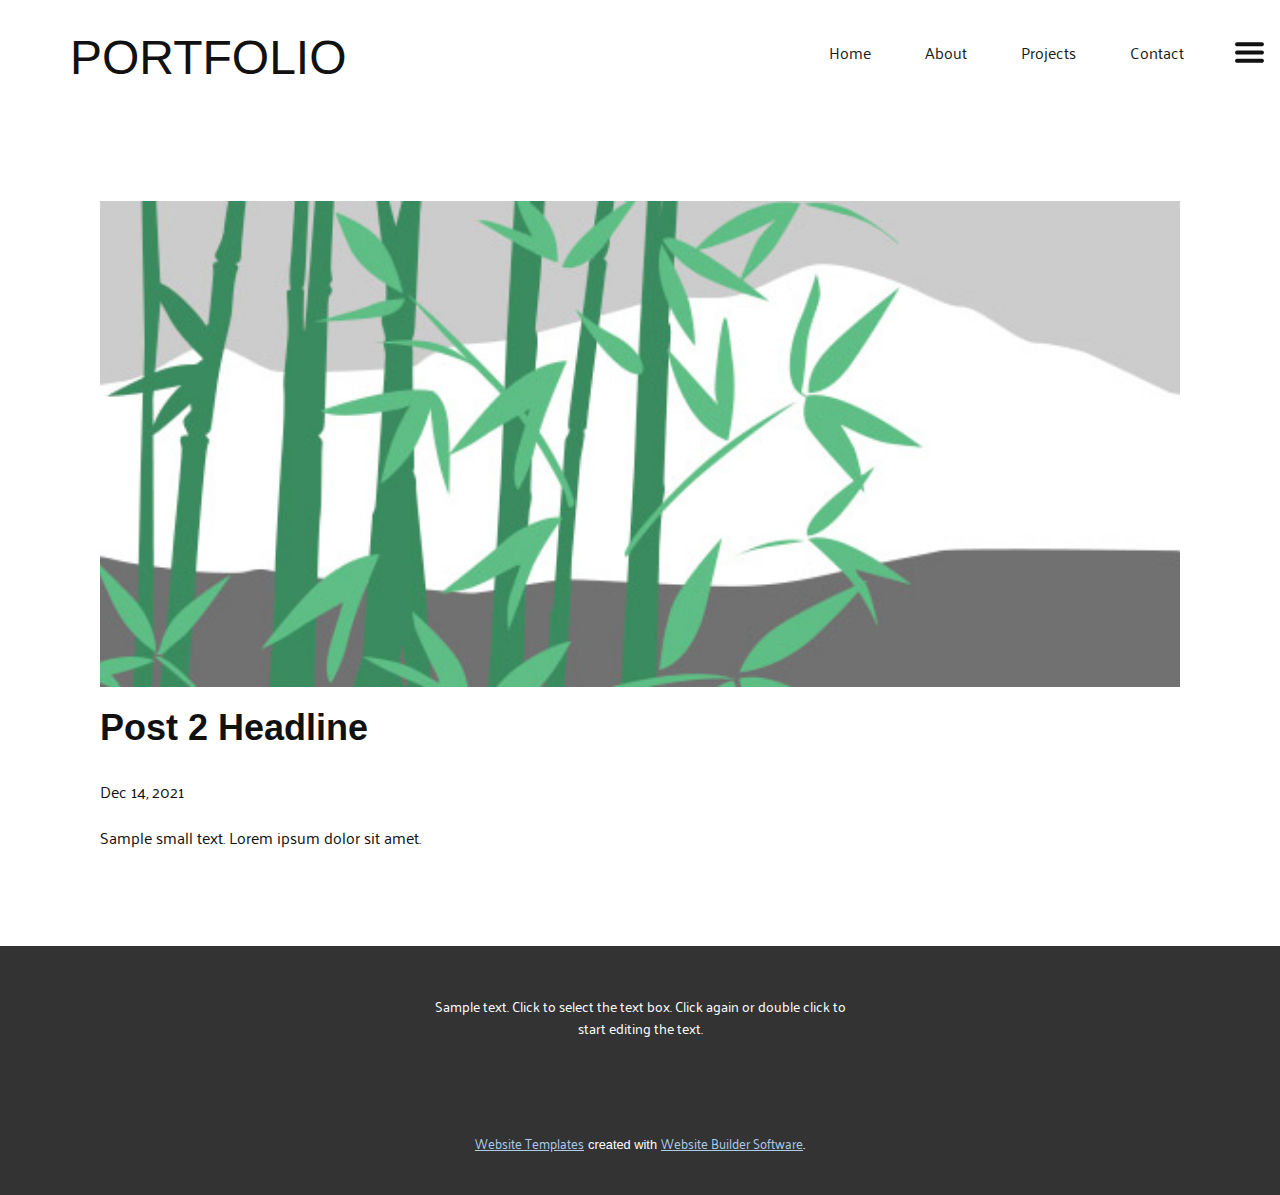
<file: blog/post-1.html>
<!doctype html>
<html style="font-size: 16px;"><head>
    <meta name="viewport" content="width=device-width, initial-scale=1.0">
    <meta charset="utf-8">
    <meta name="keywords" content="Post 1 Headline">
    <meta name="description" content="">
    <meta name="page_type" content="np-template-header-footer-from-plugin">
    <title>Post 2 Headline</title>
    <link rel="stylesheet" href="../nicepage.css" media="screen">
<link rel="stylesheet" href="../Post-Template.css" media="screen">
    <script class="u-script" type="text/javascript" src="../jquery.js" defer=""></script>
    <script class="u-script" type="text/javascript" src="../nicepage.js" defer=""></script>
    <meta name="generator" content="Nicepage 4.1.0, nicepage.com">
    <link id="u-theme-google-font" rel="stylesheet" href="https://fonts.googleapis.com/css?family=Ramabhadra:400|Palanquin:100,200,300,400,500,600,700">
    
    
    <script type="application/ld+json">{
		"@context": "http://schema.org",
		"@type": "Organization",
		"name": ""
}</script>
    <meta name="theme-color" content="#478ac9">
  </head>
  <body class="u-body"><header class="u-clearfix u-header u-header" id="sec-918f"><div class="u-clearfix u-sheet u-sheet-1"><span class="u-icon u-icon-circle u-spacing-10 u-white u-icon-1"><svg class="u-svg-link" preserveAspectRatio="xMidYMin slice" viewBox="0 0 32 32" style=""><use xmlns:xlink="http://www.w3.org/1999/xlink" xlink:href="#svg-b1ca"></use></svg><svg class="u-svg-content" viewBox="0 0 32 32" id="svg-b1ca" style="enable-background:new 0 0 32 32;"><path d="M4,10h24c1.104,0,2-0.896,2-2s-0.896-2-2-2H4C2.896,6,2,6.896,2,8S2.896,10,4,10z M28,14H4c-1.104,0-2,0.896-2,2  s0.896,2,2,2h24c1.104,0,2-0.896,2-2S29.104,14,28,14z M28,22H4c-1.104,0-2,0.896-2,2s0.896,2,2,2h24c1.104,0,2-0.896,2-2  S29.104,22,28,22z"></path></svg></span>
        <nav class="u-menu u-menu-dropdown u-offcanvas u-menu-1">
          <div class="menu-collapse" style="font-size: 1rem; letter-spacing: 0px;">
            <a class="u-button-style u-custom-left-right-menu-spacing u-custom-padding-bottom u-custom-top-bottom-menu-spacing u-nav-link u-text-active-palette-1-base u-text-hover-palette-2-base" href="#">
              <svg><use xmlns:xlink="http://www.w3.org/1999/xlink" xlink:href="#menu-hamburger"></use></svg>
              <svg version="1.1" xmlns="http://www.w3.org/2000/svg" xmlns:xlink="http://www.w3.org/1999/xlink"><defs><symbol id="menu-hamburger" viewBox="0 0 16 16" style="width: 16px; height: 16px;"><rect y="1" width="16" height="2"></rect><rect y="7" width="16" height="2"></rect><rect y="13" width="16" height="2"></rect>
</symbol>
</defs></svg>
            </a>
          </div>
          <div class="u-custom-menu u-nav-container">
            <ul class="u-nav u-spacing-2 u-unstyled u-nav-1"><li class="u-nav-item"><a class="u-active-grey-5 u-border-active-palette-1-base u-border-hover-palette-1-base u-button-style u-hover-grey-10 u-nav-link u-text-active-grey-90 u-text-grey-90 u-text-hover-grey-90" href="../Home.html" style="padding: 12px 26px;">Home</a>
</li><li class="u-nav-item"><a class="u-active-grey-5 u-border-active-palette-1-base u-border-hover-palette-1-base u-button-style u-hover-grey-10 u-nav-link u-text-active-grey-90 u-text-grey-90 u-text-hover-grey-90" href="../About.html" style="padding: 12px 26px;">About</a>
</li><li class="u-nav-item"><a class="u-active-grey-5 u-border-active-palette-1-base u-border-hover-palette-1-base u-button-style u-hover-grey-10 u-nav-link u-text-active-grey-90 u-text-grey-90 u-text-hover-grey-90" style="padding: 12px 26px;">Projects</a>
</li><li class="u-nav-item"><a class="u-active-grey-5 u-border-active-palette-1-base u-border-hover-palette-1-base u-button-style u-hover-grey-10 u-nav-link u-text-active-grey-90 u-text-grey-90 u-text-hover-grey-90" href="../Contact.html" style="padding: 12px 26px;">Contact</a>
</li></ul>
          </div>
          <div class="u-custom-menu u-nav-container-collapse">
            <div class="u-black u-container-style u-inner-container-layout u-opacity u-opacity-95 u-sidenav">
              <div class="u-inner-container-layout u-sidenav-overflow">
                <div class="u-menu-close"></div>
                <ul class="u-align-center u-nav u-popupmenu-items u-unstyled u-nav-2"><li class="u-nav-item"><a class="u-button-style u-nav-link" href="../Home.html" style="padding: 12px 26px;">Home</a>
</li><li class="u-nav-item"><a class="u-button-style u-nav-link" href="../About.html" style="padding: 12px 26px;">About</a>
</li><li class="u-nav-item"><a class="u-button-style u-nav-link" style="padding: 12px 26px;">Projects</a>
</li><li class="u-nav-item"><a class="u-button-style u-nav-link" href="../Contact.html" style="padding: 12px 26px;">Contact</a>
</li></ul>
              </div>
            </div>
            <div class="u-black u-menu-overlay u-opacity u-opacity-70"></div>
          </div>
        </nav>
        <h1 class="u-custom-font u-font-arial u-text u-text-default u-text-1">PORTFOLIO</h1>
      </div></header>
    <section class="u-align-center u-clearfix u-section-1" id="sec-5d8d">
      <div class="u-clearfix u-sheet u-valign-middle-md u-valign-middle-sm u-valign-middle-xs u-sheet-1"><!--post_details--><!--post_details_options_json--><!--{"source":""}--><!--/post_details_options_json--><!--blog_post-->
        <div class="u-container-style u-expanded-width u-post-details u-post-details-1">
          <div class="u-container-layout u-valign-middle u-container-layout-1"><!--blog_post_image-->
            <img alt="" class="u-blog-control u-expanded-width u-image u-image-default u-image-1" src="[data-uri]"><!--/blog_post_image--><!--blog_post_header-->
            <h2 class="u-blog-control u-text u-text-1">Post 2 Headline</h2><!--/blog_post_header--><!--blog_post_metadata-->
            <div class="u-blog-control u-metadata u-metadata-1"><!--blog_post_metadata_date-->
              <span class="u-meta-date u-meta-icon">Dec 14, 2021</span><!--/blog_post_metadata_date--><!--blog_post_metadata_category-->
              <!--/blog_post_metadata_category--><!--blog_post_metadata_comments-->
              <!--/blog_post_metadata_comments-->
            </div><!--/blog_post_metadata--><!--blog_post_content-->
            <div class="u-align-justify u-blog-control u-post-content u-text u-text-2 fr-view">
  Sample small text. Lorem ipsum dolor sit amet.
  </div><!--/blog_post_content-->
          </div>
        </div><!--/blog_post--><!--/post_details-->
      </div>
    </section>
    
    
    <footer class="u-align-center u-clearfix u-footer u-grey-80 u-footer" id="sec-f772"><div class="u-clearfix u-sheet u-sheet-1">
        <p class="u-small-text u-text u-text-variant u-text-1">Sample text. Click to select the text box. Click again or double click to start editing the text.</p>
      </div></footer>
    <section class="u-backlink u-clearfix u-grey-80">
      <a class="u-link" href="https://nicepage.com/website-templates" target="_blank">
        <span>Website Templates</span>
      </a>
      <p class="u-text">
        <span>created with</span>
      </p>
      <a class="u-link" href="" target="_blank">
        <span>Website Builder Software</span>
      </a>. 
    </section>
  
</body></html>
</file>
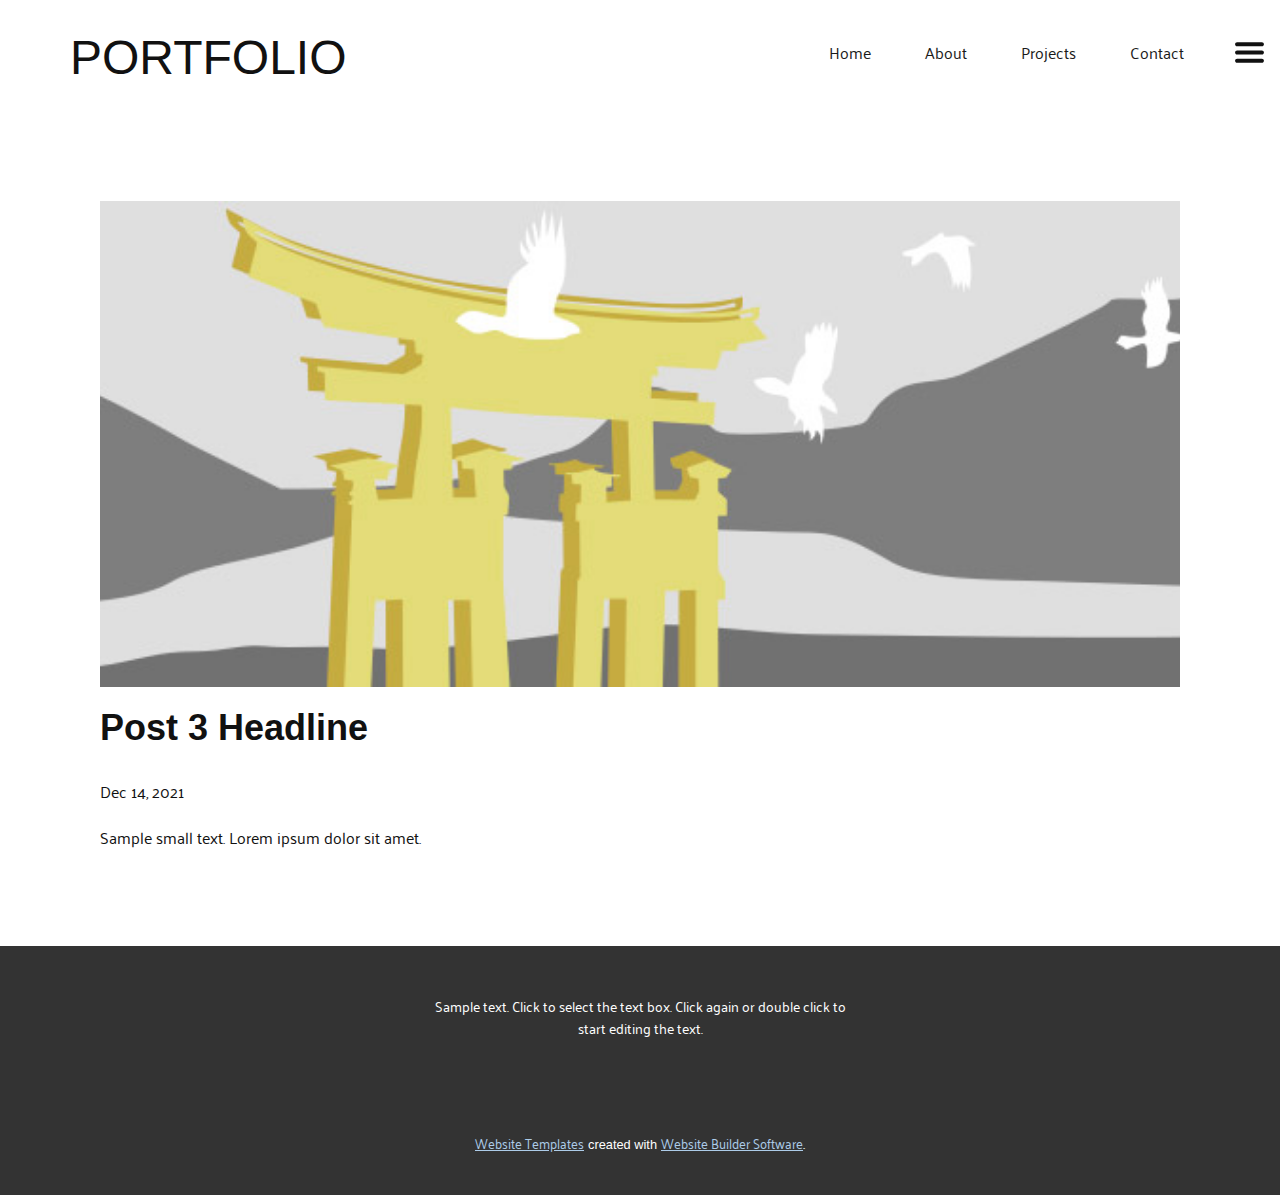
<file: blog/post-2.html>
<!doctype html>
<html style="font-size: 16px;"><head>
    <meta name="viewport" content="width=device-width, initial-scale=1.0">
    <meta charset="utf-8">
    <meta name="keywords" content="Post 1 Headline">
    <meta name="description" content="">
    <meta name="page_type" content="np-template-header-footer-from-plugin">
    <title>Post 3 Headline</title>
    <link rel="stylesheet" href="../nicepage.css" media="screen">
<link rel="stylesheet" href="../Post-Template.css" media="screen">
    <script class="u-script" type="text/javascript" src="../jquery.js" defer=""></script>
    <script class="u-script" type="text/javascript" src="../nicepage.js" defer=""></script>
    <meta name="generator" content="Nicepage 4.1.0, nicepage.com">
    <link id="u-theme-google-font" rel="stylesheet" href="https://fonts.googleapis.com/css?family=Ramabhadra:400|Palanquin:100,200,300,400,500,600,700">
    
    
    <script type="application/ld+json">{
		"@context": "http://schema.org",
		"@type": "Organization",
		"name": ""
}</script>
    <meta name="theme-color" content="#478ac9">
  </head>
  <body class="u-body"><header class="u-clearfix u-header u-header" id="sec-918f"><div class="u-clearfix u-sheet u-sheet-1"><span class="u-icon u-icon-circle u-spacing-10 u-white u-icon-1"><svg class="u-svg-link" preserveAspectRatio="xMidYMin slice" viewBox="0 0 32 32" style=""><use xmlns:xlink="http://www.w3.org/1999/xlink" xlink:href="#svg-b1ca"></use></svg><svg class="u-svg-content" viewBox="0 0 32 32" id="svg-b1ca" style="enable-background:new 0 0 32 32;"><path d="M4,10h24c1.104,0,2-0.896,2-2s-0.896-2-2-2H4C2.896,6,2,6.896,2,8S2.896,10,4,10z M28,14H4c-1.104,0-2,0.896-2,2  s0.896,2,2,2h24c1.104,0,2-0.896,2-2S29.104,14,28,14z M28,22H4c-1.104,0-2,0.896-2,2s0.896,2,2,2h24c1.104,0,2-0.896,2-2  S29.104,22,28,22z"></path></svg></span>
        <nav class="u-menu u-menu-dropdown u-offcanvas u-menu-1">
          <div class="menu-collapse" style="font-size: 1rem; letter-spacing: 0px;">
            <a class="u-button-style u-custom-left-right-menu-spacing u-custom-padding-bottom u-custom-top-bottom-menu-spacing u-nav-link u-text-active-palette-1-base u-text-hover-palette-2-base" href="#">
              <svg><use xmlns:xlink="http://www.w3.org/1999/xlink" xlink:href="#menu-hamburger"></use></svg>
              <svg version="1.1" xmlns="http://www.w3.org/2000/svg" xmlns:xlink="http://www.w3.org/1999/xlink"><defs><symbol id="menu-hamburger" viewBox="0 0 16 16" style="width: 16px; height: 16px;"><rect y="1" width="16" height="2"></rect><rect y="7" width="16" height="2"></rect><rect y="13" width="16" height="2"></rect>
</symbol>
</defs></svg>
            </a>
          </div>
          <div class="u-custom-menu u-nav-container">
            <ul class="u-nav u-spacing-2 u-unstyled u-nav-1"><li class="u-nav-item"><a class="u-active-grey-5 u-border-active-palette-1-base u-border-hover-palette-1-base u-button-style u-hover-grey-10 u-nav-link u-text-active-grey-90 u-text-grey-90 u-text-hover-grey-90" href="../Home.html" style="padding: 12px 26px;">Home</a>
</li><li class="u-nav-item"><a class="u-active-grey-5 u-border-active-palette-1-base u-border-hover-palette-1-base u-button-style u-hover-grey-10 u-nav-link u-text-active-grey-90 u-text-grey-90 u-text-hover-grey-90" href="../About.html" style="padding: 12px 26px;">About</a>
</li><li class="u-nav-item"><a class="u-active-grey-5 u-border-active-palette-1-base u-border-hover-palette-1-base u-button-style u-hover-grey-10 u-nav-link u-text-active-grey-90 u-text-grey-90 u-text-hover-grey-90" style="padding: 12px 26px;">Projects</a>
</li><li class="u-nav-item"><a class="u-active-grey-5 u-border-active-palette-1-base u-border-hover-palette-1-base u-button-style u-hover-grey-10 u-nav-link u-text-active-grey-90 u-text-grey-90 u-text-hover-grey-90" href="../Contact.html" style="padding: 12px 26px;">Contact</a>
</li></ul>
          </div>
          <div class="u-custom-menu u-nav-container-collapse">
            <div class="u-black u-container-style u-inner-container-layout u-opacity u-opacity-95 u-sidenav">
              <div class="u-inner-container-layout u-sidenav-overflow">
                <div class="u-menu-close"></div>
                <ul class="u-align-center u-nav u-popupmenu-items u-unstyled u-nav-2"><li class="u-nav-item"><a class="u-button-style u-nav-link" href="../Home.html" style="padding: 12px 26px;">Home</a>
</li><li class="u-nav-item"><a class="u-button-style u-nav-link" href="../About.html" style="padding: 12px 26px;">About</a>
</li><li class="u-nav-item"><a class="u-button-style u-nav-link" style="padding: 12px 26px;">Projects</a>
</li><li class="u-nav-item"><a class="u-button-style u-nav-link" href="../Contact.html" style="padding: 12px 26px;">Contact</a>
</li></ul>
              </div>
            </div>
            <div class="u-black u-menu-overlay u-opacity u-opacity-70"></div>
          </div>
        </nav>
        <h1 class="u-custom-font u-font-arial u-text u-text-default u-text-1">PORTFOLIO</h1>
      </div></header>
    <section class="u-align-center u-clearfix u-section-1" id="sec-5d8d">
      <div class="u-clearfix u-sheet u-valign-middle-md u-valign-middle-sm u-valign-middle-xs u-sheet-1"><!--post_details--><!--post_details_options_json--><!--{"source":""}--><!--/post_details_options_json--><!--blog_post-->
        <div class="u-container-style u-expanded-width u-post-details u-post-details-1">
          <div class="u-container-layout u-valign-middle u-container-layout-1"><!--blog_post_image-->
            <img alt="" class="u-blog-control u-expanded-width u-image u-image-default u-image-1" src="[data-uri]"><!--/blog_post_image--><!--blog_post_header-->
            <h2 class="u-blog-control u-text u-text-1">Post 3 Headline</h2><!--/blog_post_header--><!--blog_post_metadata-->
            <div class="u-blog-control u-metadata u-metadata-1"><!--blog_post_metadata_date-->
              <span class="u-meta-date u-meta-icon">Dec 14, 2021</span><!--/blog_post_metadata_date--><!--blog_post_metadata_category-->
              <!--/blog_post_metadata_category--><!--blog_post_metadata_comments-->
              <!--/blog_post_metadata_comments-->
            </div><!--/blog_post_metadata--><!--blog_post_content-->
            <div class="u-align-justify u-blog-control u-post-content u-text u-text-2 fr-view">
  Sample small text. Lorem ipsum dolor sit amet.
  </div><!--/blog_post_content-->
          </div>
        </div><!--/blog_post--><!--/post_details-->
      </div>
    </section>
    
    
    <footer class="u-align-center u-clearfix u-footer u-grey-80 u-footer" id="sec-f772"><div class="u-clearfix u-sheet u-sheet-1">
        <p class="u-small-text u-text u-text-variant u-text-1">Sample text. Click to select the text box. Click again or double click to start editing the text.</p>
      </div></footer>
    <section class="u-backlink u-clearfix u-grey-80">
      <a class="u-link" href="https://nicepage.com/website-templates" target="_blank">
        <span>Website Templates</span>
      </a>
      <p class="u-text">
        <span>created with</span>
      </p>
      <a class="u-link" href="" target="_blank">
        <span>Website Builder Software</span>
      </a>. 
    </section>
  
</body></html>
</file>
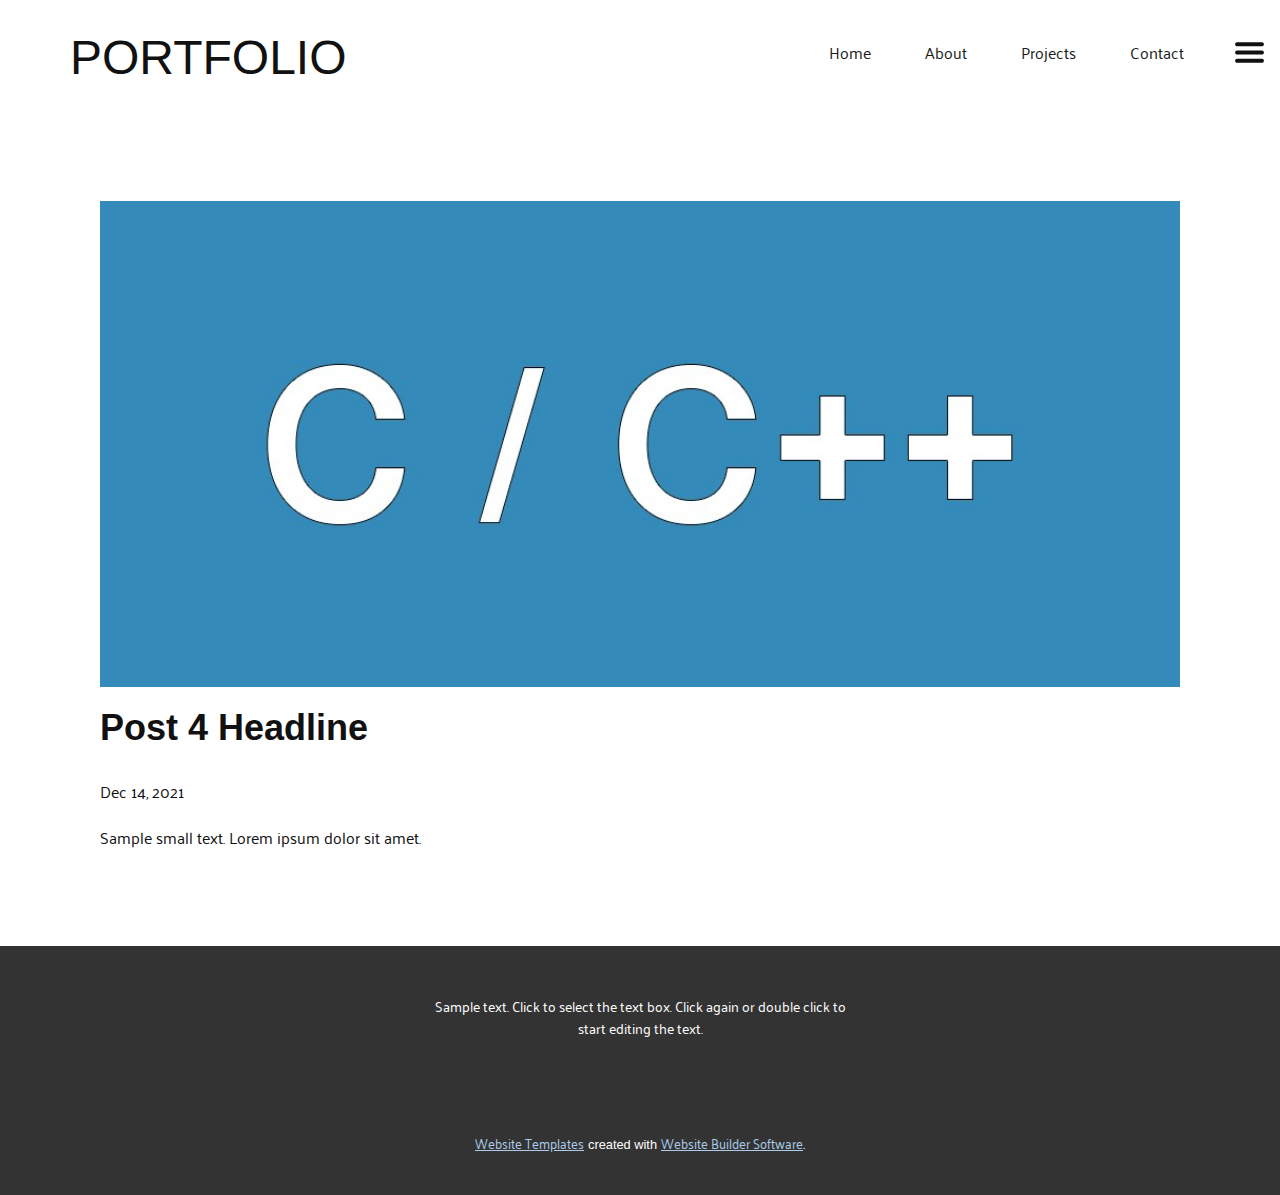
<file: blog/post-3.html>
<!doctype html>
<html style="font-size: 16px;"><head>
    <meta name="viewport" content="width=device-width, initial-scale=1.0">
    <meta charset="utf-8">
    <meta name="keywords" content="Post 1 Headline">
    <meta name="description" content="">
    <meta name="page_type" content="np-template-header-footer-from-plugin">
    <title>Post 4 Headline</title>
    <link rel="stylesheet" href="../nicepage.css" media="screen">
<link rel="stylesheet" href="../Post-Template.css" media="screen">
    <script class="u-script" type="text/javascript" src="../jquery.js" defer=""></script>
    <script class="u-script" type="text/javascript" src="../nicepage.js" defer=""></script>
    <meta name="generator" content="Nicepage 4.1.0, nicepage.com">
    <link id="u-theme-google-font" rel="stylesheet" href="https://fonts.googleapis.com/css?family=Ramabhadra:400|Palanquin:100,200,300,400,500,600,700">
    
    
    <script type="application/ld+json">{
		"@context": "http://schema.org",
		"@type": "Organization",
		"name": ""
}</script>
    <meta name="theme-color" content="#478ac9">
  </head>
  <body class="u-body"><header class="u-clearfix u-header u-header" id="sec-918f"><div class="u-clearfix u-sheet u-sheet-1"><span class="u-icon u-icon-circle u-spacing-10 u-white u-icon-1"><svg class="u-svg-link" preserveAspectRatio="xMidYMin slice" viewBox="0 0 32 32" style=""><use xmlns:xlink="http://www.w3.org/1999/xlink" xlink:href="#svg-b1ca"></use></svg><svg class="u-svg-content" viewBox="0 0 32 32" id="svg-b1ca" style="enable-background:new 0 0 32 32;"><path d="M4,10h24c1.104,0,2-0.896,2-2s-0.896-2-2-2H4C2.896,6,2,6.896,2,8S2.896,10,4,10z M28,14H4c-1.104,0-2,0.896-2,2  s0.896,2,2,2h24c1.104,0,2-0.896,2-2S29.104,14,28,14z M28,22H4c-1.104,0-2,0.896-2,2s0.896,2,2,2h24c1.104,0,2-0.896,2-2  S29.104,22,28,22z"></path></svg></span>
        <nav class="u-menu u-menu-dropdown u-offcanvas u-menu-1">
          <div class="menu-collapse" style="font-size: 1rem; letter-spacing: 0px;">
            <a class="u-button-style u-custom-left-right-menu-spacing u-custom-padding-bottom u-custom-top-bottom-menu-spacing u-nav-link u-text-active-palette-1-base u-text-hover-palette-2-base" href="#">
              <svg><use xmlns:xlink="http://www.w3.org/1999/xlink" xlink:href="#menu-hamburger"></use></svg>
              <svg version="1.1" xmlns="http://www.w3.org/2000/svg" xmlns:xlink="http://www.w3.org/1999/xlink"><defs><symbol id="menu-hamburger" viewBox="0 0 16 16" style="width: 16px; height: 16px;"><rect y="1" width="16" height="2"></rect><rect y="7" width="16" height="2"></rect><rect y="13" width="16" height="2"></rect>
</symbol>
</defs></svg>
            </a>
          </div>
          <div class="u-custom-menu u-nav-container">
            <ul class="u-nav u-spacing-2 u-unstyled u-nav-1"><li class="u-nav-item"><a class="u-active-grey-5 u-border-active-palette-1-base u-border-hover-palette-1-base u-button-style u-hover-grey-10 u-nav-link u-text-active-grey-90 u-text-grey-90 u-text-hover-grey-90" href="../Home.html" style="padding: 12px 26px;">Home</a>
</li><li class="u-nav-item"><a class="u-active-grey-5 u-border-active-palette-1-base u-border-hover-palette-1-base u-button-style u-hover-grey-10 u-nav-link u-text-active-grey-90 u-text-grey-90 u-text-hover-grey-90" href="../About.html" style="padding: 12px 26px;">About</a>
</li><li class="u-nav-item"><a class="u-active-grey-5 u-border-active-palette-1-base u-border-hover-palette-1-base u-button-style u-hover-grey-10 u-nav-link u-text-active-grey-90 u-text-grey-90 u-text-hover-grey-90" style="padding: 12px 26px;">Projects</a>
</li><li class="u-nav-item"><a class="u-active-grey-5 u-border-active-palette-1-base u-border-hover-palette-1-base u-button-style u-hover-grey-10 u-nav-link u-text-active-grey-90 u-text-grey-90 u-text-hover-grey-90" href="../Contact.html" style="padding: 12px 26px;">Contact</a>
</li></ul>
          </div>
          <div class="u-custom-menu u-nav-container-collapse">
            <div class="u-black u-container-style u-inner-container-layout u-opacity u-opacity-95 u-sidenav">
              <div class="u-inner-container-layout u-sidenav-overflow">
                <div class="u-menu-close"></div>
                <ul class="u-align-center u-nav u-popupmenu-items u-unstyled u-nav-2"><li class="u-nav-item"><a class="u-button-style u-nav-link" href="../Home.html" style="padding: 12px 26px;">Home</a>
</li><li class="u-nav-item"><a class="u-button-style u-nav-link" href="../About.html" style="padding: 12px 26px;">About</a>
</li><li class="u-nav-item"><a class="u-button-style u-nav-link" style="padding: 12px 26px;">Projects</a>
</li><li class="u-nav-item"><a class="u-button-style u-nav-link" href="../Contact.html" style="padding: 12px 26px;">Contact</a>
</li></ul>
              </div>
            </div>
            <div class="u-black u-menu-overlay u-opacity u-opacity-70"></div>
          </div>
        </nav>
        <h1 class="u-custom-font u-font-arial u-text u-text-default u-text-1">PORTFOLIO</h1>
      </div></header>
    <section class="u-align-center u-clearfix u-section-1" id="sec-5d8d">
      <div class="u-clearfix u-sheet u-valign-middle-md u-valign-middle-sm u-valign-middle-xs u-sheet-1"><!--post_details--><!--post_details_options_json--><!--{"source":""}--><!--/post_details_options_json--><!--blog_post-->
        <div class="u-container-style u-expanded-width u-post-details u-post-details-1">
          <div class="u-container-layout u-valign-middle u-container-layout-1"><!--blog_post_image-->
            <img alt="" class="u-blog-control u-expanded-width u-image u-image-default u-image-1" src="../images/maxresdefault.jpeg"><!--/blog_post_image--><!--blog_post_header-->
            <h2 class="u-blog-control u-text u-text-1">Post 4 Headline</h2><!--/blog_post_header--><!--blog_post_metadata-->
            <div class="u-blog-control u-metadata u-metadata-1"><!--blog_post_metadata_date-->
              <span class="u-meta-date u-meta-icon">Dec 14, 2021</span><!--/blog_post_metadata_date--><!--blog_post_metadata_category-->
              <!--/blog_post_metadata_category--><!--blog_post_metadata_comments-->
              <!--/blog_post_metadata_comments-->
            </div><!--/blog_post_metadata--><!--blog_post_content-->
            <div class="u-align-justify u-blog-control u-post-content u-text u-text-2 fr-view">
  Sample small text. Lorem ipsum dolor sit amet.
  </div><!--/blog_post_content-->
          </div>
        </div><!--/blog_post--><!--/post_details-->
      </div>
    </section>
    
    
    <footer class="u-align-center u-clearfix u-footer u-grey-80 u-footer" id="sec-f772"><div class="u-clearfix u-sheet u-sheet-1">
        <p class="u-small-text u-text u-text-variant u-text-1">Sample text. Click to select the text box. Click again or double click to start editing the text.</p>
      </div></footer>
    <section class="u-backlink u-clearfix u-grey-80">
      <a class="u-link" href="https://nicepage.com/website-templates" target="_blank">
        <span>Website Templates</span>
      </a>
      <p class="u-text">
        <span>created with</span>
      </p>
      <a class="u-link" href="" target="_blank">
        <span>Website Builder Software</span>
      </a>. 
    </section>
  
</body></html>
</file>
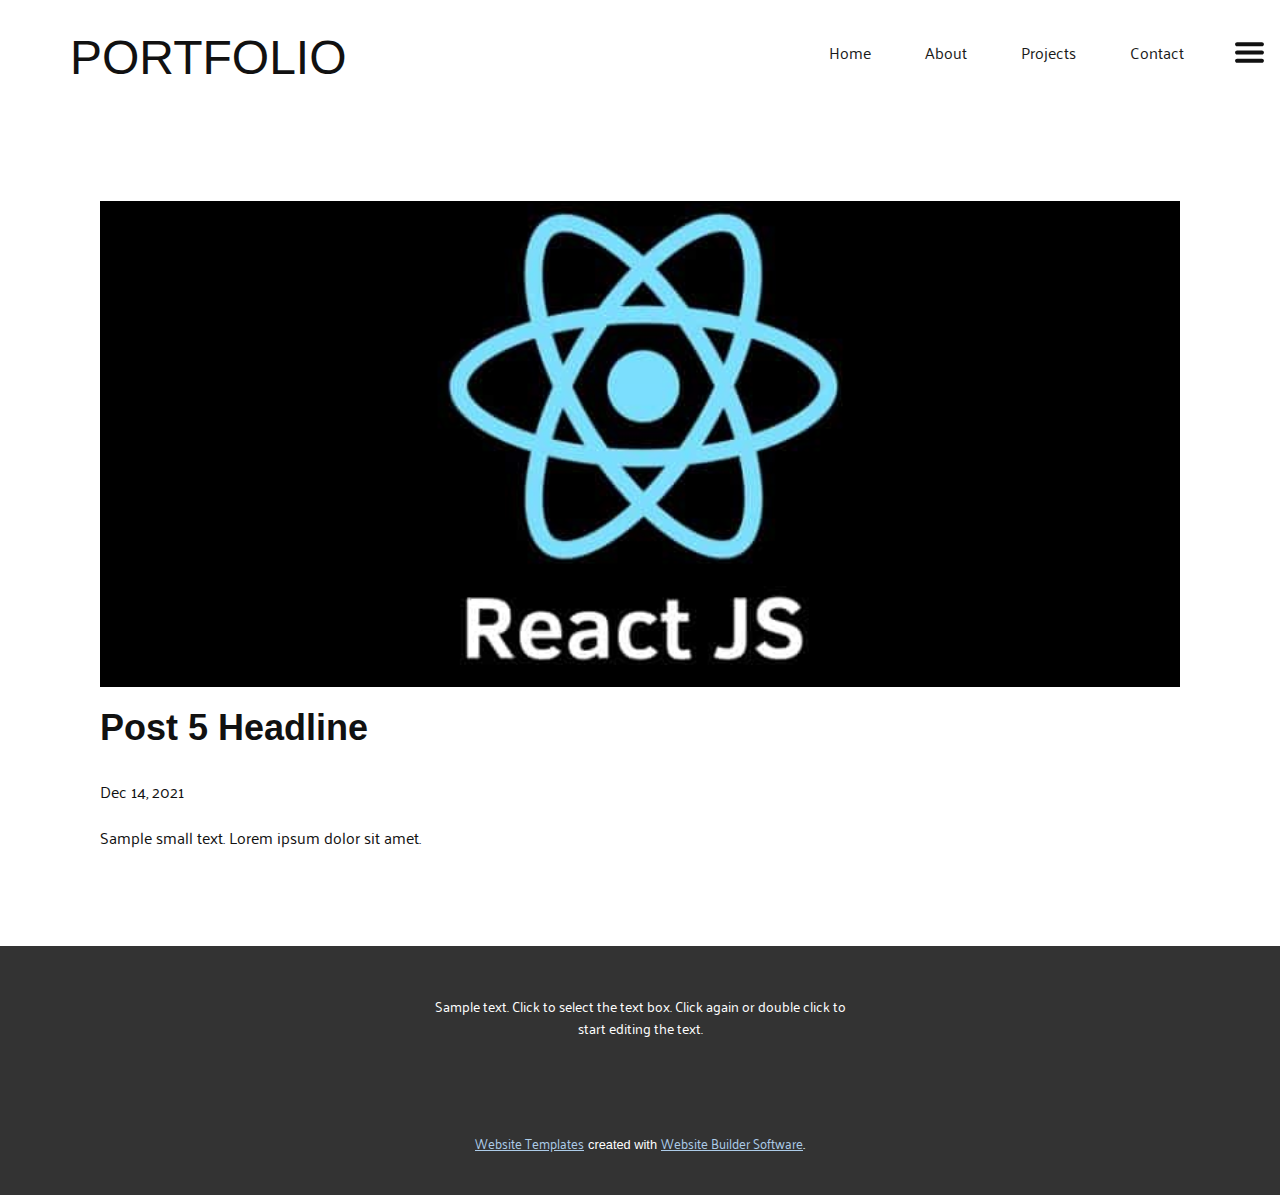
<file: blog/post-4.html>
<!doctype html>
<html style="font-size: 16px;"><head>
    <meta name="viewport" content="width=device-width, initial-scale=1.0">
    <meta charset="utf-8">
    <meta name="keywords" content="Post 1 Headline">
    <meta name="description" content="">
    <meta name="page_type" content="np-template-header-footer-from-plugin">
    <title>Post 5 Headline</title>
    <link rel="stylesheet" href="../nicepage.css" media="screen">
<link rel="stylesheet" href="../Post-Template.css" media="screen">
    <script class="u-script" type="text/javascript" src="../jquery.js" defer=""></script>
    <script class="u-script" type="text/javascript" src="../nicepage.js" defer=""></script>
    <meta name="generator" content="Nicepage 4.1.0, nicepage.com">
    <link id="u-theme-google-font" rel="stylesheet" href="https://fonts.googleapis.com/css?family=Ramabhadra:400|Palanquin:100,200,300,400,500,600,700">
    
    
    <script type="application/ld+json">{
		"@context": "http://schema.org",
		"@type": "Organization",
		"name": ""
}</script>
    <meta name="theme-color" content="#478ac9">
  </head>
  <body class="u-body"><header class="u-clearfix u-header u-header" id="sec-918f"><div class="u-clearfix u-sheet u-sheet-1"><span class="u-icon u-icon-circle u-spacing-10 u-white u-icon-1"><svg class="u-svg-link" preserveAspectRatio="xMidYMin slice" viewBox="0 0 32 32" style=""><use xmlns:xlink="http://www.w3.org/1999/xlink" xlink:href="#svg-b1ca"></use></svg><svg class="u-svg-content" viewBox="0 0 32 32" id="svg-b1ca" style="enable-background:new 0 0 32 32;"><path d="M4,10h24c1.104,0,2-0.896,2-2s-0.896-2-2-2H4C2.896,6,2,6.896,2,8S2.896,10,4,10z M28,14H4c-1.104,0-2,0.896-2,2  s0.896,2,2,2h24c1.104,0,2-0.896,2-2S29.104,14,28,14z M28,22H4c-1.104,0-2,0.896-2,2s0.896,2,2,2h24c1.104,0,2-0.896,2-2  S29.104,22,28,22z"></path></svg></span>
        <nav class="u-menu u-menu-dropdown u-offcanvas u-menu-1">
          <div class="menu-collapse" style="font-size: 1rem; letter-spacing: 0px;">
            <a class="u-button-style u-custom-left-right-menu-spacing u-custom-padding-bottom u-custom-top-bottom-menu-spacing u-nav-link u-text-active-palette-1-base u-text-hover-palette-2-base" href="#">
              <svg><use xmlns:xlink="http://www.w3.org/1999/xlink" xlink:href="#menu-hamburger"></use></svg>
              <svg version="1.1" xmlns="http://www.w3.org/2000/svg" xmlns:xlink="http://www.w3.org/1999/xlink"><defs><symbol id="menu-hamburger" viewBox="0 0 16 16" style="width: 16px; height: 16px;"><rect y="1" width="16" height="2"></rect><rect y="7" width="16" height="2"></rect><rect y="13" width="16" height="2"></rect>
</symbol>
</defs></svg>
            </a>
          </div>
          <div class="u-custom-menu u-nav-container">
            <ul class="u-nav u-spacing-2 u-unstyled u-nav-1"><li class="u-nav-item"><a class="u-active-grey-5 u-border-active-palette-1-base u-border-hover-palette-1-base u-button-style u-hover-grey-10 u-nav-link u-text-active-grey-90 u-text-grey-90 u-text-hover-grey-90" href="../Home.html" style="padding: 12px 26px;">Home</a>
</li><li class="u-nav-item"><a class="u-active-grey-5 u-border-active-palette-1-base u-border-hover-palette-1-base u-button-style u-hover-grey-10 u-nav-link u-text-active-grey-90 u-text-grey-90 u-text-hover-grey-90" href="../About.html" style="padding: 12px 26px;">About</a>
</li><li class="u-nav-item"><a class="u-active-grey-5 u-border-active-palette-1-base u-border-hover-palette-1-base u-button-style u-hover-grey-10 u-nav-link u-text-active-grey-90 u-text-grey-90 u-text-hover-grey-90" style="padding: 12px 26px;">Projects</a>
</li><li class="u-nav-item"><a class="u-active-grey-5 u-border-active-palette-1-base u-border-hover-palette-1-base u-button-style u-hover-grey-10 u-nav-link u-text-active-grey-90 u-text-grey-90 u-text-hover-grey-90" href="../Contact.html" style="padding: 12px 26px;">Contact</a>
</li></ul>
          </div>
          <div class="u-custom-menu u-nav-container-collapse">
            <div class="u-black u-container-style u-inner-container-layout u-opacity u-opacity-95 u-sidenav">
              <div class="u-inner-container-layout u-sidenav-overflow">
                <div class="u-menu-close"></div>
                <ul class="u-align-center u-nav u-popupmenu-items u-unstyled u-nav-2"><li class="u-nav-item"><a class="u-button-style u-nav-link" href="../Home.html" style="padding: 12px 26px;">Home</a>
</li><li class="u-nav-item"><a class="u-button-style u-nav-link" href="../About.html" style="padding: 12px 26px;">About</a>
</li><li class="u-nav-item"><a class="u-button-style u-nav-link" style="padding: 12px 26px;">Projects</a>
</li><li class="u-nav-item"><a class="u-button-style u-nav-link" href="../Contact.html" style="padding: 12px 26px;">Contact</a>
</li></ul>
              </div>
            </div>
            <div class="u-black u-menu-overlay u-opacity u-opacity-70"></div>
          </div>
        </nav>
        <h1 class="u-custom-font u-font-arial u-text u-text-default u-text-1">PORTFOLIO</h1>
      </div></header>
    <section class="u-align-center u-clearfix u-section-1" id="sec-5d8d">
      <div class="u-clearfix u-sheet u-valign-middle-md u-valign-middle-sm u-valign-middle-xs u-sheet-1"><!--post_details--><!--post_details_options_json--><!--{"source":""}--><!--/post_details_options_json--><!--blog_post-->
        <div class="u-container-style u-expanded-width u-post-details u-post-details-1">
          <div class="u-container-layout u-valign-middle u-container-layout-1"><!--blog_post_image-->
            <img alt="" class="u-blog-control u-expanded-width u-image u-image-default u-image-1" src="../images/reactjs-developers-tools-feature-image-768x438.jpeg"><!--/blog_post_image--><!--blog_post_header-->
            <h2 class="u-blog-control u-text u-text-1">Post 5 Headline</h2><!--/blog_post_header--><!--blog_post_metadata-->
            <div class="u-blog-control u-metadata u-metadata-1"><!--blog_post_metadata_date-->
              <span class="u-meta-date u-meta-icon">Dec 14, 2021</span><!--/blog_post_metadata_date--><!--blog_post_metadata_category-->
              <!--/blog_post_metadata_category--><!--blog_post_metadata_comments-->
              <!--/blog_post_metadata_comments-->
            </div><!--/blog_post_metadata--><!--blog_post_content-->
            <div class="u-align-justify u-blog-control u-post-content u-text u-text-2 fr-view">
  Sample small text. Lorem ipsum dolor sit amet.
  </div><!--/blog_post_content-->
          </div>
        </div><!--/blog_post--><!--/post_details-->
      </div>
    </section>
    
    
    <footer class="u-align-center u-clearfix u-footer u-grey-80 u-footer" id="sec-f772"><div class="u-clearfix u-sheet u-sheet-1">
        <p class="u-small-text u-text u-text-variant u-text-1">Sample text. Click to select the text box. Click again or double click to start editing the text.</p>
      </div></footer>
    <section class="u-backlink u-clearfix u-grey-80">
      <a class="u-link" href="https://nicepage.com/website-templates" target="_blank">
        <span>Website Templates</span>
      </a>
      <p class="u-text">
        <span>created with</span>
      </p>
      <a class="u-link" href="" target="_blank">
        <span>Website Builder Software</span>
      </a>. 
    </section>
  
</body></html>
</file>
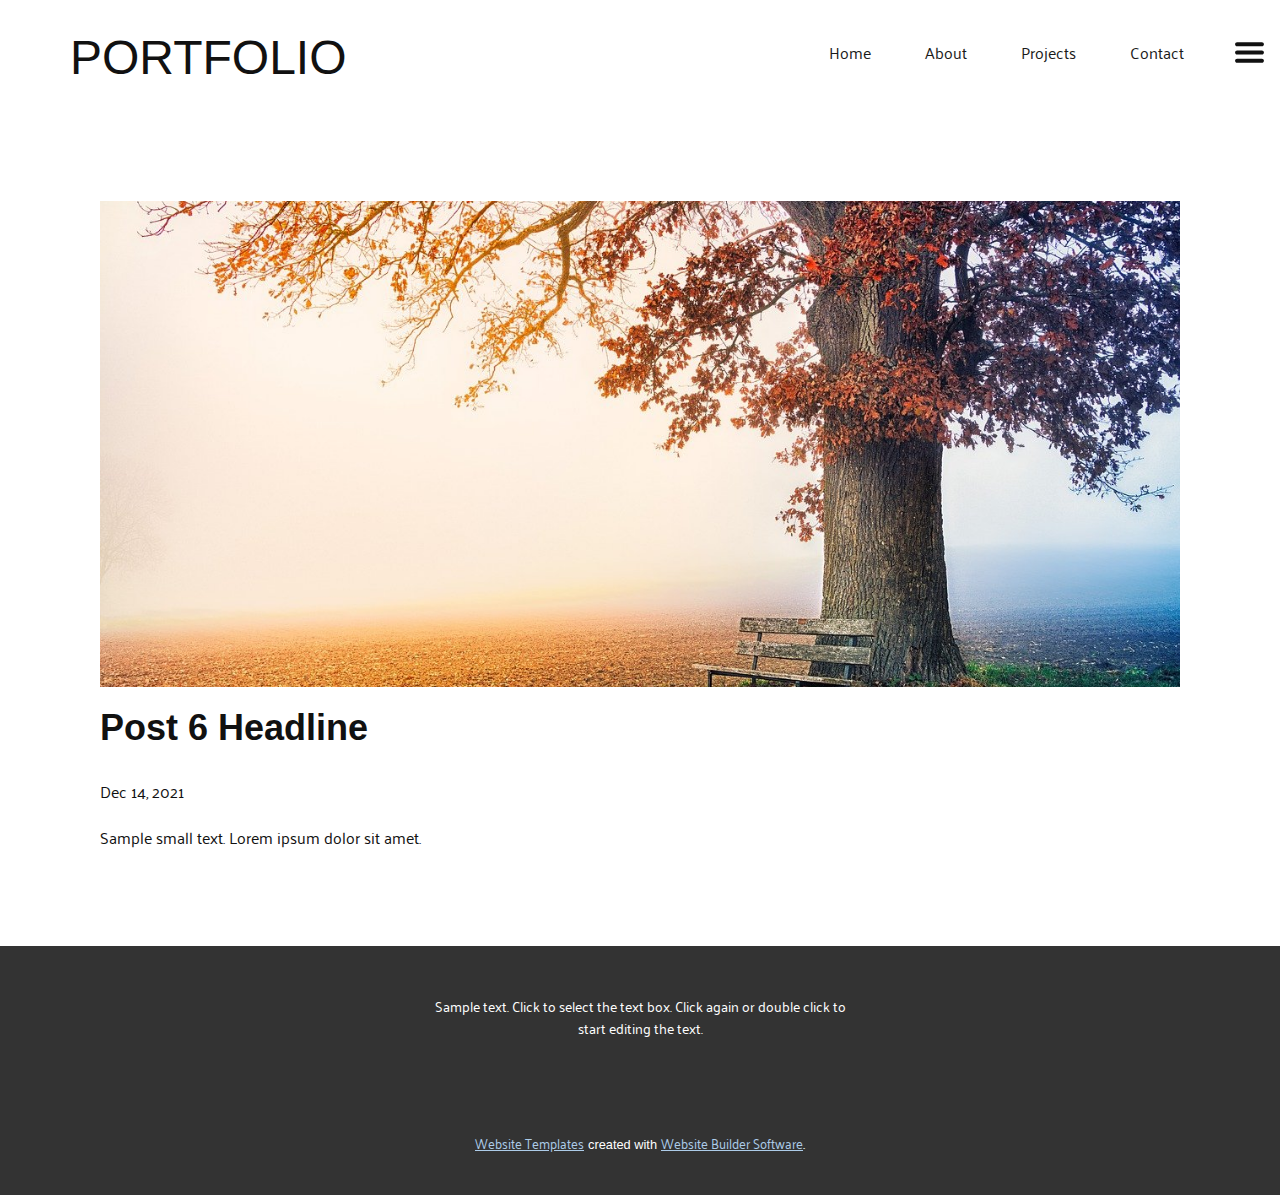
<file: blog/post-5.html>
<!doctype html>
<html style="font-size: 16px;"><head>
    <meta name="viewport" content="width=device-width, initial-scale=1.0">
    <meta charset="utf-8">
    <meta name="keywords" content="Post 1 Headline">
    <meta name="description" content="">
    <meta name="page_type" content="np-template-header-footer-from-plugin">
    <title>Post 6 Headline</title>
    <link rel="stylesheet" href="../nicepage.css" media="screen">
<link rel="stylesheet" href="../Post-Template.css" media="screen">
    <script class="u-script" type="text/javascript" src="../jquery.js" defer=""></script>
    <script class="u-script" type="text/javascript" src="../nicepage.js" defer=""></script>
    <meta name="generator" content="Nicepage 4.1.0, nicepage.com">
    <link id="u-theme-google-font" rel="stylesheet" href="https://fonts.googleapis.com/css?family=Ramabhadra:400|Palanquin:100,200,300,400,500,600,700">
    
    
    <script type="application/ld+json">{
		"@context": "http://schema.org",
		"@type": "Organization",
		"name": ""
}</script>
    <meta name="theme-color" content="#478ac9">
  </head>
  <body class="u-body"><header class="u-clearfix u-header u-header" id="sec-918f"><div class="u-clearfix u-sheet u-sheet-1"><span class="u-icon u-icon-circle u-spacing-10 u-white u-icon-1"><svg class="u-svg-link" preserveAspectRatio="xMidYMin slice" viewBox="0 0 32 32" style=""><use xmlns:xlink="http://www.w3.org/1999/xlink" xlink:href="#svg-b1ca"></use></svg><svg class="u-svg-content" viewBox="0 0 32 32" id="svg-b1ca" style="enable-background:new 0 0 32 32;"><path d="M4,10h24c1.104,0,2-0.896,2-2s-0.896-2-2-2H4C2.896,6,2,6.896,2,8S2.896,10,4,10z M28,14H4c-1.104,0-2,0.896-2,2  s0.896,2,2,2h24c1.104,0,2-0.896,2-2S29.104,14,28,14z M28,22H4c-1.104,0-2,0.896-2,2s0.896,2,2,2h24c1.104,0,2-0.896,2-2  S29.104,22,28,22z"></path></svg></span>
        <nav class="u-menu u-menu-dropdown u-offcanvas u-menu-1">
          <div class="menu-collapse" style="font-size: 1rem; letter-spacing: 0px;">
            <a class="u-button-style u-custom-left-right-menu-spacing u-custom-padding-bottom u-custom-top-bottom-menu-spacing u-nav-link u-text-active-palette-1-base u-text-hover-palette-2-base" href="#">
              <svg><use xmlns:xlink="http://www.w3.org/1999/xlink" xlink:href="#menu-hamburger"></use></svg>
              <svg version="1.1" xmlns="http://www.w3.org/2000/svg" xmlns:xlink="http://www.w3.org/1999/xlink"><defs><symbol id="menu-hamburger" viewBox="0 0 16 16" style="width: 16px; height: 16px;"><rect y="1" width="16" height="2"></rect><rect y="7" width="16" height="2"></rect><rect y="13" width="16" height="2"></rect>
</symbol>
</defs></svg>
            </a>
          </div>
          <div class="u-custom-menu u-nav-container">
            <ul class="u-nav u-spacing-2 u-unstyled u-nav-1"><li class="u-nav-item"><a class="u-active-grey-5 u-border-active-palette-1-base u-border-hover-palette-1-base u-button-style u-hover-grey-10 u-nav-link u-text-active-grey-90 u-text-grey-90 u-text-hover-grey-90" href="../Home.html" style="padding: 12px 26px;">Home</a>
</li><li class="u-nav-item"><a class="u-active-grey-5 u-border-active-palette-1-base u-border-hover-palette-1-base u-button-style u-hover-grey-10 u-nav-link u-text-active-grey-90 u-text-grey-90 u-text-hover-grey-90" href="../About.html" style="padding: 12px 26px;">About</a>
</li><li class="u-nav-item"><a class="u-active-grey-5 u-border-active-palette-1-base u-border-hover-palette-1-base u-button-style u-hover-grey-10 u-nav-link u-text-active-grey-90 u-text-grey-90 u-text-hover-grey-90" style="padding: 12px 26px;">Projects</a>
</li><li class="u-nav-item"><a class="u-active-grey-5 u-border-active-palette-1-base u-border-hover-palette-1-base u-button-style u-hover-grey-10 u-nav-link u-text-active-grey-90 u-text-grey-90 u-text-hover-grey-90" href="../Contact.html" style="padding: 12px 26px;">Contact</a>
</li></ul>
          </div>
          <div class="u-custom-menu u-nav-container-collapse">
            <div class="u-black u-container-style u-inner-container-layout u-opacity u-opacity-95 u-sidenav">
              <div class="u-inner-container-layout u-sidenav-overflow">
                <div class="u-menu-close"></div>
                <ul class="u-align-center u-nav u-popupmenu-items u-unstyled u-nav-2"><li class="u-nav-item"><a class="u-button-style u-nav-link" href="../Home.html" style="padding: 12px 26px;">Home</a>
</li><li class="u-nav-item"><a class="u-button-style u-nav-link" href="../About.html" style="padding: 12px 26px;">About</a>
</li><li class="u-nav-item"><a class="u-button-style u-nav-link" style="padding: 12px 26px;">Projects</a>
</li><li class="u-nav-item"><a class="u-button-style u-nav-link" href="../Contact.html" style="padding: 12px 26px;">Contact</a>
</li></ul>
              </div>
            </div>
            <div class="u-black u-menu-overlay u-opacity u-opacity-70"></div>
          </div>
        </nav>
        <h1 class="u-custom-font u-font-arial u-text u-text-default u-text-1">PORTFOLIO</h1>
      </div></header>
    <section class="u-align-center u-clearfix u-section-1" id="sec-5d8d">
      <div class="u-clearfix u-sheet u-valign-middle-md u-valign-middle-sm u-valign-middle-xs u-sheet-1"><!--post_details--><!--post_details_options_json--><!--{"source":""}--><!--/post_details_options_json--><!--blog_post-->
        <div class="u-container-style u-expanded-width u-post-details u-post-details-1">
          <div class="u-container-layout u-valign-middle u-container-layout-1"><!--blog_post_image-->
            <img alt="" class="u-blog-control u-expanded-width u-image u-image-default u-image-1" src="../images/60187cb56d727d2bf6ad10b58e8c3864c51910b4eebf1afac5aadee53ff6e2f2fbce33b00e0f528906ca0d5c69f2113bc7cd73b33a9e68491868fa_1280.jpg"><!--/blog_post_image--><!--blog_post_header-->
            <h2 class="u-blog-control u-text u-text-1">Post 6 Headline</h2><!--/blog_post_header--><!--blog_post_metadata-->
            <div class="u-blog-control u-metadata u-metadata-1"><!--blog_post_metadata_date-->
              <span class="u-meta-date u-meta-icon">Dec 14, 2021</span><!--/blog_post_metadata_date--><!--blog_post_metadata_category-->
              <!--/blog_post_metadata_category--><!--blog_post_metadata_comments-->
              <!--/blog_post_metadata_comments-->
            </div><!--/blog_post_metadata--><!--blog_post_content-->
            <div class="u-align-justify u-blog-control u-post-content u-text u-text-2 fr-view">
  Sample small text. Lorem ipsum dolor sit amet.
  </div><!--/blog_post_content-->
          </div>
        </div><!--/blog_post--><!--/post_details-->
      </div>
    </section>
    
    
    <footer class="u-align-center u-clearfix u-footer u-grey-80 u-footer" id="sec-f772"><div class="u-clearfix u-sheet u-sheet-1">
        <p class="u-small-text u-text u-text-variant u-text-1">Sample text. Click to select the text box. Click again or double click to start editing the text.</p>
      </div></footer>
    <section class="u-backlink u-clearfix u-grey-80">
      <a class="u-link" href="https://nicepage.com/website-templates" target="_blank">
        <span>Website Templates</span>
      </a>
      <p class="u-text">
        <span>created with</span>
      </p>
      <a class="u-link" href="" target="_blank">
        <span>Website Builder Software</span>
      </a>. 
    </section>
  
</body></html>
</file>
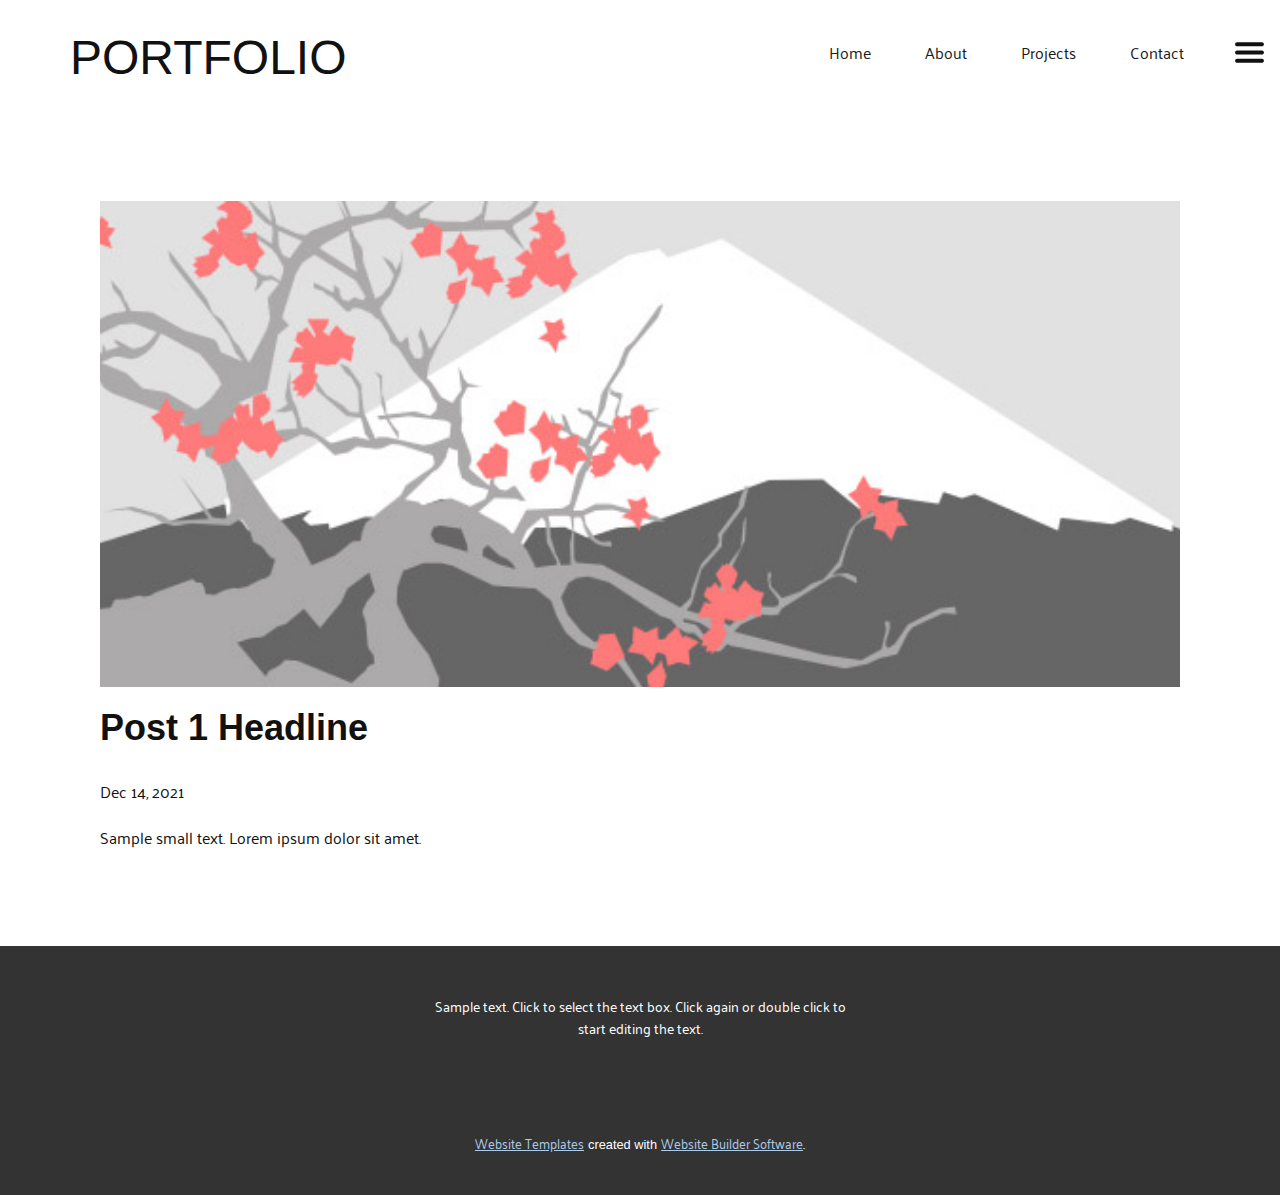
<file: blog/post.html>
<!doctype html>
<html style="font-size: 16px;"><head>
    <meta name="viewport" content="width=device-width, initial-scale=1.0">
    <meta charset="utf-8">
    <meta name="keywords" content="Post 1 Headline">
    <meta name="description" content="">
    <meta name="page_type" content="np-template-header-footer-from-plugin">
    <title>Post 1 Headline</title>
    <link rel="stylesheet" href="../nicepage.css" media="screen">
<link rel="stylesheet" href="../Post-Template.css" media="screen">
    <script class="u-script" type="text/javascript" src="../jquery.js" defer=""></script>
    <script class="u-script" type="text/javascript" src="../nicepage.js" defer=""></script>
    <meta name="generator" content="Nicepage 4.1.0, nicepage.com">
    <link id="u-theme-google-font" rel="stylesheet" href="https://fonts.googleapis.com/css?family=Ramabhadra:400|Palanquin:100,200,300,400,500,600,700">
    
    
    <script type="application/ld+json">{
		"@context": "http://schema.org",
		"@type": "Organization",
		"name": ""
}</script>
    <meta name="theme-color" content="#478ac9">
  </head>
  <body class="u-body"><header class="u-clearfix u-header u-header" id="sec-918f"><div class="u-clearfix u-sheet u-sheet-1"><span class="u-icon u-icon-circle u-spacing-10 u-white u-icon-1"><svg class="u-svg-link" preserveAspectRatio="xMidYMin slice" viewBox="0 0 32 32" style=""><use xmlns:xlink="http://www.w3.org/1999/xlink" xlink:href="#svg-b1ca"></use></svg><svg class="u-svg-content" viewBox="0 0 32 32" id="svg-b1ca" style="enable-background:new 0 0 32 32;"><path d="M4,10h24c1.104,0,2-0.896,2-2s-0.896-2-2-2H4C2.896,6,2,6.896,2,8S2.896,10,4,10z M28,14H4c-1.104,0-2,0.896-2,2  s0.896,2,2,2h24c1.104,0,2-0.896,2-2S29.104,14,28,14z M28,22H4c-1.104,0-2,0.896-2,2s0.896,2,2,2h24c1.104,0,2-0.896,2-2  S29.104,22,28,22z"></path></svg></span>
        <nav class="u-menu u-menu-dropdown u-offcanvas u-menu-1">
          <div class="menu-collapse" style="font-size: 1rem; letter-spacing: 0px;">
            <a class="u-button-style u-custom-left-right-menu-spacing u-custom-padding-bottom u-custom-top-bottom-menu-spacing u-nav-link u-text-active-palette-1-base u-text-hover-palette-2-base" href="#">
              <svg><use xmlns:xlink="http://www.w3.org/1999/xlink" xlink:href="#menu-hamburger"></use></svg>
              <svg version="1.1" xmlns="http://www.w3.org/2000/svg" xmlns:xlink="http://www.w3.org/1999/xlink"><defs><symbol id="menu-hamburger" viewBox="0 0 16 16" style="width: 16px; height: 16px;"><rect y="1" width="16" height="2"></rect><rect y="7" width="16" height="2"></rect><rect y="13" width="16" height="2"></rect>
</symbol>
</defs></svg>
            </a>
          </div>
          <div class="u-custom-menu u-nav-container">
            <ul class="u-nav u-spacing-2 u-unstyled u-nav-1"><li class="u-nav-item"><a class="u-active-grey-5 u-border-active-palette-1-base u-border-hover-palette-1-base u-button-style u-hover-grey-10 u-nav-link u-text-active-grey-90 u-text-grey-90 u-text-hover-grey-90" href="../Home.html" style="padding: 12px 26px;">Home</a>
</li><li class="u-nav-item"><a class="u-active-grey-5 u-border-active-palette-1-base u-border-hover-palette-1-base u-button-style u-hover-grey-10 u-nav-link u-text-active-grey-90 u-text-grey-90 u-text-hover-grey-90" href="../About.html" style="padding: 12px 26px;">About</a>
</li><li class="u-nav-item"><a class="u-active-grey-5 u-border-active-palette-1-base u-border-hover-palette-1-base u-button-style u-hover-grey-10 u-nav-link u-text-active-grey-90 u-text-grey-90 u-text-hover-grey-90" style="padding: 12px 26px;">Projects</a>
</li><li class="u-nav-item"><a class="u-active-grey-5 u-border-active-palette-1-base u-border-hover-palette-1-base u-button-style u-hover-grey-10 u-nav-link u-text-active-grey-90 u-text-grey-90 u-text-hover-grey-90" href="../Contact.html" style="padding: 12px 26px;">Contact</a>
</li></ul>
          </div>
          <div class="u-custom-menu u-nav-container-collapse">
            <div class="u-black u-container-style u-inner-container-layout u-opacity u-opacity-95 u-sidenav">
              <div class="u-inner-container-layout u-sidenav-overflow">
                <div class="u-menu-close"></div>
                <ul class="u-align-center u-nav u-popupmenu-items u-unstyled u-nav-2"><li class="u-nav-item"><a class="u-button-style u-nav-link" href="../Home.html" style="padding: 12px 26px;">Home</a>
</li><li class="u-nav-item"><a class="u-button-style u-nav-link" href="../About.html" style="padding: 12px 26px;">About</a>
</li><li class="u-nav-item"><a class="u-button-style u-nav-link" style="padding: 12px 26px;">Projects</a>
</li><li class="u-nav-item"><a class="u-button-style u-nav-link" href="../Contact.html" style="padding: 12px 26px;">Contact</a>
</li></ul>
              </div>
            </div>
            <div class="u-black u-menu-overlay u-opacity u-opacity-70"></div>
          </div>
        </nav>
        <h1 class="u-custom-font u-font-arial u-text u-text-default u-text-1">PORTFOLIO</h1>
      </div></header>
    <section class="u-align-center u-clearfix u-section-1" id="sec-5d8d">
      <div class="u-clearfix u-sheet u-valign-middle-md u-valign-middle-sm u-valign-middle-xs u-sheet-1"><!--post_details--><!--post_details_options_json--><!--{"source":""}--><!--/post_details_options_json--><!--blog_post-->
        <div class="u-container-style u-expanded-width u-post-details u-post-details-1">
          <div class="u-container-layout u-valign-middle u-container-layout-1"><!--blog_post_image-->
            <img alt="" class="u-blog-control u-expanded-width u-image u-image-default u-image-1" src="[data-uri]"><!--/blog_post_image--><!--blog_post_header-->
            <h2 class="u-blog-control u-text u-text-1">Post 1 Headline</h2><!--/blog_post_header--><!--blog_post_metadata-->
            <div class="u-blog-control u-metadata u-metadata-1"><!--blog_post_metadata_date-->
              <span class="u-meta-date u-meta-icon">Dec 14, 2021</span><!--/blog_post_metadata_date--><!--blog_post_metadata_category-->
              <!--/blog_post_metadata_category--><!--blog_post_metadata_comments-->
              <!--/blog_post_metadata_comments-->
            </div><!--/blog_post_metadata--><!--blog_post_content-->
            <div class="u-align-justify u-blog-control u-post-content u-text u-text-2 fr-view">
  Sample small text. Lorem ipsum dolor sit amet.
  </div><!--/blog_post_content-->
          </div>
        </div><!--/blog_post--><!--/post_details-->
      </div>
    </section>
    
    
    <footer class="u-align-center u-clearfix u-footer u-grey-80 u-footer" id="sec-f772"><div class="u-clearfix u-sheet u-sheet-1">
        <p class="u-small-text u-text u-text-variant u-text-1">Sample text. Click to select the text box. Click again or double click to start editing the text.</p>
      </div></footer>
    <section class="u-backlink u-clearfix u-grey-80">
      <a class="u-link" href="https://nicepage.com/website-templates" target="_blank">
        <span>Website Templates</span>
      </a>
      <p class="u-text">
        <span>created with</span>
      </p>
      <a class="u-link" href="" target="_blank">
        <span>Website Builder Software</span>
      </a>. 
    </section>
  
</body></html>
</file>
